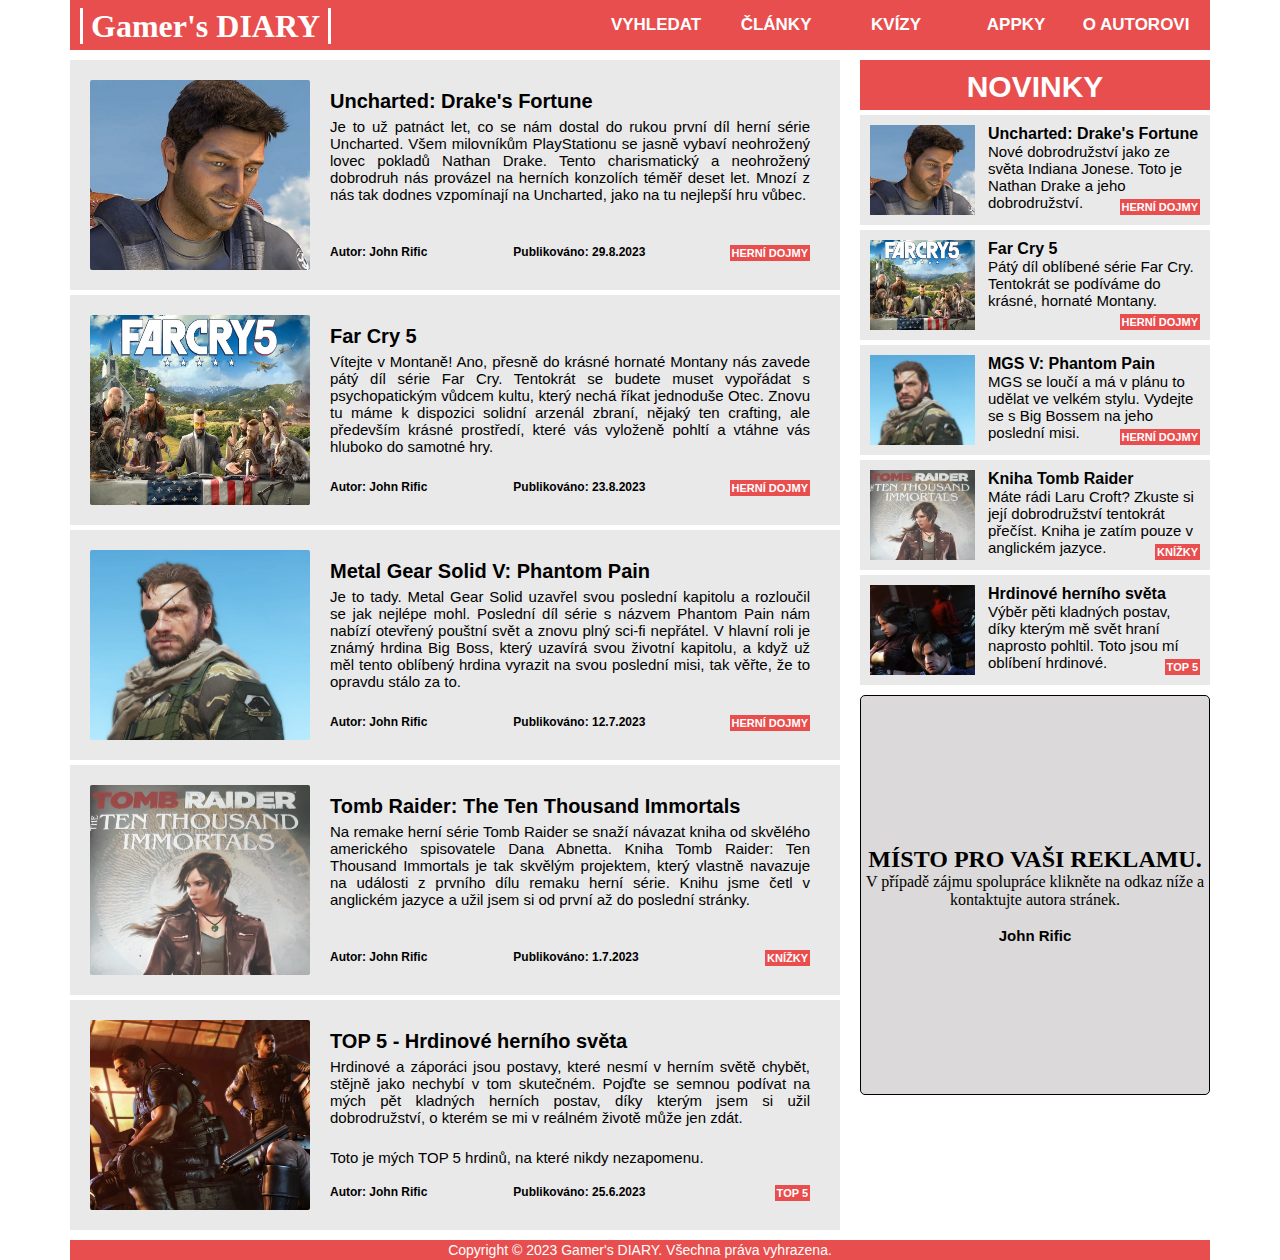
<file: My First  Project - Gamers Diary/index.html>
<!DOCTYPE html>
<html lang="cs">
<head>
    <meta charset="UTF-8">
    <meta name="viewport" content="width=device-width, initial-scale=1.0">
    <link rel="icon" type="image/png" href="images/favicon_gd.png">
    <link rel="stylesheet" href="css/styly-index.css">
    <link rel="stylesheet" href="css/queries/queries-index.css">
    <!--jQuery-->
    <script
    src="https://code.jquery.com/jquery-3.7.1.min.js"
    integrity="sha256-/JqT3SQfawRcv/BIHPThkBvs0OEvtFFmqPF/lYI/Cxo="
    crossorigin="anonymous"></script>
    <!--jQuery script-->
    <script src="js/jQuery-responsive-menu.js"></script>
    <title>Gamer's DIARY</title>
</head>

<body>

    <header class="row">
        <nav class="row">
            <h1><a href="index.html" class="test">Gamer's DIARY</a></h1>
            <ul>
                <li><a href="search-tool.html">Vyhledat</a></li>
                <li><a href="#">Články</a></li>
                <li><a href="kvizy.html">Kvízy</a></li>          
                <li><a href="#">Appky</a></li>       
                <li><a href="oAutorovi.html" target="_blank">O autorovi</a></li>   
            </ul>  

            <!--Mobilní navigace-->
            <div class="mobile-nav-back"></div>
            <a class="mobile-nav-icon jq--nav-icon">
            <img class="jq--image-hamburger" src="images/hamburgerMenu.png" alt=""></a>

        </nav>
    
        <!--Vypnutí FLOAT-->
        <div class="clearfix"></div>    
    </header>

    <main class="row">
<!---------------------Levá část stránky---------------->
    <div class="left-page">
        <section>
            <!--Foto a úvodní popis článku-->
            <!--Uncharted: Drake's Fortune--> 
            <article class="article-box">
                <img src="img-unchartedOne/uncharted_1.jpg" alt="" class="main-picture">
                    <div class="description-of-article">
                        <div class="article-box-content">
                            <h2><a href="unchartedOneArticle.html">Uncharted: Drake's Fortune</a></h2>
                            <p>
                                Je to už patnáct let, co se nám dostal do rukou první díl herní série Uncharted. Všem milovníkům PlayStationu se jasně vybaví neohrožený lovec pokladů Nathan Drake. Tento charismatický a neohrožený dobrodruh nás provázel na herních konzolích téměř deset let. Mnozí z nás tak dodnes vzpomínají na Uncharted, jako na tu nejlepší hru vůbec.
                            </p>
                        </div>
                    </div>
                    <!--Doplňující info-->
                    <div class="info-content">
                        <p class="author-link"><a href="oAutorovi.html" target="_blank">Autor: John Rific</a></p>
                        <p class="published">Publikováno: 29.8.2023</p>
                    </div>
                    <p class="label">Herní dojmy</p>
            </article>

            <!--Foto a úvodní popis článku-->             
            <!--Far Cry 5--> 
            <article class="article-box">
                <img src="img-farCryFive/farCryFive_2.jpg" alt="" class="main-picture">
                    <div class="description-of-article">
                        <div class="article-box-content">
                            <h2><a href="farCryFiveArticle.html">Far Cry 5</a></h2>
                            <p>
                                Vítejte v Montaně! Ano, přesně do krásné hornaté Montany nás zavede pátý díl série Far Cry. Tentokrát se budete muset vypořádat s psychopatickým vůdcem kultu, který nechá říkat jednoduše Otec. Znovu tu máme k dispozici solidní arzenál zbraní, nějaký ten crafting, ale především krásné prostředí, které vás vyloženě pohltí a vtáhne vás hluboko do samotné hry.
                            </p>
                        </div>
                    </div>
                    <!--Doplňující info-->
                    <div class="info-content">
                        <p class="author-link"><a href="oAutorovi.html" target="_blank">Autor: John Rific</a></p>
                        <p class="published">Publikováno: 23.8.2023</p>
                    </div>
                    <p class="label">Herní dojmy</p>
            </article>

            <!--Foto a úvodní popis článku-->
            <!--Metal Gear Solid V: Phantom Pain-->
            <article class="article-box">
                <img src="img-metalGearSolidFive/mgsV_1.jpg" alt="" class="main-picture">
                    <div class="description-of-article">
                        <div class="article-box-content">
                        <h2><a href="metalGearSolidFiveArticle.html">Metal Gear Solid V: Phantom Pain</a></h2>
                            <p>
                                Je to tady. Metal Gear Solid uzavřel svou poslední kapitolu a rozloučil se jak nejlépe mohl. Poslední díl série s názvem Phantom Pain nám nabízí otevřený pouštní svět a znovu plný sci-fi nepřátel. V hlavní roli je známý hrdina Big Boss, který uzavírá svou životní kapitolu, a když už měl tento oblíbený hrdina vyrazit na svou poslední misi, tak věřte, že to opravdu stálo za to. 
                            </p>
                        </div>
                    </div>
                    <!--Doplňující info-->
                    <div class="info-content">
                        <p class="author-link"><a href="oAutorovi.html" target="_blank">Autor: John Rific</a></p>
                        <p class="published">Publikováno: 12.7.2023</p>   
                    </div>
                    <p class="label">Herní dojmy</p>
            </article>

            <!--Foto a úvodní popis článku-->
            <!--Tomb Raider: The Ten Thousand Immortals-->
            <article class="article-box">
                <img src="img-TombRaiderBook/TR_1.jpg" alt="" class="main-picture">
                    <div class="description-of-article">
                        <div class="article-box-content">
                        <h2><a href="bookTomRaiderTenThousandImmortalsArticle.html">Tomb Raider: The Ten Thousand Immortals</a></h2>
                            <p> 
                                Na remake herní série Tomb Raider se snaží návazat kniha od skvělého amerického spisovatele Dana Abnetta. Kniha Tomb Raider: Ten Thousand Immortals je tak skvělým projektem, který vlastně navazuje na události z prvního dílu remaku herní série. Knihu jsme četl v anglickém jazyce a užil jsem si od první až do poslední stránky.
                            </p>
                        </div>
                    </div>
                    <!--Doplňující info-->
                    <div class="info-content">
                        <p class="author-link"><a href="oAutorovi.html" target="_blank">Autor: John Rific</a></p>
                        <p class="published">Publikováno: 1.7.2023</p>
                    </div>
                    <p class="label">Knížky</p>
            </article>

            <!--Foto a úvodní popis článku-->
            <!--TOP 5 - Hrdinové herního světa-->
            <article class="article-box">
                <img src="images/top5Hrdinove.jpg" alt="" class="main-picture">
                    <div class="description-of-article">
                        <div class="article-box-content">
                        <h2><a href="top5KladnePostavy.html">TOP 5 - Hrdinové herního světa</a></h2>
                            <p>
                                Hrdinové a záporáci jsou postavy, které nesmí v herním světě chybět, stějně jako nechybí v tom skutečném. Pojďte se semnou podívat na mých pět kladných herních postav, díky kterým jsem si užil dobrodružství, o kterém se mi v reálném životě může jen zdát.
                            </p>
                            <br>
                            <p>Toto je mých TOP 5 hrdinů, na které nikdy nezapomenu.</p>
                        </div>
                    </div>
                    <!--Doplňující info-->
                    <div class="info-content">
                        <p class="author-link"><a href="oAutorovi.html" target="_blank">Autor: John Rific</a></p>
                        <p class="published">Publikováno: 25.6.2023</p>  
                    </div>
                    <p class="label">TOP 5</p>
            </article>
        </section>
    </div>

<!---------------------Pravá část stránky---------------->
        <div class="right-page"> 
            <!--Sekce NOVINKY-->
            <aside>
                <div class="news">
                    <h1>Novinky</h1>
                    <div class="news-info">
                        <a href="unchartedOneArticle.html"><img src="img-unchartedOne/uncharted_1.jpg" alt=""></a>
                        <h4>Uncharted: Drake's Fortune</h4>
                        <p class="news-info-p-height">Nové dobrodružství jako ze světa Indiana Jonese. Toto je Nathan Drake a jeho dobrodružství.</p>
                        <p class="label-rp">Herní dojmy</p>
                    </div>
                    <div class="news-info">
                        <a href="farCryFiveArticle.html"><img src="img-farCryFive/farCryFive_2.jpg" alt=""></a>
                        <h4>Far Cry 5</h4>
                        <p class="news-info-p-height">Pátý díl oblíbené série Far Cry. Tentokrát se podíváme do krásné, hornaté Montany.</p>
                        <p class="label-rp">Herní dojmy</p>
                    </div>
                    <div class="news-info">
                        <a href="metalGearSolidFiveArticle.html"><img src="img-metalGearSolidFive/mgsV_1.jpg" alt=""></a>
                        <h4>MGS V: Phantom Pain</h4>
                        <p class="news-info-p-height">MGS se loučí a má v plánu to udělat ve velkém stylu. Vydejte se s Big Bossem na jeho poslední misi.</p>
                        <p class="label-rp">Herní dojmy</p>
                    </div>
                    <div class="news-info">
                        <a href="bookTomRaiderTenThousandImmortalsArticle.html"><img src="img-TombRaiderBook/TR_1.jpg" alt=""></a>
                        <h4>Kniha Tomb Raider</h4>
                        <p class="news-info-p-height">Máte rádi Laru Croft? Zkuste si její dobrodružství tentokrát přečíst. Kniha je zatím pouze v anglickém jazyce.</p>
                        <p class="label-rp">Knížky</p>
                    </div>
                    <div class="news-info">
                        <a href="top5KladnePostavy.html"><img src="img-top5KladnePostavy/top_five_heros.jpg" alt=""></a>
                        <h4>Hrdinové herního světa</h4>
                        <p class="news-info-p-height">Výběr pěti kladných postav, díky kterým mě svět hraní naprosto pohltil. Toto jsou mí oblíbení hrdinové.</p>
                        <p class="label-rp">TOP 5</p>
                    </div>
                </div>
                 <!--Vypnutí FLOAT-->
                <div class="clearfix"></div> 
            </aside>
            
            <!--Místo pro reklamu-->
            <aside>
                <div class="advertistment">
                    <h2>Místo pro vaši reklamu.</h2>
                    <p>V případě zájmu spolupráce klikněte na odkaz níže a kontaktujte autora stránek.</p><br>
                    <p><a href="oAutorovi.html" target="_blank">John Rific</a></p>
                </div>
            </aside>
    </main>

    <!--Vypnutí FLOAT-->
    <div class="clearfix"></div>

    <footer class="row">
        <p>Copyright &copy 2023 Gamer's DIARY. Všechna práva vyhrazena.</p>    
    </footer>
    
</body>
</html>
</file>
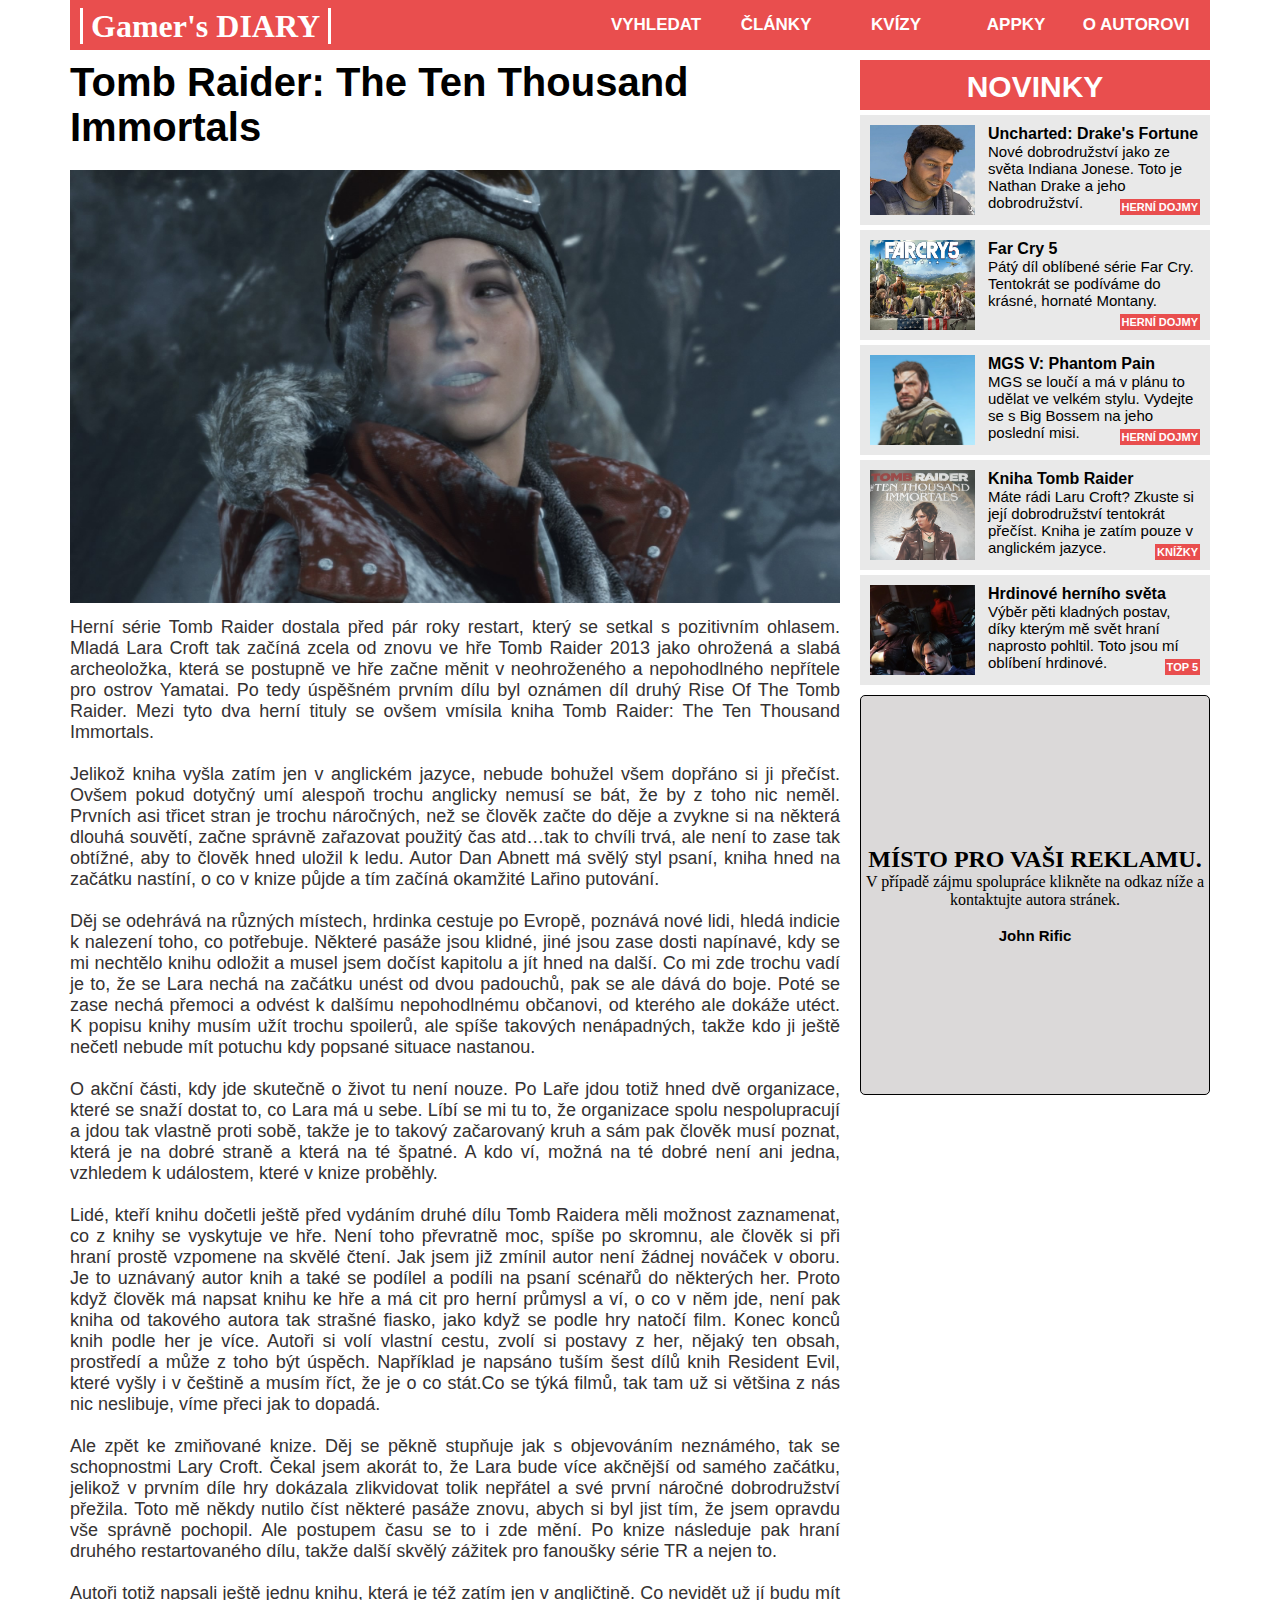
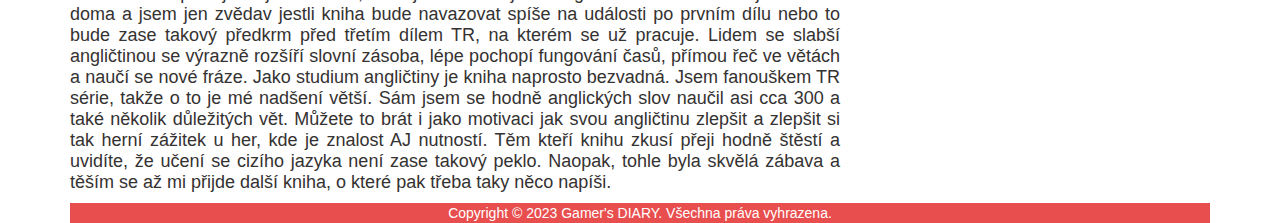
<file: My First  Project - Gamers Diary/bookTomRaiderTenThousandImmortalsArticle.html>
<!DOCTYPE html>
<html lang="cs">
<head>
    <meta charset="UTF-8">
    <meta name="viewport" content="width=device-width, initial-scale=1.0">
    <link rel="icon" type="image/png" href="images/favicon_gd.png">
    <link rel="stylesheet" href="css/styly-articles.css">
    <link rel="stylesheet" href="css/queries/queries-articles.css">
    <!--jQuery-->
    <script
    src="https://code.jquery.com/jquery-3.7.1.min.js"
    integrity="sha256-/JqT3SQfawRcv/BIHPThkBvs0OEvtFFmqPF/lYI/Cxo="
    crossorigin="anonymous"></script>
    <!--jQuery script-->
    <script src="js/jQuery-responsive-menu.js"></script>
    <title>TR: The Ten Thousand Immortals - KNÍŽKY</title>
</head>
<body>

    <header class="row">
        <nav class="row">
            <h1><a href="index.html">Gamer's DIARY</a></h1>
            <ul>
                <li><a href="search-tool.html">Vyhledat</a></li>
                <li><a href="#">Články</a></li>
                <li><a href="kvizy.html">Kvízy</a></li>          
                <li><a href="#">Appky</a></li>       
                <li><a href="oAutorovi.html" target="_blank">O autorovi</a></li>   
            </ul>  

            <!--Mobilní navigace-->
            <div class="mobile-nav-back"></div>
            <a class="mobile-nav-icon jq--nav-icon"><img class="jq--image-hamburger" src="images/hamburgerMenu.png" alt=""></a>

        </nav>
        <!--Vypnutí FLOAT-->
        <div class="clearfix"></div>    
    </header>

    <main class="row">
<!---------------------Levá část stránky---------------->
    <div class="left-page">
        <div class="article-completed">
            <h1>Tomb Raider: The Ten Thousand Immortals</h1>
            <img src="img-TombRaiderBook/lara_croft_2.jpg" alt="" class="big-photo">
            <p>
                Herní série Tomb Raider dostala před pár roky restart, který se setkal s pozitivním ohlasem. Mladá Lara Croft tak začíná zcela od znovu ve hře Tomb Raider 2013 jako ohrožená a slabá archeoložka, která se postupně ve hře začne měnit v neohroženého a nepohodlného nepřítele pro ostrov Yamatai. Po tedy úspěšném prvním dílu byl oznámen díl druhý Rise Of The Tomb Raider. Mezi tyto dva herní tituly se ovšem vmísila kniha Tomb Raider: The Ten Thousand Immortals. 
                <br>
                <br>
                Jelikož kniha vyšla zatím jen v anglickém jazyce, nebude bohužel všem dopřáno si ji přečíst. Ovšem pokud dotyčný umí alespoň trochu anglicky nemusí se bát, že by z toho nic neměl. Prvních asi třicet stran je trochu náročných, než se člověk začte do děje a zvykne si na některá dlouhá souvětí, začne správně zařazovat použitý čas atd…tak to chvíli trvá, ale není to zase tak obtížné, aby to člověk hned uložil k ledu. Autor Dan Abnett má svělý styl psaní, kniha hned na začátku nastíní, o co v knize půjde a tím začíná okamžité Lařino putování. 
                <br>
                <br>
                Děj se odehrává na různých místech, hrdinka cestuje po Evropě, poznává nové lidi, hledá indicie k nalezení toho, co potřebuje. Některé pasáže jsou klidné, jiné jsou zase dosti napínavé, kdy se mi nechtělo knihu odložit a musel jsem dočíst kapitolu a jít hned na další. Co mi zde trochu vadí je to, že se Lara nechá na začátku unést od dvou padouchů, pak se ale dává do boje. Poté se zase nechá přemoci a odvést k dalšímu nepohodlnému občanovi, od kterého ale dokáže utéct. K popisu knihy musím užít trochu spoilerů, ale spíše takových nenápadných, takže   kdo ji ještě nečetl nebude mít potuchu kdy popsané situace nastanou. 
                <br>
                <br>
                O akční části, kdy jde skutečně o život tu není nouze. Po Laře jdou totiž hned dvě organizace, které se snaží dostat to, co Lara má u sebe. Líbí se mi tu to, že organizace spolu nespolupracují a jdou tak vlastně proti sobě, takže je to takový začarovaný kruh a sám pak člověk musí poznat, která je na dobré straně a která na té špatné. A kdo ví, možná na té dobré není ani jedna, vzhledem k událostem, které v knize proběhly. 
                <br>
                <br>
                Lidé, kteří knihu dočetli ještě před vydáním druhé dílu Tomb Raidera měli možnost zaznamenat, co z knihy se vyskytuje ve hře. Není toho převratně moc, spíše po skromnu, ale člověk si při hraní prostě vzpomene na skvělé čtení. Jak jsem již zmínil autor není žádnej nováček v oboru. Je to uznávaný autor knih a také se podílel a podíli na psaní scénařů do některých her. Proto když člověk má napsat knihu ke hře a má cit pro herní průmysl a ví, o co v něm jde, není pak kniha od takového autora tak strašné fiasko, jako když se podle hry natočí film. Konec konců knih podle her je více. Autoři si volí vlastní cestu, zvolí si postavy z her, nějaký ten obsah, prostředí a může z toho být úspěch. Například je napsáno tuším šest dílů knih Resident Evil, které vyšly i v češtině a musím říct, že je o co stát.Co se týká filmů, tak tam už si většina z nás nic neslibuje, víme přeci jak to dopadá. 
                <br>
                <br>
                 Ale zpět ke zmiňované knize. Děj se pěkně stupňuje jak s objevováním neznámého, tak se schopnostmi Lary Croft. Čekal jsem akorát to, že Lara bude více akčnější od samého začátku, jelikož v prvním díle hry dokázala zlikvidovat tolik nepřátel a své první náročné dobrodružství přežila. Toto mě někdy nutilo číst některé pasáže znovu, abych si byl jist tím, že jsem opravdu vše správně pochopil. Ale postupem času se to i zde mění. Po knize následuje pak hraní druhého restartovaného dílu, takže další skvělý zážitek pro fanoušky série TR a nejen to. 
                 <br>
                 <br>
                 Autoři totiž napsali ještě jednu knihu, která je též zatím jen v angličtině. Co nevidět už jí budu mít doma a jsem jen zvědav jestli kniha bude navazovat spíše na události po prvním dílu nebo to bude zase takový předkrm před třetím dílem TR, na kterém se už pracuje. Lidem se slabší angličtinou se výrazně rozšíří slovní zásoba, lépe pochopí fungování časů, přímou řeč ve větách a naučí se nové fráze. Jako studium angličtiny je kniha naprosto bezvadná. Jsem fanouškem TR série, takže o to je mé nadšení větší. Sám jsem se hodně anglických slov naučil asi cca 300 a také několik důležitých vět. Můžete to brát i jako motivaci jak svou angličtinu zlepšit a zlepšit si tak herní zážitek u her, kde je znalost AJ nutností. Těm kteří knihu zkusí přeji hodně štěstí a uvidíte, že učení se cizího jazyka není zase takový peklo. Naopak, tohle byla skvělá zábava a těším se až mi přijde další kniha, o které pak třeba taky něco napíši.
            </p>
            
                <!--Skupina dvou fotek - PRO PŘÍPADNÉ DOPLNĚNÍ FOTEK
                <div class="two-pictures"> 
                    <img src="" alt=""> 
                    <img src="" alt="" class="two-pictures-second">
                </div> 
                Konec komentáře-->
            
        </div>
    </div>

<!---------------------Pravá část stránky---------------->
        <div class="right-page"> 
            <!--Sekce NOVINKY-->
            <aside>
                <div class="news">
                    <h1>Novinky</h1>
                    <div class="news-info">
                        <a href="unchartedOneArticle.html"><img src="img-unchartedOne/uncharted_1.jpg" alt=""></a>
                        <h4>Uncharted: Drake's Fortune</h4>
                        <p class="news-info-p-height">Nové dobrodružství jako ze světa Indiana Jonese. Toto je Nathan Drake a jeho dobrodružství.</p>
                        <p class="label-rp">Herní dojmy</p>
                    </div>
                    <div class="news-info">
                        <a href="farCryFiveArticle.html"><img src="img-farCryFive/farCryFive_2.jpg" alt=""></a>
                        <h4>Far Cry 5</h4>
                        <p class="news-info-p-height">Pátý díl oblíbené série Far Cry. Tentokrát se podíváme do krásné, hornaté Montany.</p>
                        <p class="label-rp">Herní dojmy</p>
                    </div>
                    <div class="news-info">
                        <a href="metalGearSolidFiveArticle.html"><img src="img-metalGearSolidFive/mgsV_1.jpg" alt=""></a>
                        <h4>MGS V: Phantom Pain</h4>
                        <p class="news-info-p-height">MGS se loučí a má v plánu to udělat ve velkém stylu. Vydejte se s Big Bossem na jeho poslední misi.</p>
                        <p class="label-rp">Herní dojmy</p>
                    </div>
                    <div class="news-info">
                        <a href="bookTomRaiderTenThousandImmortalsArticle.html"><img src="img-TombRaiderBook/TR_1.jpg" alt=""></a>
                        <h4>Kniha Tomb Raider</h4>
                        <p class="news-info-p-height">Máte rádi Laru Croft? Zkuste si její dobrodružství tentokrát přečíst. Kniha je zatím pouze v anglickém jazyce.</p>
                        <p class="label-rp">Knížky</p>
                    </div>
                    <div class="news-info">
                        <a href="top5KladnePostavy.html"><img src="img-top5KladnePostavy/top_five_heros.jpg" alt=""></a>
                        <h4>Hrdinové herního světa</h4>
                        <p class="news-info-p-height">Výběr pěti kladných postav, díky kterým mě svět hraní naprosto pohltil. Toto jsou mí oblíbení hrdinové.</p>
                        <p class="label-rp">TOP 5</p>
                    </div>
                </div>
                 <!--Vypnutí FLOAT-->
                <div class="clearfix"></div> 
            </aside>
            
            <!--Místo pro reklamu-->
            <aside>
                <div class="advertistment">
                    <h2>Místo pro vaši reklamu.</h2>
                    <p>V případě zájmu spolupráce klikněte na odkaz níže a kontaktujte autora stránek.</p><br>
                    <p><a href="oAutorovi.html" target="_blank">John Rific</a></p>
                </div>
            </aside>
    </main>

    <!--Vypnutí FLOAT-->
    <div class="clearfix"></div> 
    
    <footer class="row">
        <p>Copyright &copy 2023 Gamer's DIARY. Všechna práva vyhrazena.</p>    
    </footer>
    
</body>
</html>
</file>
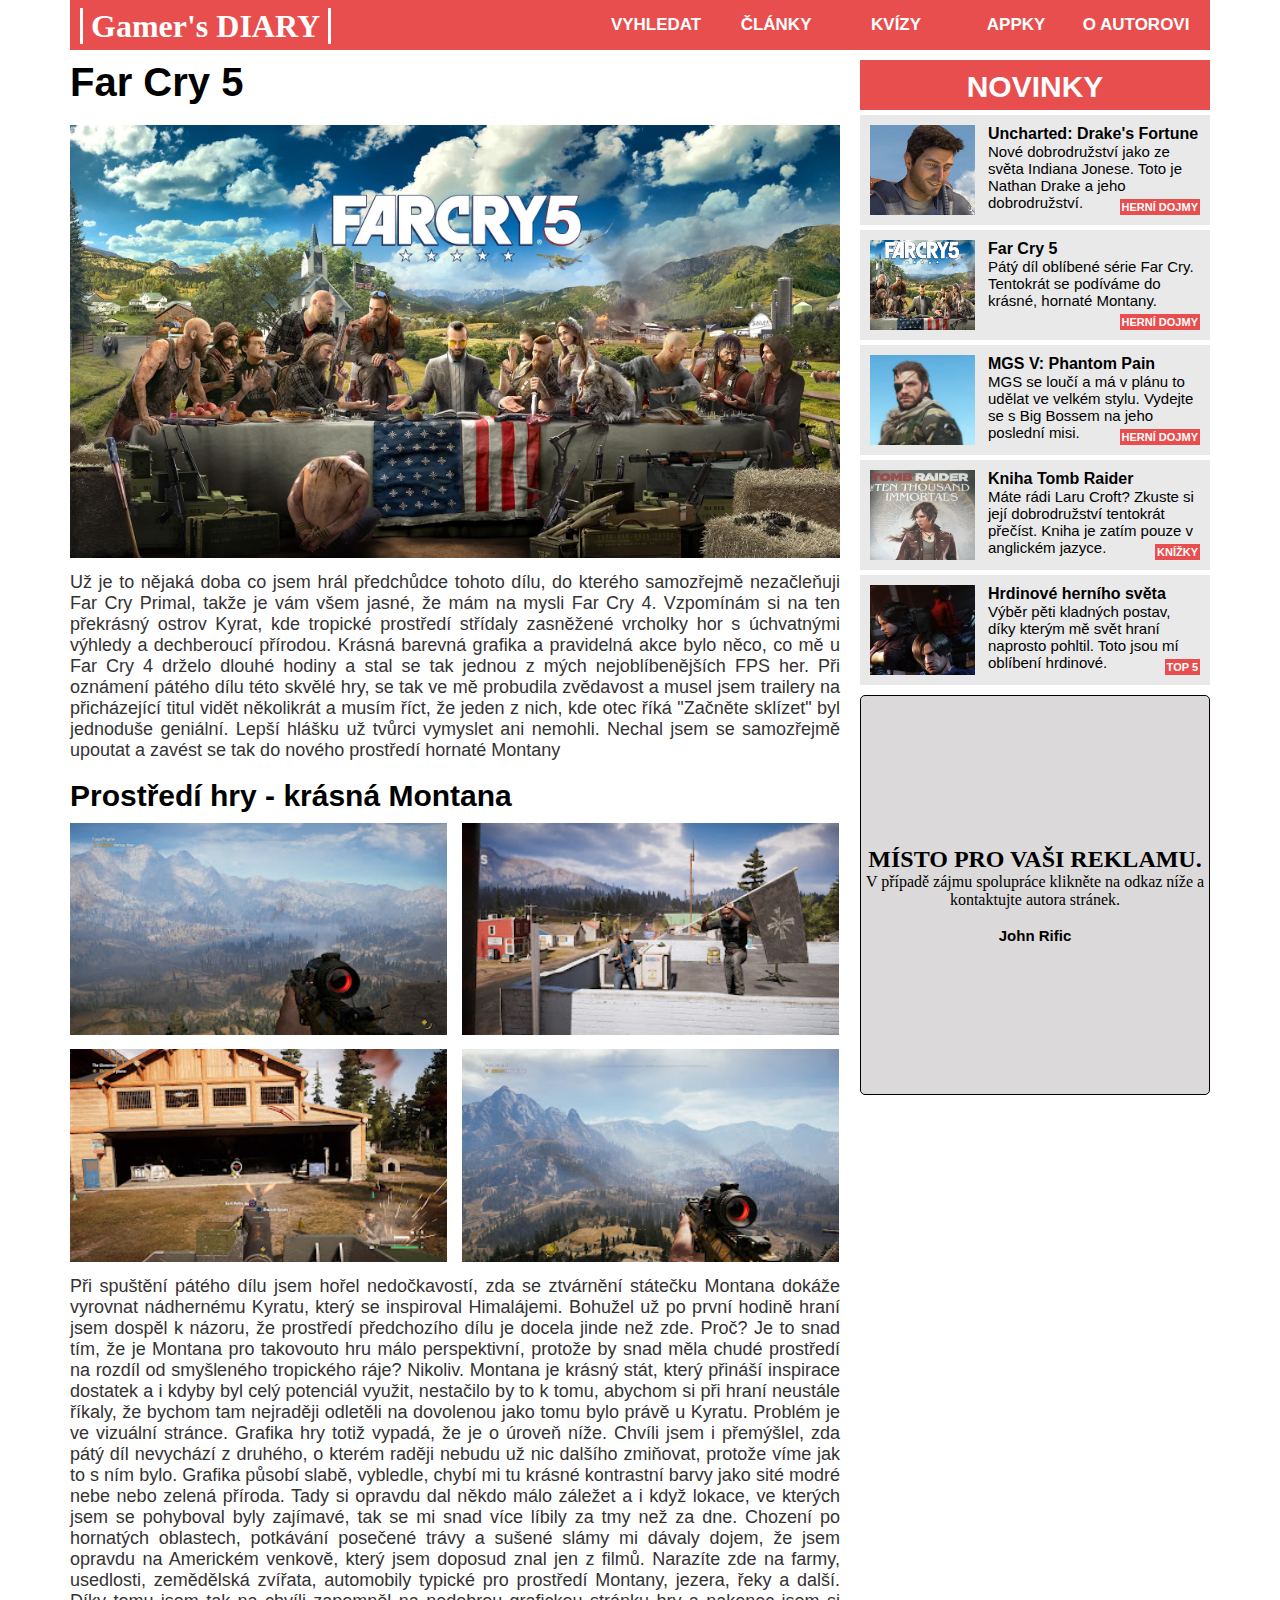
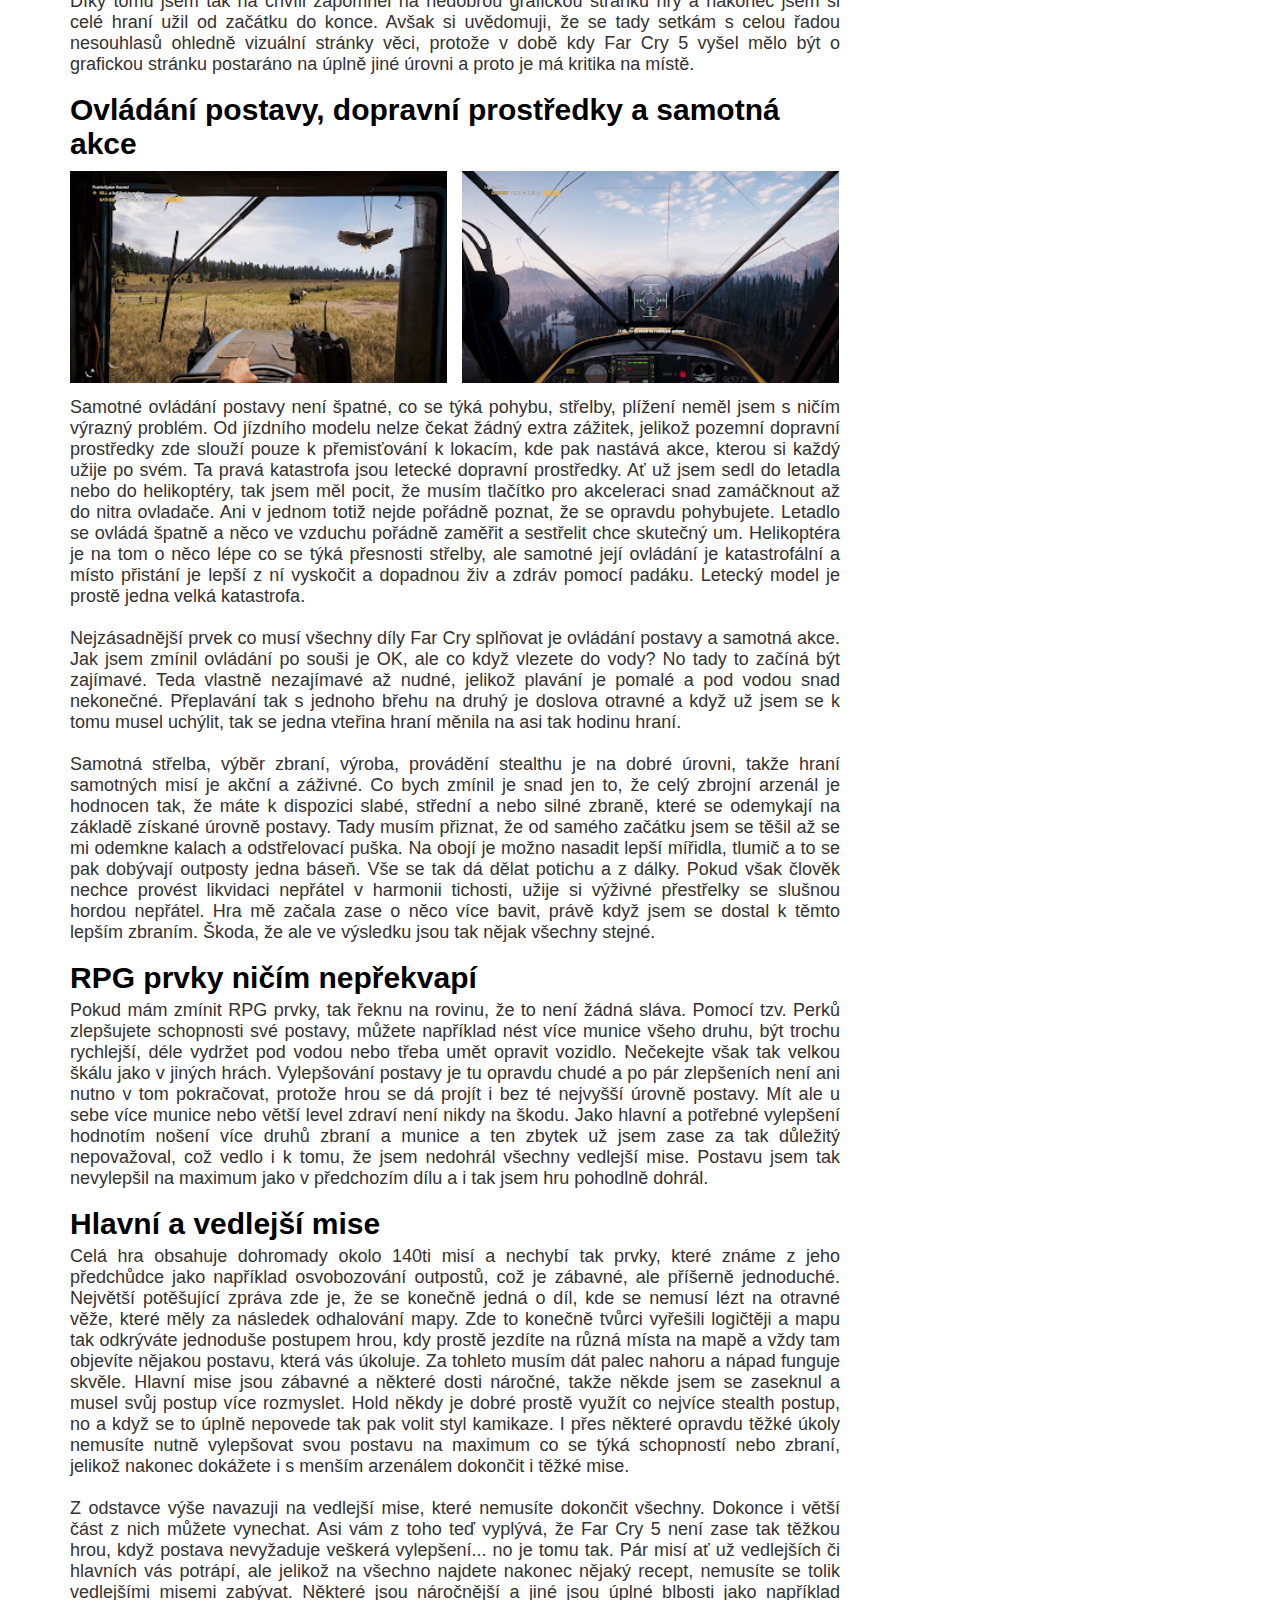
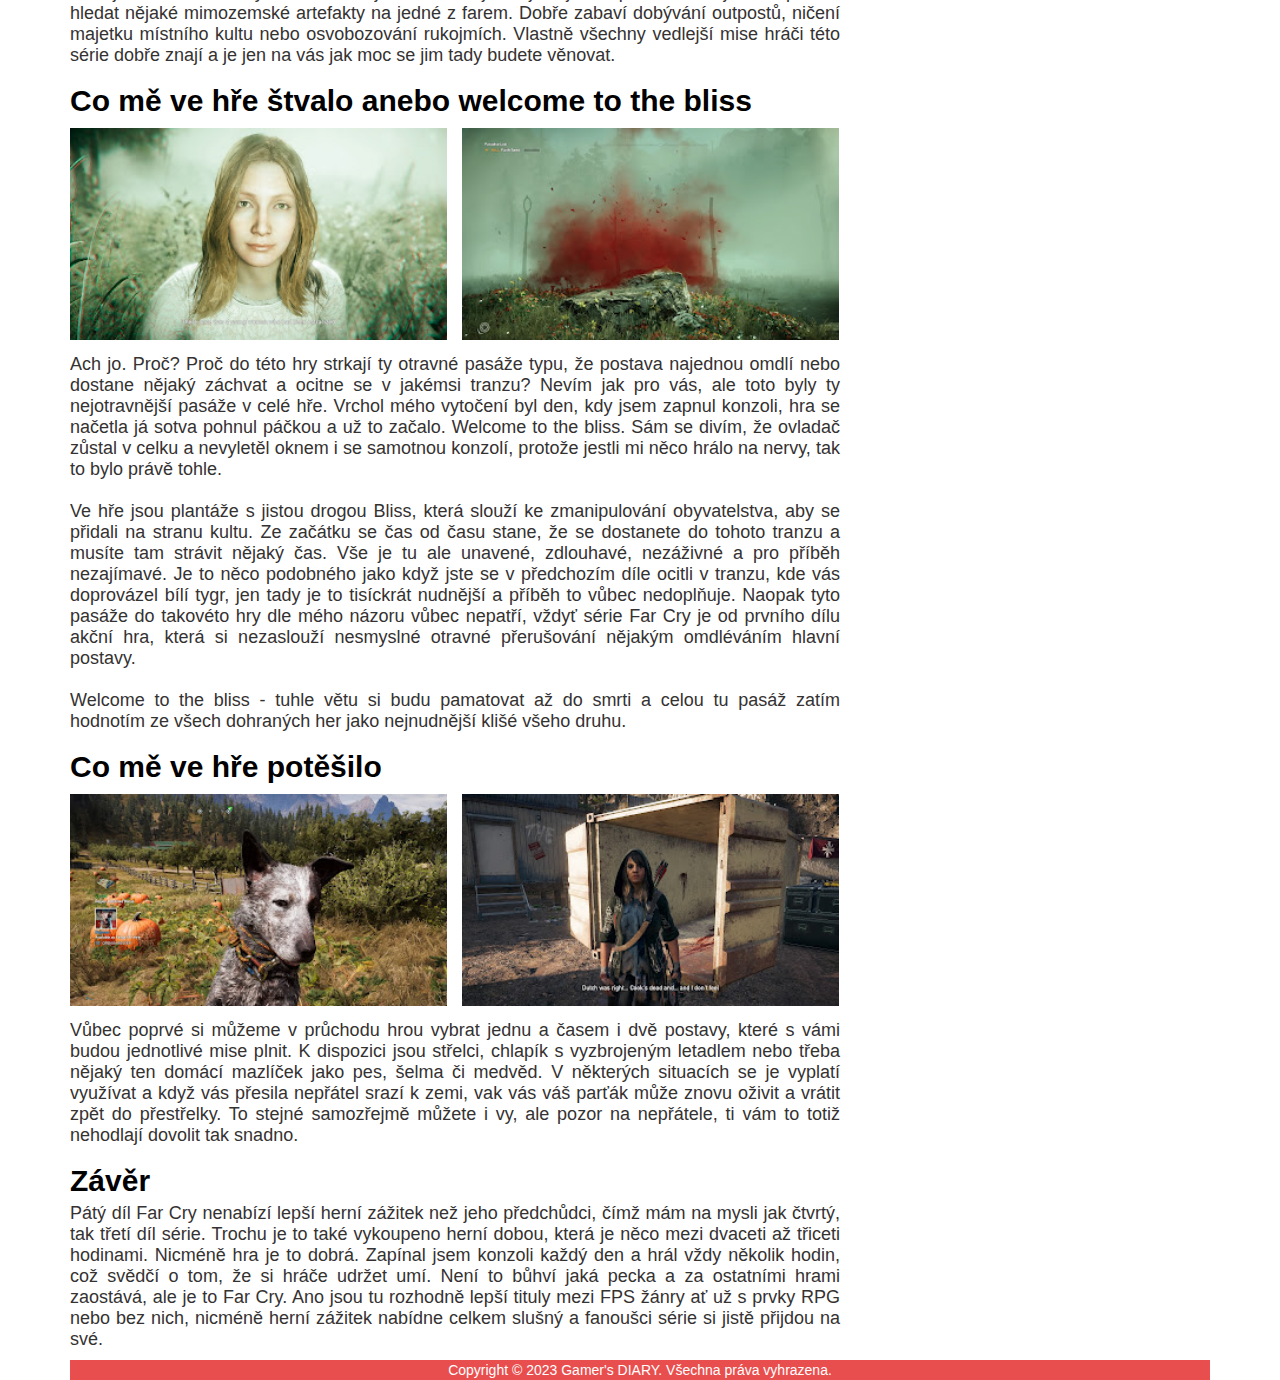
<file: My First  Project - Gamers Diary/farCryFiveArticle.html>
<!DOCTYPE html>
<html lang="cs">
<head>
    <meta charset="UTF-8">
    <meta name="viewport" content="width=device-width, initial-scale=1.0">
    <link rel="icon" type="image/png" href="images/favicon_gd.png">
    <link rel="stylesheet" href="css/styly-articles.css">
    <link rel="stylesheet" href="css/queries/queries-articles.css">
     <!--jQuery-->
     <script
     src="https://code.jquery.com/jquery-3.7.1.min.js"
     integrity="sha256-/JqT3SQfawRcv/BIHPThkBvs0OEvtFFmqPF/lYI/Cxo="
     crossorigin="anonymous"></script>
     <!--jQuery script-->
     <script src="js/jQuery-responsive-menu.js"></script>
    <title>Far Cry 5 - HERNÍ DOJMY</title>
</head>
<body>

    <header class="row">
        <nav class="row">
            <h1><a href="index.html">Gamer's DIARY</a></h1>
            <ul>
                <li><a href="search-tool.html">Vyhledat</a></li>
                <li><a href="#">Články</a></li>
                <li><a href="kvizy.html">Kvízy</a></li>          
                <li><a href="#">Appky</a></li>       
                <li><a href="oAutorovi.html" target="_blank">O autorovi</a></li>   
            </ul>  

            <!--Mobilní navigace-->
            <div class="mobile-nav-back"></div>
            <a class="mobile-nav-icon jq--nav-icon"><img class="jq--image-hamburger" src="images/hamburgerMenu.png" alt=""></a>

        </nav>
        <!--Vypnutí FLOAT-->
        <div class="clearfix"></div>    
    </header>

    <main class="row">
<!---------------------Levá část stránky---------------->
    <div class="left-page">
        <div class="article-completed">
            <h1>Far Cry 5</h1>
            <img src="img-farCryFive/farCryFive_13.jpg" alt="" class="big-photo">
            <p>
                Už je to nějaká doba co jsem hrál předchůdce tohoto dílu, do kterého samozřejmě nezačleňuji Far Cry Primal, takže je vám všem jasné, že mám na mysli Far Cry 4. Vzpomínám si na ten překrásný ostrov Kyrat, kde tropické prostředí střídaly zasněžené vrcholky hor s úchvatnými výhledy a dechberoucí přírodou. Krásná barevná grafika a pravidelná akce bylo něco, co mě u Far Cry 4 drželo dlouhé hodiny a stal se tak jednou z mých nejoblíbenějších FPS her. Při oznámení pátého dílu této skvělé hry, se tak ve mě probudila zvědavost a musel jsem trailery na přicházející titul vidět několikrát a musím říct, že jeden z nich, kde otec říká "Začněte sklízet" byl jednoduše geniální. Lepší hlášku už tvůrci vymyslet ani nemohli. Nechal jsem se samozřejmě upoutat a zavést se tak do nového prostředí hornaté Montany
            </p>
            <br>

            <h3>Prostředí hry - krásná Montana</h3>
            <!--Skupina čtyř fotek-->
            <div class="four-pictures"> 
                <img src="img-farCryFive/farCryFive_3.jpg" alt=""> 
                <img src="img-farCryFive/farCryFive_4.jpg" alt="" class="four-pictures-second four-pictures-topspace">
                <img src="img-farCryFive/farCryFive_5.jpg" alt="" class="margintop"> 
                <img src="img-farCryFive/farCryFive_6.jpg" alt="" class="four-pictures-topspace margintop">
            </div>  
            <p>
                Při spuštění pátého dílu jsem hořel nedočkavostí, zda se ztvárnění státečku Montana dokáže vyrovnat nádhernému Kyratu, který se inspiroval Himalájemi. Bohužel už po první hodině hraní jsem dospěl k názoru, že prostředí předchozího dílu je docela jinde než zde. Proč? Je to snad tím, že je Montana pro takovouto hru málo perspektivní, protože by snad měla chudé prostředí na rozdíl od smyšleného tropického ráje? Nikoliv. Montana je krásný stát, který přináší inspirace dostatek a i kdyby byl celý potenciál využit, nestačilo by to k tomu, abychom si při hraní neustále říkaly, že bychom tam nejraději odletěli na dovolenou jako tomu bylo právě u Kyratu. Problém je ve vizuální stránce. Grafika hry totiž vypadá, že je o úroveň níže. Chvíli jsem i přemýšlel, zda pátý díl nevychází z druhého, o kterém raději nebudu už nic dalšího zmiňovat, protože víme jak to s ním bylo. Grafika působí slabě, vybledle, chybí mi tu krásné kontrastní barvy jako sité modré nebe nebo zelená příroda. Tady si opravdu dal někdo málo záležet a i když lokace, ve kterých jsem se pohyboval byly zajímavé, tak se mi snad více líbily za tmy než za dne. Chození po hornatých oblastech, potkávání posečené trávy a sušené slámy mi dávaly dojem, že jsem opravdu na Americkém venkově, který jsem doposud znal jen z filmů. Narazíte zde na farmy, usedlosti, zemědělská zvířata, automobily typické pro prostředí Montany, jezera, řeky a další. Díky tomu jsem tak na chvíli zapomněl na nedobrou grafickou stránku hry a nakonec jsem si celé hraní užil od začátku do konce. Avšak si uvědomuji, že se tady setkám s celou řadou nesouhlasů ohledně vizuální stránky věci, protože v době kdy Far Cry 5 vyšel mělo být o grafickou stránku postaráno na úplně jiné úrovni a proto je má kritika na místě.
            </p>
                <br>

                <h3>Ovládání postavy, dopravní prostředky a samotná akce</h3>
                <!--Skupina dvou fotek-->
                <div class="two-pictures"> 
                    <img src="img-farCryFive/farCryFive_7.jpg" alt=""> 
                    <img src="img-farCryFive/farCryFive_8.jpg" alt="" class="two-pictures-second">
                </div>
                <p>
                    Samotné ovládání postavy není špatné, co se týká pohybu, střelby, plížení neměl jsem s ničím výrazný problém. Od jízdního modelu nelze čekat žádný extra zážitek, jelikož pozemní dopravní prostředky zde slouží pouze k přemisťování k lokacím, kde pak nastává akce, kterou si každý užije po svém. Ta pravá katastrofa jsou letecké dopravní prostředky. Ať už jsem sedl do letadla nebo do helikoptéry, tak jsem měl pocit, že musím tlačítko pro akceleraci snad zamáčknout až do nitra ovladače. Ani v jednom totiž nejde pořádně poznat, že se opravdu pohybujete. Letadlo se ovládá špatně a něco ve vzduchu pořádně zaměřit a sestřelit chce skutečný um. Helikoptéra je na tom o něco lépe co se týká přesnosti střelby, ale samotné její ovládání je katastrofální a místo přistání je lepší z ní vyskočit a dopadnou živ a zdráv pomocí padáku. Letecký model je prostě jedna velká katastrofa. 
                    <br>
                    <br>
                    Nejzásadnější prvek co musí všechny díly Far Cry splňovat je ovládání postavy a samotná akce. Jak jsem zmínil ovládání po souši je OK, ale co když vlezete do vody? No tady to začíná být zajímavé. Teda vlastně nezajímavé až nudné, jelikož plavání je pomalé a pod vodou snad nekonečné. Přeplavání tak s jednoho břehu na druhý je doslova otravné a když už jsem se k tomu musel uchýlit, tak se jedna vteřina hraní měnila na asi tak hodinu hraní. 
                    <br>
                    <br>
                    Samotná střelba, výběr zbraní, výroba, provádění stealthu je na dobré úrovni, takže hraní samotných misí je akční a záživné. Co bych zmínil je snad jen to, že celý zbrojní arzenál je hodnocen tak, že máte k dispozici slabé, střední a nebo silné zbraně, které se odemykají na základě získané úrovně postavy. Tady musím přiznat, že od samého začátku jsem se těšil až se mi odemkne kalach a odstřelovací puška. Na obojí je možno nasadit lepší mířidla, tlumič a to se pak dobývají outposty jedna báseň. Vše se tak dá dělat potichu a z dálky. Pokud však člověk nechce provést likvidaci nepřátel v harmonii tichosti, užije si výživné přestřelky se slušnou hordou nepřátel. Hra mě začala zase o něco více bavit, právě když jsem se dostal k těmto lepším zbraním. Škoda, že ale ve výsledku jsou tak nějak všechny stejné.
                </p> 
                <br>

                <h3>RPG prvky ničím nepřekvapí</h3>
                <p>
                    Pokud mám zmínit RPG prvky, tak řeknu na rovinu, že to není žádná sláva. Pomocí tzv. Perků zlepšujete schopnosti své postavy, můžete například nést více munice všeho druhu, být trochu rychlejší, déle vydržet pod vodou nebo třeba umět opravit vozidlo. Nečekejte však tak velkou škálu jako v jiných hrách. Vylepšování postavy je tu opravdu chudé a po pár zlepšeních není ani nutno v tom pokračovat, protože hrou se dá projít i bez té nejvyšší úrovně postavy. Mít ale u sebe více munice nebo větší level zdraví není nikdy na škodu. Jako hlavní a potřebné vylepšení hodnotím nošení více druhů zbraní a munice a ten zbytek už jsem zase za tak důležitý nepovažoval, což vedlo i k tomu, že jsem nedohrál všechny vedlejší mise. Postavu jsem tak nevylepšil na maximum jako v předchozím dílu a i tak jsem hru pohodlně dohrál.   
                </p>
                <br>

                <h3>Hlavní a vedlejší mise</h3>
                <p>
                    Celá hra obsahuje dohromady okolo 140ti misí a nechybí tak prvky, které známe z jeho předchůdce jako například osvobozování outpostů, což je zábavné, ale příšerně jednoduché. Největší potěšující zpráva zde je, že se konečně jedná o díl, kde se nemusí lézt na otravné věže, které měly za následek odhalování mapy. Zde to konečně tvůrci vyřešili logičtěji a mapu tak odkrýváte jednoduše postupem hrou, kdy prostě jezdíte na různá místa na mapě a vždy tam objevíte nějakou postavu, která vás úkoluje. Za tohleto musím dát palec nahoru a nápad funguje skvěle. Hlavní mise jsou zábavné a některé dosti náročné, takže někde jsem se zaseknul a musel svůj postup více rozmyslet. Hold někdy je dobré prostě využít co nejvíce stealth postup, no a když se to úplně nepovede tak pak volit styl kamikaze. I přes některé opravdu těžké úkoly nemusíte nutně vylepšovat svou postavu na maximum co se týká schopností nebo zbraní, jelikož nakonec dokážete i s menším arzenálem dokončit i těžké mise. 
                    <br>
                    <br>
                    Z odstavce výše navazuji na vedlejší mise, které nemusíte dokončit všechny. Dokonce i větší část z nich můžete vynechat. Asi vám z toho teď vyplývá, že Far Cry 5 není zase tak těžkou hrou, když postava nevyžaduje veškerá vylepšení... no je tomu tak. Pár misí ať už vedlejších či hlavních vás potrápí, ale jelikož na všechno najdete nakonec nějaký recept, nemusíte se tolik vedlejšími misemi zabývat. Některé jsou náročnější a jiné jsou úplné blbosti jako například hledat nějaké mimozemské artefakty na jedné z farem. Dobře zabaví dobývání outpostů, ničení majetku místního kultu nebo osvobozování rukojmích. Vlastně všechny vedlejší mise hráči této série dobře znají a je jen na vás jak moc se jim tady budete věnovat. 
                </p>
                <br>
                
                <h3>Co mě ve hře štvalo anebo welcome to the bliss</h3>
                <!--Skupina dvou fotek-->
                <div class="two-pictures"> 
                    <img src="img-farCryFive/farCryFive_9.jpg" alt=""> 
                    <img src="img-farCryFive/farCryFive_10.jpg" alt="" class="two-pictures-second">
                </div>
                    <p>
                     Ach jo. Proč? Proč do této hry strkají ty otravné pasáže typu, že postava najednou omdlí nebo dostane nějaký záchvat a ocitne se v jakémsi tranzu? Nevím jak pro vás, ale toto byly ty nejotravnější pasáže v celé hře. Vrchol mého vytočení byl den, kdy jsem zapnul konzoli, hra se načetla já sotva pohnul páčkou a už to začalo. Welcome to the bliss. Sám se divím, že ovladač zůstal v celku a nevyletěl oknem i se samotnou konzolí, protože jestli mi něco hrálo na nervy, tak to bylo právě tohle. 
                    <br>
                    <br>
                     Ve hře jsou plantáže s jistou drogou Bliss, která slouží ke zmanipulování obyvatelstva, aby se přidali na stranu kultu. Ze začátku se čas od času stane, že se dostanete do tohoto tranzu a musíte tam strávit nějaký čas. Vše je tu ale unavené, zdlouhavé, nezáživné a pro příběh nezajímavé. Je to něco podobného jako když jste se v předchozím díle ocitli v tranzu, kde vás doprovázel bílí tygr, jen tady je to tisíckrát nudnější a příběh to vůbec nedoplňuje. Naopak tyto pasáže do takovéto hry dle mého názoru vůbec nepatří, vždyť série Far Cry je od prvního dílu akční hra, která si nezaslouží nesmyslné otravné přerušování nějakým omdléváním hlavní postavy. 
                    <br>
                    <br>
                     Welcome to the bliss - tuhle větu si budu pamatovat až do smrti a celou tu pasáž zatím hodnotím ze všech dohraných her jako nejnudnější klišé všeho druhu.
                    </p>
                
                <br>
                <h3>Co mě ve hře potěšilo</h3>
                <!--Skupina dvou fotek-->
                <div class="two-pictures"> 
                    <img src="img-farCryFive/farCryFive_11.jpg" alt=""> 
                    <img src="img-farCryFive/farCryFive_12.jpg" alt="" class="two-pictures-second">
                </div>
                <p>
                    Vůbec poprvé si můžeme v průchodu hrou vybrat jednu a časem i dvě postavy, které s vámi budou jednotlivé mise plnit. K dispozici jsou střelci, chlapík s vyzbrojeným letadlem nebo třeba nějaký ten domácí mazlíček jako pes, šelma či medvěd. V některých situacích se je vyplatí využívat a když vás přesila nepřátel srazí k zemi, vak vás váš parťák může znovu oživit a vrátit zpět do přestřelky. To stejné samozřejmě můžete i vy, ale pozor na nepřátele, ti vám to totiž nehodlají dovolit tak snadno. 
                </p>
                <br>

                <h3>Závěr</h3>
                <p>
                    Pátý díl Far Cry nenabízí lepší herní zážitek než jeho předchůdci, čímž mám na mysli jak čtvrtý, tak třetí díl série. Trochu je to také vykoupeno herní dobou, která je něco mezi dvaceti až třiceti hodinami. Nicméně hra je to dobrá. Zapínal jsem konzoli každý den a hrál vždy několik hodin, což svědčí o tom, že si hráče udržet umí. Není to bůhví jaká pecka a za ostatními hrami zaostává, ale je to Far Cry. Ano jsou tu rozhodně lepší tituly mezi FPS žánry ať už s prvky RPG nebo bez nich, nicméně herní zážitek nabídne celkem slušný a fanoušci série si jistě přijdou na své.
                </p>      
        </div>
    </div>

<!---------------------Pravá část stránky---------------->
        <div class="right-page"> 
            <!--Sekce NOVINKY-->
            <aside>
                <div class="news">
                    <h1>Novinky</h1>
                    <div class="news-info">
                        <a href="unchartedOneArticle.html"><img src="img-unchartedOne/uncharted_1.jpg" alt=""></a>
                        <h4>Uncharted: Drake's Fortune</h4>
                        <p class="news-info-p-height">Nové dobrodružství jako ze světa Indiana Jonese. Toto je Nathan Drake a jeho dobrodružství.</p>
                        <p class="label-rp">Herní dojmy</p>
                    </div>
                    <div class="news-info">
                        <a href="farCryFiveArticle.html"><img src="img-farCryFive/farCryFive_2.jpg" alt=""></a>
                        <h4>Far Cry 5</h4>
                        <p class="news-info-p-height">Pátý díl oblíbené série Far Cry. Tentokrát se podíváme do krásné, hornaté Montany.</p>
                        <p class="label-rp">Herní dojmy</p>
                    </div>
                    <div class="news-info">
                        <a href="metalGearSolidFiveArticle.html"><img src="img-metalGearSolidFive/mgsV_1.jpg" alt=""></a>
                        <h4>MGS V: Phantom Pain</h4>
                        <p class="news-info-p-height">MGS se loučí a má v plánu to udělat ve velkém stylu. Vydejte se s Big Bossem na jeho poslední misi.</p>
                        <p class="label-rp">Herní dojmy</p>
                    </div>
                    <div class="news-info">
                        <a href="bookTomRaiderTenThousandImmortalsArticle.html"><img src="img-TombRaiderBook/TR_1.jpg" alt=""></a>
                        <h4>Kniha Tomb Raider</h4>
                        <p class="news-info-p-height">Máte rádi Laru Croft? Zkuste si její dobrodružství tentokrát přečíst. Kniha je zatím pouze v anglickém jazyce.</p>
                        <p class="label-rp">Knížky</p>
                    </div>
                    <div class="news-info">
                        <a href="top5KladnePostavy.html"><img src="img-top5KladnePostavy/top_five_heros.jpg" alt=""></a>
                        <h4>Hrdinové herního světa</h4>
                        <p class="news-info-p-height">Výběr pěti kladných postav, díky kterým mě svět hraní naprosto pohltil. Toto jsou mí oblíbení hrdinové.</p>
                        <p class="label-rp">TOP 5</p>
                    </div>
                </div>
                 <!--Vypnutí FLOAT-->
                <div class="clearfix"></div> 
            </aside>
            
            <!--Místo pro reklamu-->
            <aside>
                <div class="advertistment">
                    <h2>Místo pro vaši reklamu.</h2>
                    <p>V případě zájmu spolupráce klikněte na odkaz níže a kontaktujte autora stránek.</p><br>
                    <p><a href="oAutorovi.html" target="_blank">John Rific</a></p>
                </div>
            </aside>
    </main>

    <!--Vypnutí FLOAT-->
    <div class="clearfix"></div> 
    
    <footer class="row">
        <p>Copyright &copy 2023 Gamer's DIARY. Všechna práva vyhrazena.</p>    
    </footer>
    
</body>
</html>
</file>
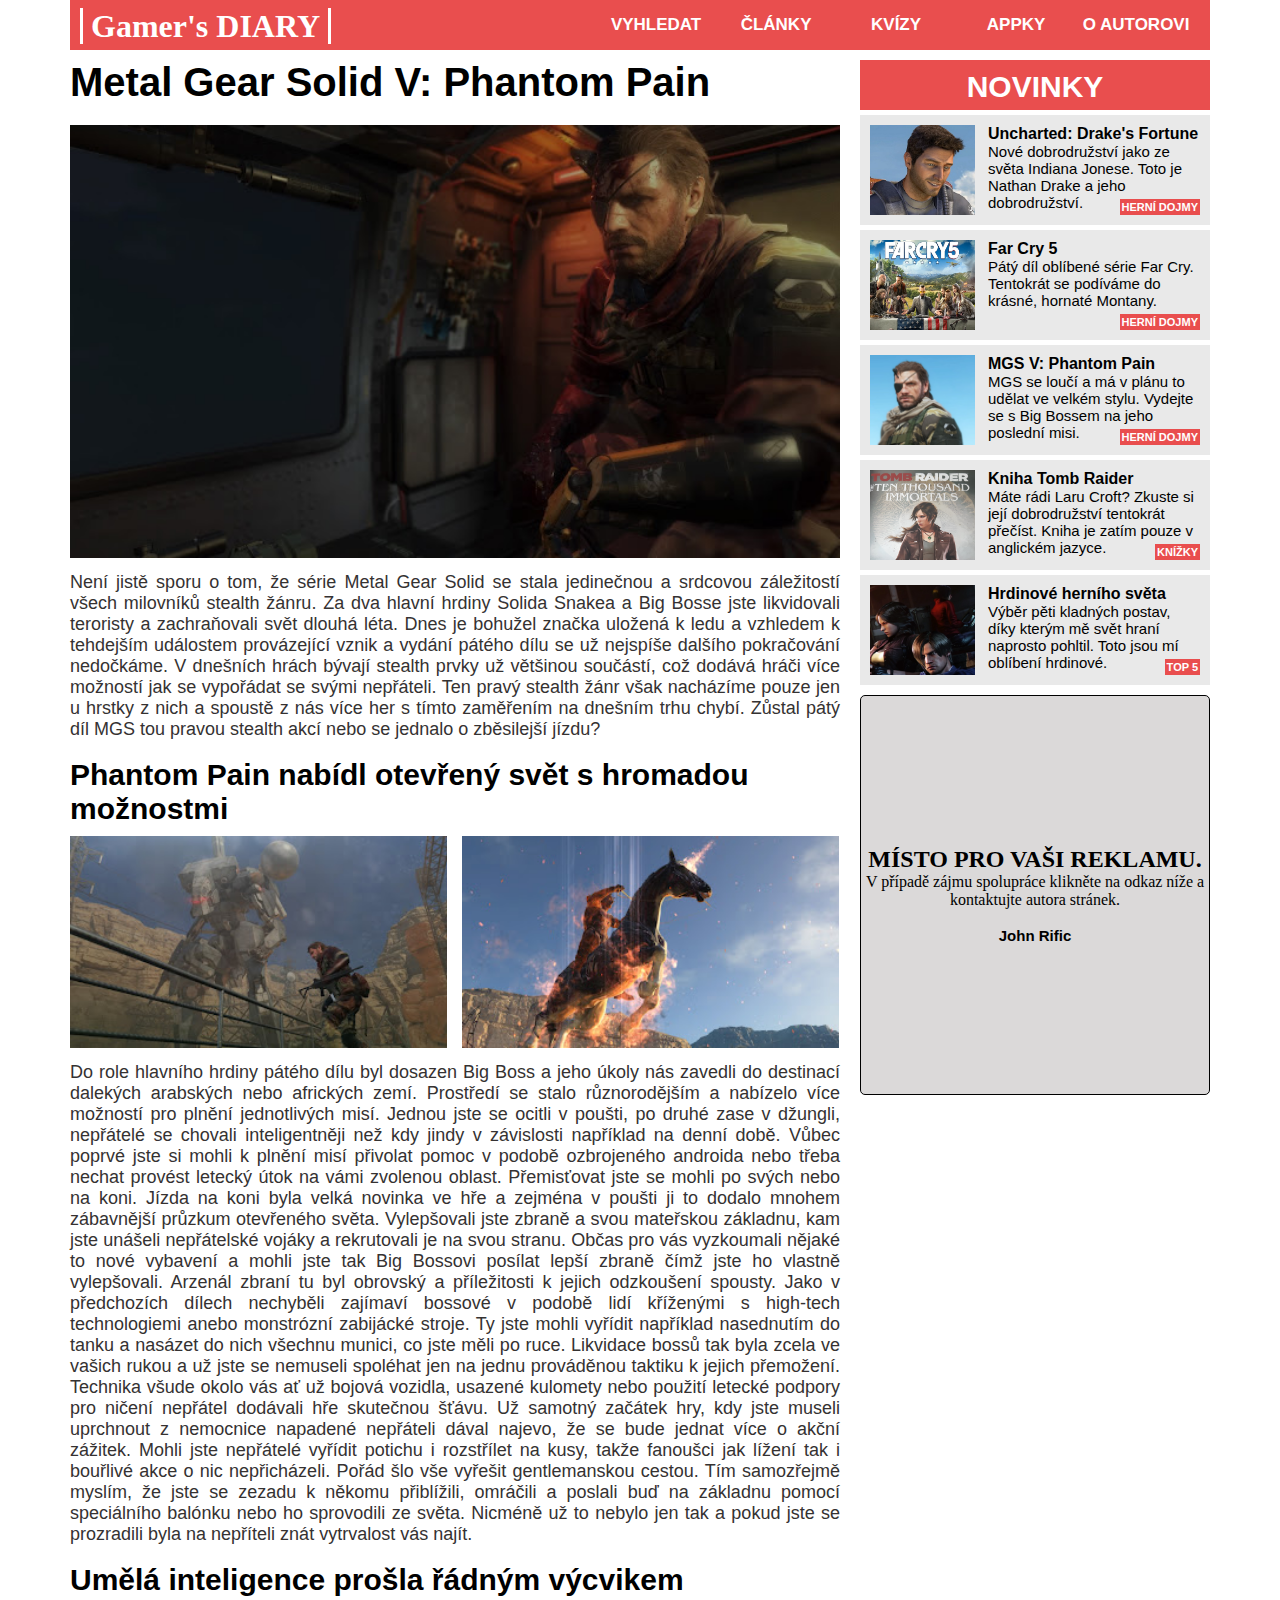
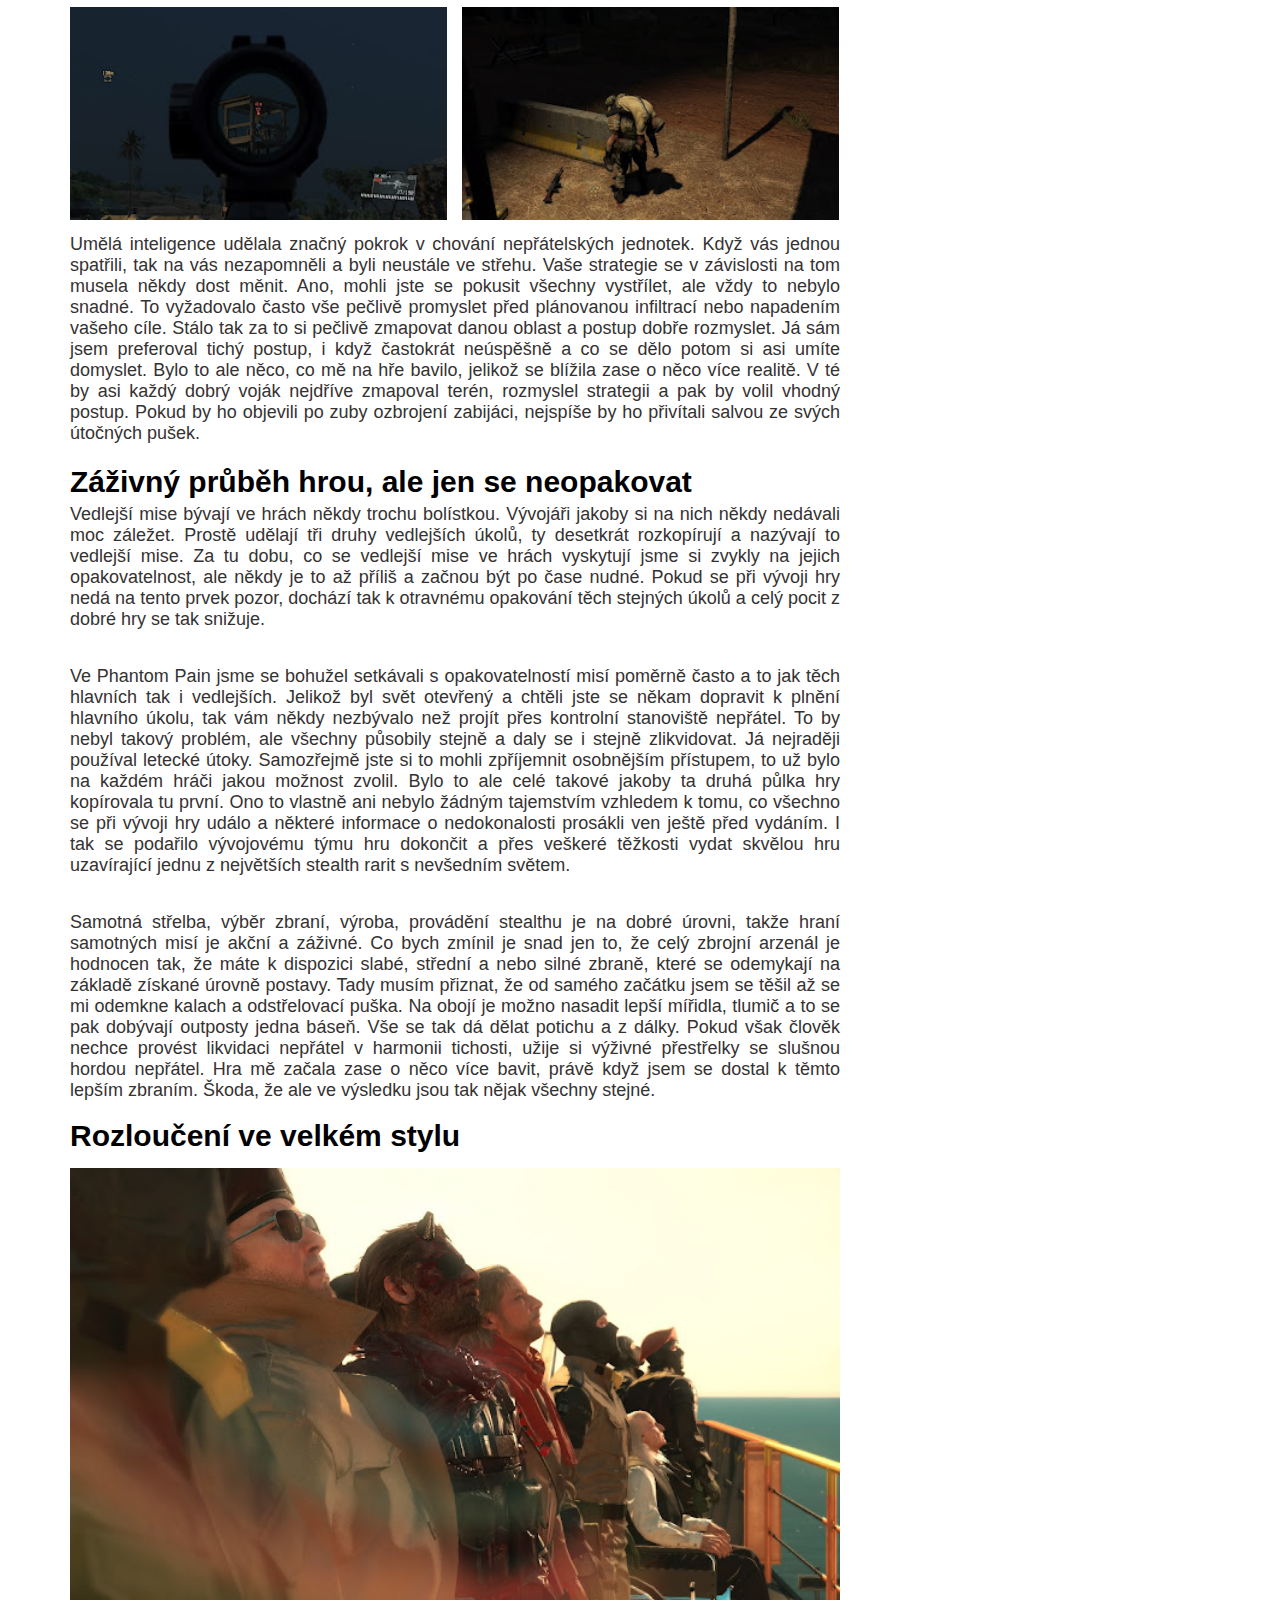
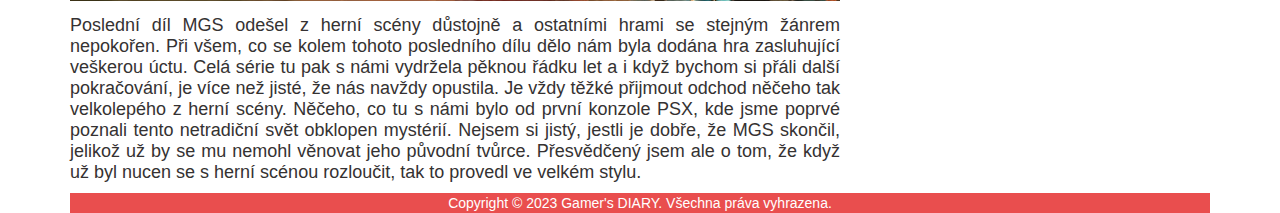
<file: My First  Project - Gamers Diary/metalGearSolidFiveArticle.html>
<!DOCTYPE html>
<html lang="cs">
<head>
    <meta charset="UTF-8">
    <meta name="viewport" content="width=device-width, initial-scale=1.0">
    <link rel="icon" type="image/png" href="images/favicon_gd.png">
    <link rel="stylesheet" href="css/styly-articles.css">
    <link rel="stylesheet" href="css/queries/queries-articles.css">
     <!--jQuery-->
     <script
     src="https://code.jquery.com/jquery-3.7.1.min.js"
     integrity="sha256-/JqT3SQfawRcv/BIHPThkBvs0OEvtFFmqPF/lYI/Cxo="
     crossorigin="anonymous"></script>
     <!--jQuery script-->
     <script src="js/jQuery-responsive-menu.js"></script>
    <title>MGS V:Phantom Pain - HERNÍ DOJMY</title>
</head>
<body>

    <header class="row">
        <nav class="row">
            <h1><a href="index.html">Gamer's DIARY</a></h1>
            <ul>
                <li><a href="search-tool.html">Vyhledat</a></li>
                <li><a href="#">Články</a></li>
                <li><a href="kvizy.html">Kvízy</a></li>          
                <li><a href="#">Appky</a></li>       
                <li><a href="oAutorovi.html" target="_blank">O autorovi</a></li>   
            </ul>  

            <!--Mobilní navigace-->
            <div class="mobile-nav-back"></div>
            <a class="mobile-nav-icon jq--nav-icon"><img class="jq--image-hamburger" src="images/hamburgerMenu.png" alt=""></a>

        </nav>
        <!--Vypnutí FLOAT-->
        <div class="clearfix"></div>    
    </header>

    <main class="row">
<!---------------------Levá část stránky---------------->
    <div class="left-page">
        <div class="article-completed">
            <h1>Metal Gear Solid V: Phantom Pain</h1>
            <img src="img-metalGearSolidFive/mgsV_2.jpg" alt="" class="big-photo">
            <p>
                Není jistě sporu o tom, že série Metal Gear Solid se stala jedinečnou a srdcovou záležitostí všech milovníků stealth žánru. Za dva hlavní hrdiny Solida Snakea a Big Bosse jste likvidovali teroristy a zachraňovali svět dlouhá léta. Dnes je bohužel značka uložená k ledu a vzhledem k tehdejším událostem provázející vznik a vydání pátého dílu se už nejspíše dalšího pokračování nedočkáme. V dnešních hrách bývají stealth prvky už většinou součástí, což dodává hráči více možností jak se vypořádat se svými nepřáteli. Ten pravý stealth žánr však nacházíme pouze jen u hrstky z nich a spoustě z nás více her s tímto zaměřením na dnešním trhu chybí. Zůstal pátý díl MGS tou pravou stealth akcí nebo se jednalo o zběsilejší jízdu?
            </p>
            <br>

            <h3>Phantom Pain nabídl otevřený svět s hromadou možnostmi</h3>
            <!--Skupina dvou fotek-->
            <div class="two-pictures"> 
                <img src="img-metalGearSolidFive/mgsV_3.jpg" alt=""> 
                <img src="img-metalGearSolidFive/mgsV_4.jpg" alt="" class="two-pictures-second">
            </div>
            <p>
                Do role hlavního hrdiny pátého dílu byl dosazen Big Boss a jeho úkoly nás zavedli do destinací dalekých arabských nebo afrických zemí. Prostředí se stalo různorodějším a nabízelo více možností pro plnění jednotlivých misí. Jednou jste se ocitli v poušti, po druhé zase v džungli, nepřátelé se chovali inteligentněji než kdy jindy v závislosti například na denní době. Vůbec poprvé jste si mohli k plnění misí přivolat pomoc v podobě ozbrojeného androida nebo třeba nechat provést letecký útok na vámi zvolenou oblast. Přemisťovat jste se mohli po svých nebo na koni. Jízda na koni byla velká novinka ve hře a zejména v poušti ji to dodalo mnohem zábavnější průzkum otevřeného světa. Vylepšovali jste zbraně a svou mateřskou základnu, kam jste unášeli nepřátelské vojáky a rekrutovali je na svou stranu. Občas pro vás vyzkoumali nějaké to nové vybavení a mohli jste tak Big Bossovi posílat lepší zbraně čímž jste ho vlastně vylepšovali. Arzenál zbraní tu byl obrovský a příležitosti k jejich odzkoušení spousty. Jako v předchozích dílech nechyběli zajímaví bossové v podobě lidí kříženými s high-tech technologiemi anebo monstrózní zabijácké stroje. Ty jste mohli vyřídit například nasednutím do tanku a nasázet do nich všechnu munici, co jste měli po ruce. Likvidace bossů tak byla zcela ve vašich rukou a už jste se nemuseli spoléhat jen na jednu prováděnou taktiku k jejich přemožení. Technika všude okolo vás ať už bojová vozidla, usazené kulomety nebo použití letecké podpory pro ničení nepřátel dodávali hře skutečnou šťávu. Už samotný začátek hry, kdy jste museli uprchnout z nemocnice napadené nepřáteli dával najevo, že se bude jednat více o akční zážitek. Mohli jste nepřátelé vyřídit potichu i rozstřílet na kusy, takže fanoušci jak lížení tak i bouřlivé akce o nic nepřicházeli. Pořád šlo vše vyřešit gentlemanskou cestou. Tím samozřejmě myslím, že jste se zezadu k někomu přiblížili, omráčili a poslali buď na základnu pomocí speciálního balónku nebo ho sprovodili ze světa. Nicméně už to nebylo jen tak a pokud jste se prozradili byla na nepříteli znát vytrvalost vás najít.
            </p>
                <br>

                <h3>Umělá inteligence prošla řádným výcvikem</h3>
                <!--Skupina dvou fotek-->
                <div class="two-pictures"> 
                    <img src="img-metalGearSolidFive/mgsV_5.jpg" alt=""> 
                    <img src="img-metalGearSolidFive/mgsV_6.jpg" alt="" class="two-pictures-second">
                </div>
                <p>
                    Umělá inteligence udělala značný pokrok v chování nepřátelských jednotek. Když vás jednou spatřili, tak na vás nezapomněli a byli neustále ve střehu. Vaše strategie se v závislosti na tom musela někdy dost měnit. Ano, mohli jste se pokusit všechny vystřílet, ale vždy to nebylo snadné. To vyžadovalo často vše pečlivě promyslet před plánovanou infiltrací nebo napadením vašeho cíle. Stálo tak za to si pečlivě zmapovat danou oblast a postup dobře rozmyslet. Já sám jsem preferoval tichý postup, i když častokrát neúspěšně a co se dělo potom si asi umíte domyslet. Bylo to ale něco, co mě na hře bavilo, jelikož se blížila zase o něco více realitě. V té by asi každý dobrý voják nejdříve zmapoval terén, rozmyslel strategii a pak by volil vhodný postup. Pokud by ho objevili po zuby ozbrojení zabijáci, nejspíše by ho přivítali salvou ze svých útočných pušek.
                    <br>
                    <br>

                    <h3>Záživný průběh hrou, ale jen se neopakovat</h3>
                    <p>
                        Vedlejší mise bývají ve hrách někdy trochu bolístkou. Vývojáři jakoby si na nich někdy nedávali moc záležet. Prostě udělají tři druhy vedlejších úkolů, ty desetkrát rozkopírují a nazývají to vedlejší mise. Za tu dobu, co se vedlejší mise ve hrách vyskytují jsme si zvykly na jejich opakovatelnost, ale někdy je to až příliš a začnou být po čase nudné. Pokud se při vývoji hry nedá na tento prvek pozor, dochází tak k otravnému opakování těch stejných úkolů a celý pocit z dobré hry se tak snižuje. 
                    </p>
                    <br>
                    <br>
                    <p>
                        Ve Phantom Pain jsme se bohužel setkávali s opakovatelností misí poměrně často a to jak těch hlavních tak i vedlejších. Jelikož byl svět otevřený a chtěli jste se někam dopravit k plnění hlavního úkolu, tak vám někdy nezbývalo než projít přes kontrolní stanoviště nepřátel. To by nebyl takový problém, ale všechny působily stejně a daly se i stejně zlikvidovat. Já nejraději používal letecké útoky. Samozřejmě jste si to mohli zpříjemnit osobnějším přístupem, to už bylo na každém hráči jakou možnost zvolil. Bylo to ale celé takové jakoby ta druhá půlka hry kopírovala tu první. Ono to vlastně ani nebylo žádným tajemstvím vzhledem k tomu, co všechno se při vývoji hry událo a některé informace o nedokonalosti prosákli ven ještě před vydáním. I tak se podařilo vývojovému týmu hru dokončit a přes veškeré těžkosti vydat skvělou hru uzavírající jednu z   největších stealth rarit s nevšedním světem.
                    </p> 
                    <br>
                    <br>
                    <p>
                        Samotná střelba, výběr zbraní, výroba, provádění stealthu je na dobré úrovni, takže hraní samotných misí je akční a záživné. Co bych zmínil je snad jen to, že celý zbrojní arzenál je hodnocen tak, že máte k dispozici slabé, střední a nebo silné zbraně, které se odemykají na základě získané úrovně postavy. Tady musím přiznat, že od samého začátku jsem se těšil až se mi odemkne kalach a odstřelovací puška. Na obojí je možno nasadit lepší mířidla, tlumič a to se pak dobývají outposty jedna báseň. Vše se tak dá dělat potichu a z dálky. Pokud však člověk nechce provést likvidaci nepřátel v harmonii tichosti, užije si výživné přestřelky se slušnou hordou nepřátel. Hra mě začala zase o něco více bavit, právě když jsem se dostal k těmto lepším zbraním. Škoda, že ale ve výsledku jsou tak nějak všechny stejné.
                    </p>
                </p> 
                <br>

                <h3>Rozloučení ve velkém stylu</h3>
                <img src="img-metalGearSolidFive/mgsV_7.jpg" alt="" class="big-photo">
                <p>
                    Poslední díl MGS odešel z herní scény důstojně a ostatními hrami se stejným žánrem nepokořen. Při všem, co se kolem tohoto posledního dílu dělo nám byla dodána hra zasluhující veškerou úctu. Celá série tu pak s námi vydržela pěknou řádku let a i když bychom si přáli další pokračování, je více než jisté, že nás navždy opustila. Je vždy těžké přijmout odchod něčeho tak velkolepého z herní scény. Něčeho, co tu s námi bylo od první konzole PSX, kde jsme poprvé poznali tento netradiční svět obklopen mystérií. Nejsem si jistý, jestli je dobře, že MGS skončil, jelikož už by se mu nemohl věnovat jeho původní tvůrce. Přesvědčený jsem ale o tom, že když už byl nucen se s herní scénou rozloučit, tak to provedl ve velkém stylu.  
                </p>
        </div>
    </div>

<!---------------------Pravá část stránky---------------->
        <div class="right-page"> 
            <!--Sekce NOVINKY-->
            <aside>
                <div class="news">
                    <h1>Novinky</h1>
                    <div class="news-info">
                        <a href="unchartedOneArticle.html"><img src="img-unchartedOne/uncharted_1.jpg" alt=""></a>
                        <h4>Uncharted: Drake's Fortune</h4>
                        <p class="news-info-p-height">Nové dobrodružství jako ze světa Indiana Jonese. Toto je Nathan Drake a jeho dobrodružství.</p>
                        <p class="label-rp">Herní dojmy</p>
                    </div>
                    <div class="news-info">
                        <a href="farCryFiveArticle.html"><img src="img-farCryFive/farCryFive_2.jpg" alt=""></a>
                        <h4>Far Cry 5</h4>
                        <p class="news-info-p-height">Pátý díl oblíbené série Far Cry. Tentokrát se podíváme do krásné, hornaté Montany.</p>
                        <p class="label-rp">Herní dojmy</p>
                    </div>
                    <div class="news-info">
                        <a href="metalGearSolidFiveArticle.html"><img src="img-metalGearSolidFive/mgsV_1.jpg" alt=""></a>
                        <h4>MGS V: Phantom Pain</h4>
                        <p class="news-info-p-height">MGS se loučí a má v plánu to udělat ve velkém stylu. Vydejte se s Big Bossem na jeho poslední misi.</p>
                        <p class="label-rp">Herní dojmy</p>
                    </div>
                    <div class="news-info">
                        <a href="bookTomRaiderTenThousandImmortalsArticle.html"><img src="img-TombRaiderBook/TR_1.jpg" alt=""></a>
                        <h4>Kniha Tomb Raider</h4>
                        <p class="news-info-p-height">Máte rádi Laru Croft? Zkuste si její dobrodružství tentokrát přečíst. Kniha je zatím pouze v anglickém jazyce.</p>
                        <p class="label-rp">Knížky</p>
                    </div>
                    <div class="news-info">
                        <a href="top5KladnePostavy.html"><img src="img-top5KladnePostavy/top_five_heros.jpg" alt=""></a>
                        <h4>Hrdinové herního světa</h4>
                        <p class="news-info-p-height">Výběr pěti kladných postav, díky kterým mě svět hraní naprosto pohltil. Toto jsou mí oblíbení hrdinové.</p>
                        <p class="label-rp">TOP 5</p>
                    </div>
                </div>
                 <!--Vypnutí FLOAT-->
                <div class="clearfix"></div> 
            </aside>
            
            <!--Místo pro reklamu-->
            <aside>
                <div class="advertistment">
                    <h2>Místo pro vaši reklamu.</h2>
                    <p>V případě zájmu spolupráce klikněte na odkaz níže a kontaktujte autora stránek.</p><br>
                    <p><a href="oAutorovi.html" target="_blank">John Rific</a></p>
                </div>
            </aside>
    </main>

    <!--Vypnutí FLOAT-->
    <div class="clearfix"></div> 

    <footer class="row">
        <p>Copyright &copy 2023 Gamer's DIARY. Všechna práva vyhrazena.</p>    
    </footer>
    
</body>
</html>
</file>
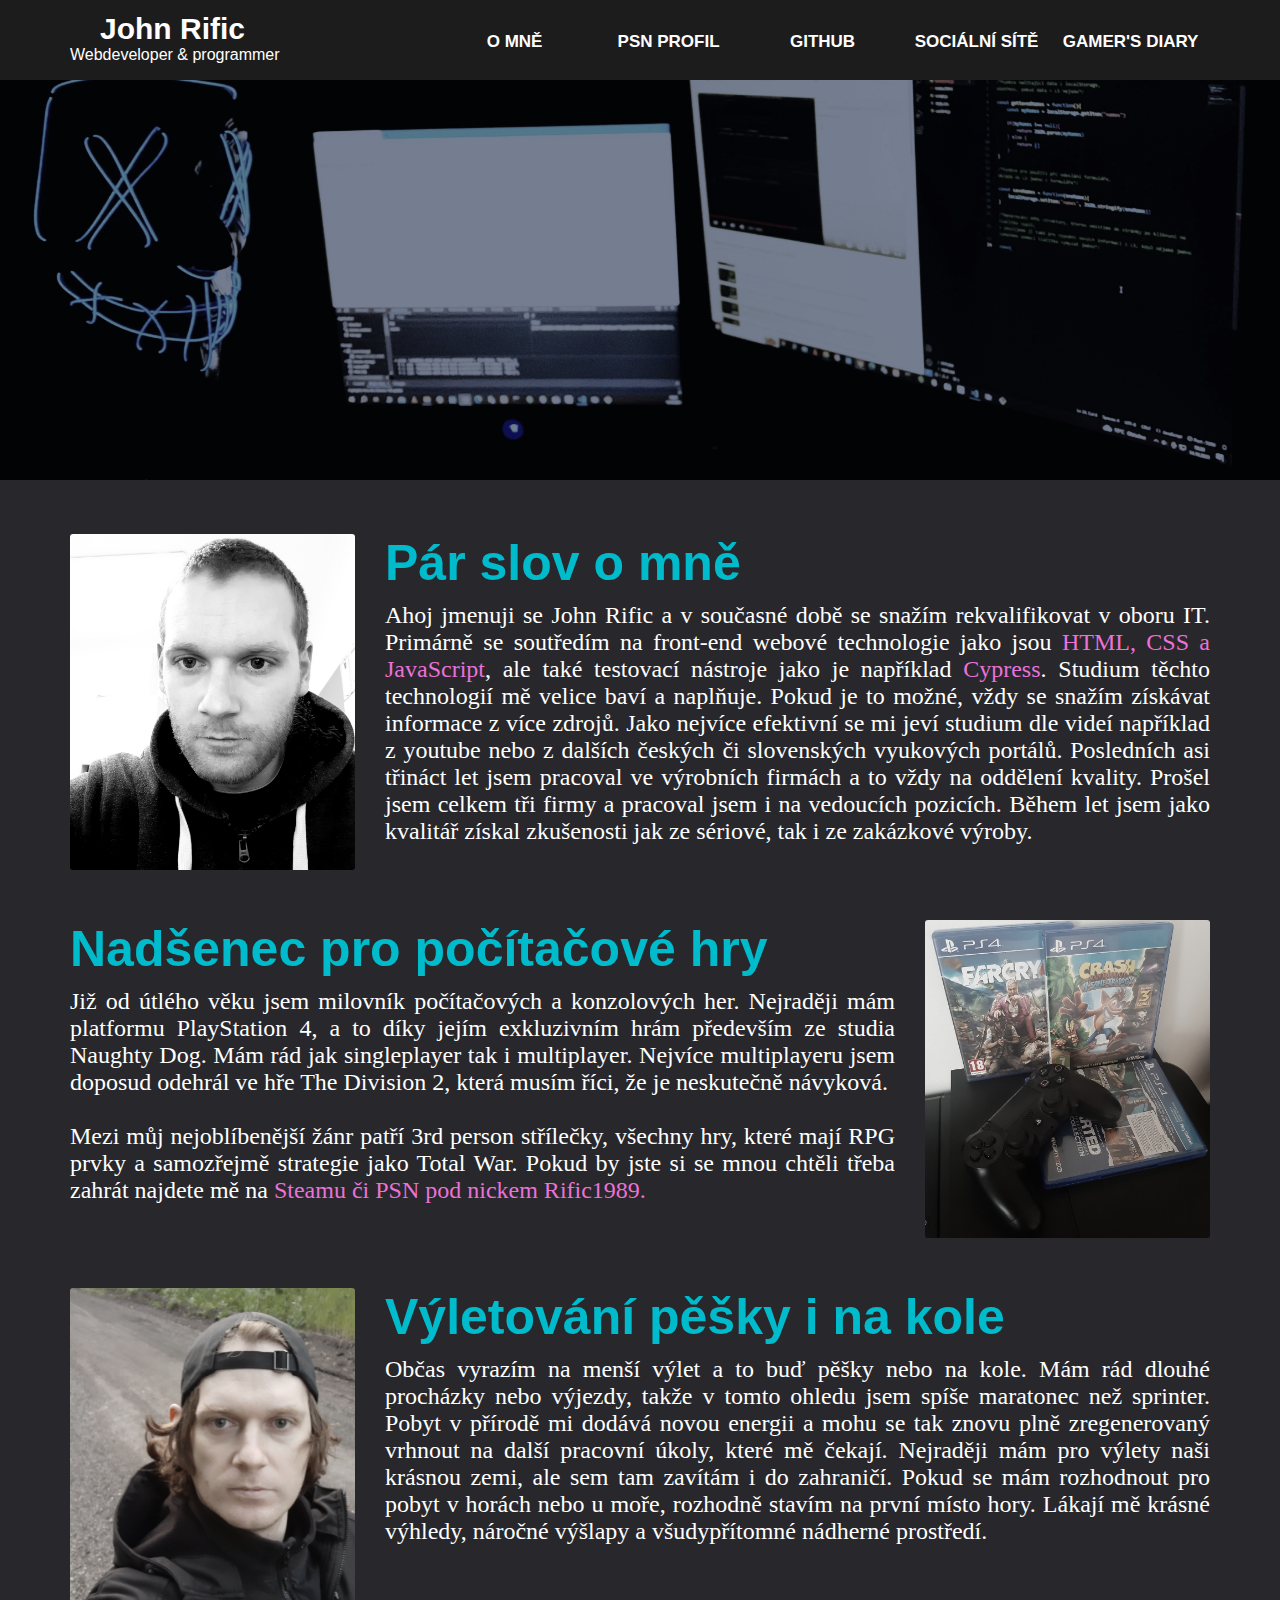
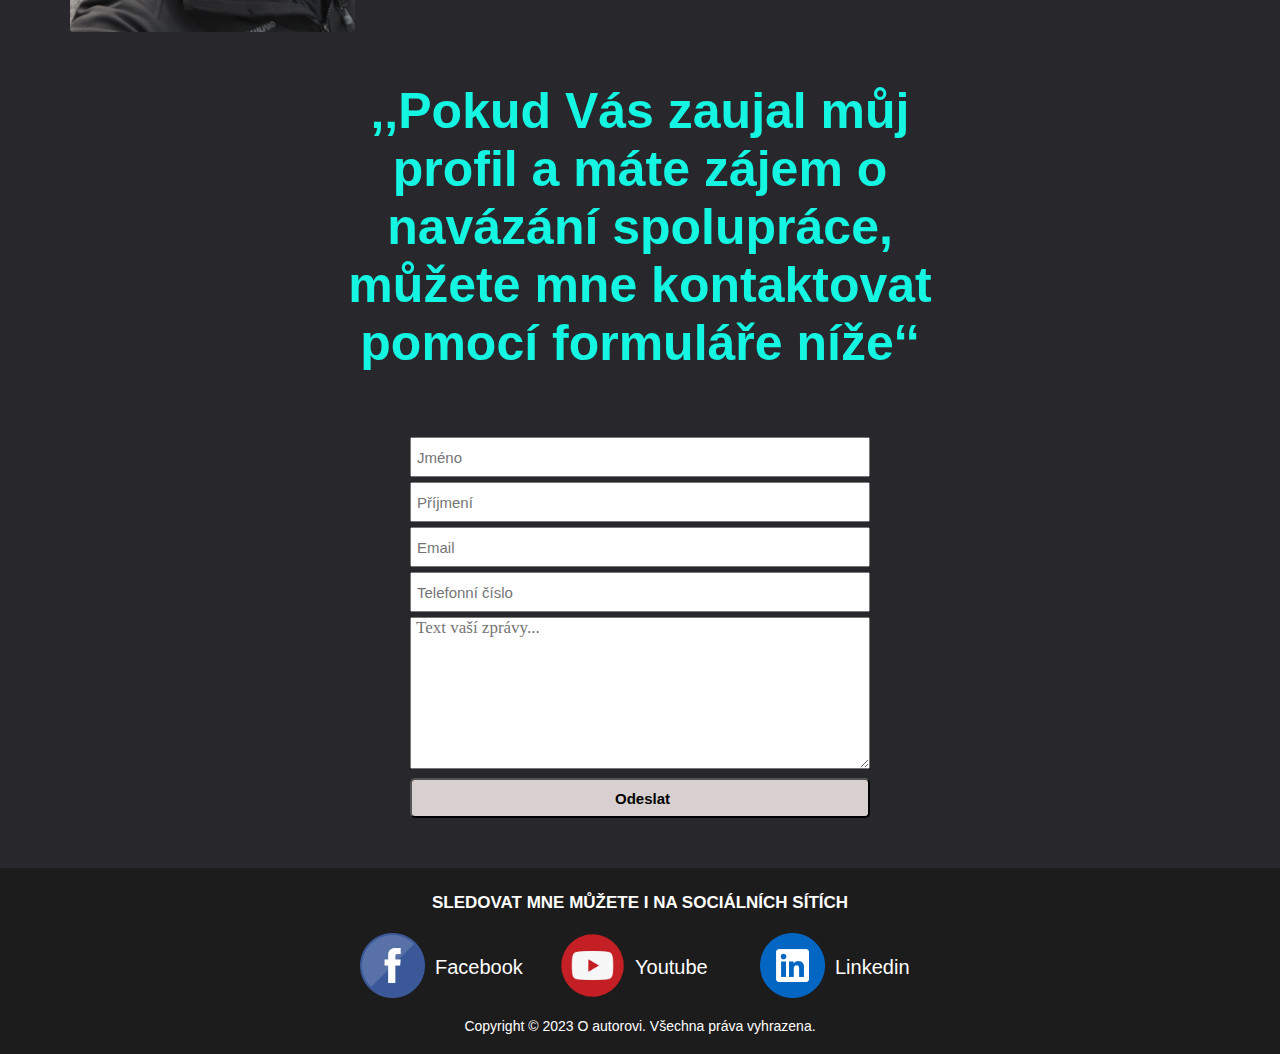
<file: My First  Project - Gamers Diary/oAutorovi.html>
<!DOCTYPE html>
<html lang="cs">
<head>
    <meta charset="UTF-8">
    <meta name="viewport" content="width=device-width, initial-scale=1.0">
    <link rel="icon" type="image/png" href="images/favicon_author.jpg">
    <link rel="stylesheet" href="css/styly-oAutorovi-header.css">
    <link rel="stylesheet" href="css/styly-oAutorovi-main.css">
    <link rel="stylesheet" href="css/styly-oAutorovi-footer.css">
    <link rel="stylesheet" href="css/queries/queries-oAutorovi.css">
    <!--jQuery-->
    <script
    src="https://code.jquery.com/jquery-3.7.1.min.js"
    integrity="sha256-/JqT3SQfawRcv/BIHPThkBvs0OEvtFFmqPF/lYI/Cxo="
    crossorigin="anonymous"></script>
    <!--jQuery script-->
    <script src="js/jQuery-oAutorovi.js"></script>
    <title>O autorovi</title>
</head>
<body>

    <header>
        <nav class="row">
            <div class="author-info">
                <h1>John Rific</h1>
                <p>Webdeveloper & programmer</p>
            </div>
            <ul>
                <li><a class="jq--scroll-about-me" href="#">O mně</a></li>
                <li><a href="https://psnprofiles.com/Rific1989" target="_blank">PSN Profil</a></li>
                <li><a href="https://github.com/Rific1989" target="_blank">GitHub</a></li>
                <li><a class="jq--scroll-social-nets" href="#">Sociální sítě</a></li>
                <li><a href="index.html" target="_blank">Gamer's Diary</a></li>
            </ul>

            <!------------Mobilní navigace-------------------->
            <div class="mobile-nav-back"></div>
            <a class="mobile-nav-icon jq--nav-icon"><img class="jq--image-hamburger" src="images/hamburgerMenu.png" alt=""></a>

        </nav>
    </header>

    <main>
        <img src="images/author_4.jpg" alt="" class="author-full-screen">
        <section class="row text-right">
            <img src="images/author_3.jpg" alt="">
            <h2>Pár slov o mně</h2>
            <p>
                Ahoj jmenuji se John Rific a v současné době se snažím rekvalifikovat v oboru IT. Primárně se soutředím na front-end webové technologie jako jsou <span class="text-imp">HTML, CSS a JavaScript</span>, ale také testovací nástroje jako je například <span class="text-imp">Cypress</span>. Studium těchto technologií mě velice baví a naplňuje. Pokud je to možné, vždy se snažím získávat informace z více zdrojů. Jako nejvíce efektivní se mi jeví studium dle videí například z youtube nebo z dalších českých či slovenských vyukových portálů. Posledních asi třináct let jsem pracoval ve výrobních firmách a to vždy na oddělení kvality. Prošel jsem celkem tři firmy a pracoval jsem i na vedoucích pozicích. Během let jsem jako kvalitář získal zkušenosti jak ze sériové, tak i ze zakázkové výroby.
            </p>
            <!--Vypnutí FLOATOVÁNÍ-->
            <div class="clearfix"></div>
        </section>
        
        <section class="row text-left">
            <img src="images/game_1.jpg" alt="">
            <h2>Nadšenec pro počítačové hry</h2>
            <p>
                Již od útlého věku jsem milovník počítačových a konzolových her. Nejraději mám platformu PlayStation 4, a to díky jejím exkluzivním hrám především ze studia Naughty Dog. Mám rád jak singleplayer tak i multiplayer. Nejvíce multiplayeru jsem doposud odehrál ve hře The Division 2, která musím říci, že je neskutečně návyková.
                <br><br>
                Mezi můj nejoblíbenější žánr patří 3rd person střílečky, všechny hry, které mají RPG prvky a samozřejmě strategie jako Total War. Pokud by jste si se mnou chtěli třeba zahrát najdete mě na <span class="text-imp">Steamu či PSN pod nickem Rific1989.</span>
            </p>
            <!--Vypnutí FLOATOVÁNÍ-->
            <div class="clearfix"></div>
        </section>

        <section class="row text-right">
            <img src="images/author_1.jpg" alt="">
            <h2>Výletování pěšky i na kole</h2>
            <p>
                Občas vyrazím na menší výlet a to buď pěšky nebo na kole. Mám rád dlouhé procházky nebo výjezdy, takže v tomto ohledu jsem spíše maratonec než sprinter. Pobyt v přírodě mi dodává novou energii a mohu se tak znovu plně zregenerovaný vrhnout na další pracovní úkoly, které mě čekají. Nejraději mám pro výlety naši krásnou zemi, ale sem tam zavítám i do zahraničí. Pokud se mám rozhodnout pro pobyt v horách nebo u moře, rozhodně stavím na první místo hory. Lákají mě krásné výhledy, náročné výšlapy a všudypřítomné nádherné prostředí.
            </p>
            <!--Vypnutí FLOATOVÁNÍ-->
            <div class="clearfix"></div>
        </section>

        <h1 class="row2 invitation">‚‚Pokud Vás zaujal můj profil a máte zájem o navázání spolupráce, můžete mne kontaktovat pomocí formuláře níže‘‘</h1>
        <section class="row">
            <form id="contact-form" class="row">
                <input type="text" placeholder="Jméno"><br>
                <input type="text" placeholder="Příjmení"><br>
                <input type="email" placeholder="Email"><br>
                <input type="text" placeholder="Telefonní číslo"><br>
                <textarea cols="30" rows="10" placeholder="Text vaší zprávy..."></textarea><br>
                <input type="submit" value="Odeslat">
            </form>
    
            <!--Vypnutí FLOATOVÁNÍ-->
            <div class="clearfix"></div>
        </section>
    </main>

    <footer>
        <p class="follow-social-nets">Sledovat mne můžete i na sociálních sítích</p>   
            <div class="group">
                <div class="social-nets">
                    <img src="images/facebookLogo.webp" alt="">
                    <p><a href="https://www.facebook.com/" target="_blank">Facebook</a></p>
                </div>
                <div class="social-nets">
                    <img src="images/youtubeLogo.png" alt="">
                    <p><a href="https://www.youtube.com/" target="_blank">Youtube</a></p>
                </div>
                <div class="social-nets">
                    <img src="images/linkedin_new.png" alt="">
                    <p><a href="https://www.linkedin.com/" target="_blank">Linkedin</a></p>
                </div>
                <!--Vypnutí FLOATOVÁNÍ-->
                <div class="clearfix"></div>
            </div>

            <div class="footer-copyright">
                <p>Copyright © 2023 O autorovi. Všechna práva vyhrazena.</p>
            </div>
    </footer>
    
</body>
</html>
</file>
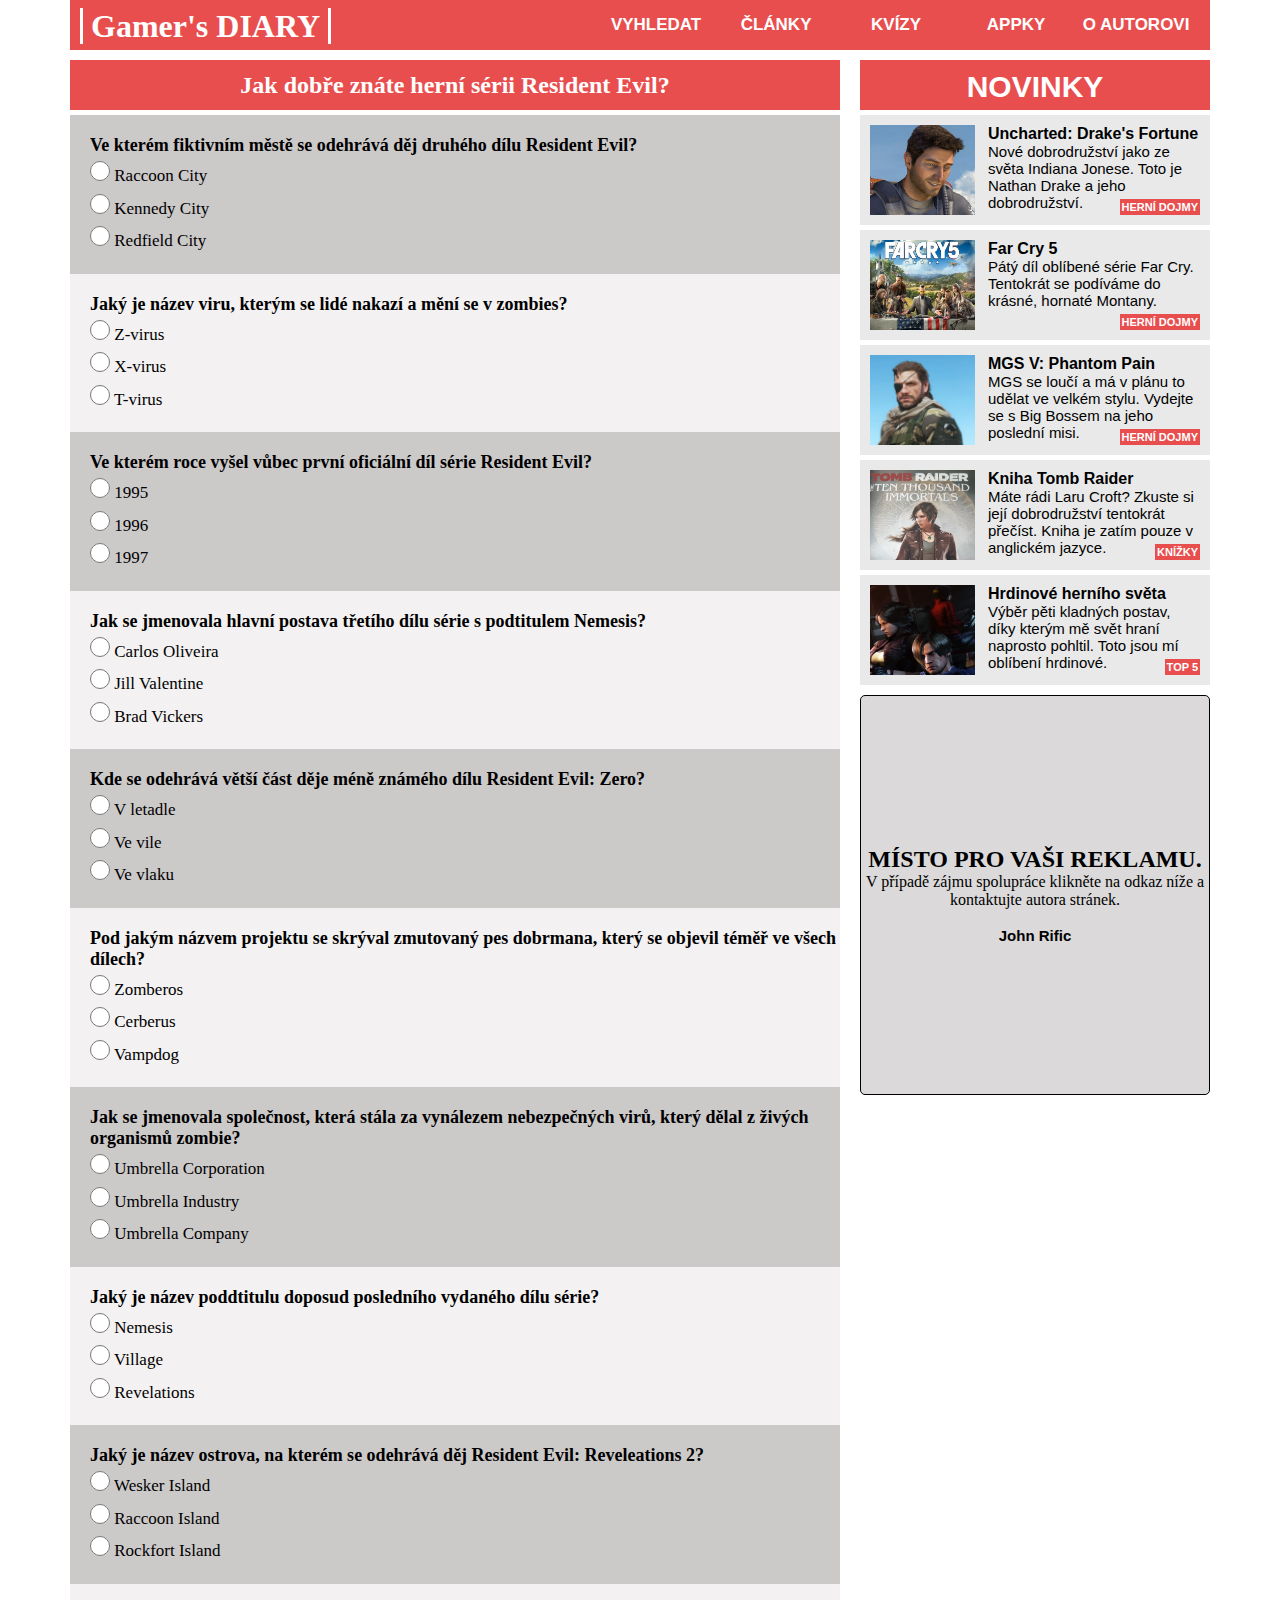
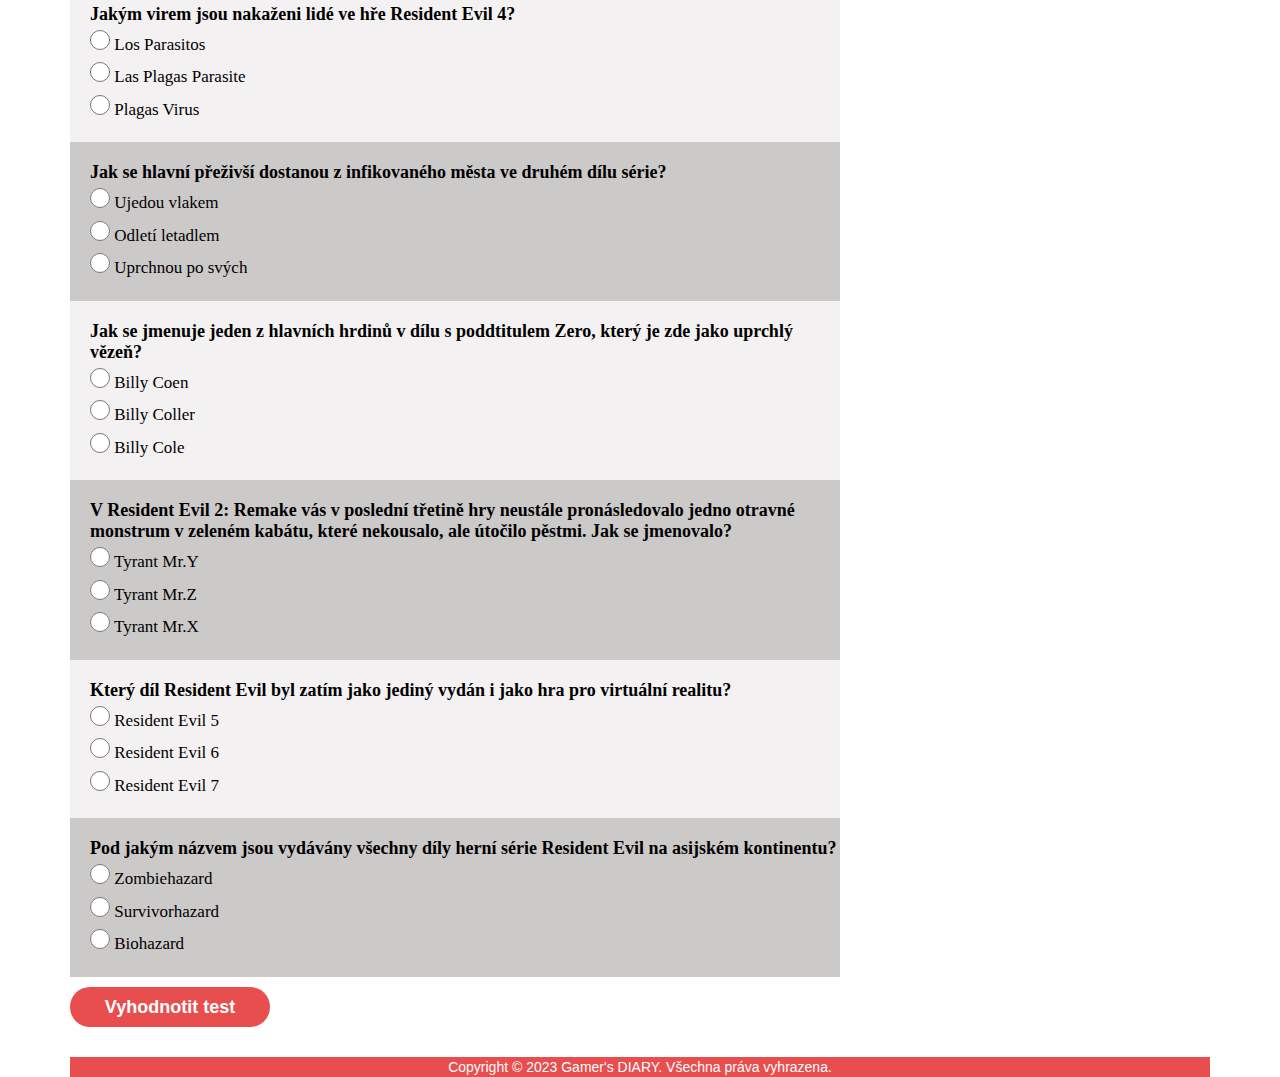
<file: My First  Project - Gamers Diary/quiz-resident-evil.html>
<!DOCTYPE html>
<html lang="cs">
<head>
    <meta charset="UTF-8">
    <meta name="viewport" content="width=device-width, initial-scale=1.0">
    <link rel="icon" type="image/png" href="images/favicon_gd.png">
    <link rel="stylesheet" href="css/stylyquiz.css">
    <link rel="stylesheet" href="css/queries/queries-quiz-resident-evil.css">
    <!--jQuery-->
    <script
    src="https://code.jquery.com/jquery-3.7.1.min.js"
    integrity="sha256-/JqT3SQfawRcv/BIHPThkBvs0OEvtFFmqPF/lYI/Cxo="
    crossorigin="anonymous"></script>
    <!--jQuery script-->
    <script src="js/jQuery-responsive-menu.js"></script>
    <title>Quiz - Jak dobře znáte Resident Evil?</title>
</head>
<body>

    <header class="row">
        <nav class="row">
            <h1><a href="index.html">Gamer's DIARY</a></h1>
            <ul>
                <li><a href="search-tool.html">Vyhledat</a></li>
                <li><a href="#">Články</a></li>
                <li><a href="kvizy.html">Kvízy</a></li>          
                <li><a href="#">Appky</a></li>       
                <li><a href="oAutorovi.html" target="_blank">O autorovi</a></li>   
            </ul>  

            <!--Mobilní navigace-->
            <div class="mobile-nav-back"></div>
            <a class="mobile-nav-icon jq--nav-icon"><img class="jq--image-hamburger" src="images/hamburgerMenu.png" alt=""></a>

        </nav>
        <!--Vypnutí FLOAT-->
        <div class="clearfix"></div>    
    </header>

    <main class="row">
<!---------------------Levá část stránky---------------->
    <div class="left-page">
        <div class="quiz-section">
            <form id="kviz">
                <h2 class="quiz-name">Jak dobře znáte herní sérii Resident Evil?</h2>
                <div class="first-section">
                    <p class="question">Ve kterém fiktivním městě se odehrává děj druhého dílu Resident Evil?</p>
                    <label class="radio"><p class="inputs"><input type="radio" name="answer1" value="1"> Raccoon City<br></p></label>
                    <label class="radio"><p class="inputs"><input type="radio" name="answer1" value="0"> Kennedy City<br></p></label>
                    <label class="radio"><p class="inputs"><input type="radio" name="answer1" value="0"> Redfield City<br></p></label>
                </div>

                <div class="second-section">
                    <p class="question">Jaký je název viru, kterým se lidé nakazí a mění se v zombies?</p>
                    <label class="radio"><p class="inputs"><input type="radio" name="answer2" value="0"> Z-virus<br></p></label>
                    <label class="radio"><p class="inputs"><input type="radio" name="answer2" value="0"> X-virus<br></p></label>
                    <label class="radio"><p class="inputs"><input type="radio" name="answer2" value="1"> T-virus<br></p></label>
                </div>

                <div class="first-section">
                    <p class="question">Ve kterém roce vyšel vůbec první oficiální díl série Resident Evil?</p>
                    <label class="radio"><p class="inputs"><input type="radio" name="answer3" value="0"> 1995<br></p></label>
                    <label class="radio"><p class="inputs"><input type="radio" name="answer3" value="1"> 1996<br></p></label>
                    <label class="radio"><p class="inputs"><input type="radio" name="answer3" value="0"> 1997<br></p></label>
                </div>

                <div class="second-section">
                    <p class="question">Jak se jmenovala hlavní postava třetího dílu série s podtitulem Nemesis?</p>
                    <label class="radio"><p class="inputs"><input type="radio" name="answer4" value="0"> Carlos Oliveira<br></p></label>
                    <label class="radio"><p class="inputs"><input type="radio" name="answer4" value="1"> Jill Valentine<br></p></label>
                    <label class="radio"><p class="inputs"><input type="radio" name="answer4" value="0"> Brad Vickers<br></p></label>
                </div>
                
                <div class="first-section">
                    <p class="question">Kde se odehrává větší část děje méně známého dílu Resident Evil: Zero?</p>
                    <label class="radio"><p class="inputs"><input type="radio" name="answer5" value="0"> V letadle<br></p></label>
                    <label class="radio"><p class="inputs"><input type="radio" name="answer5" value="0"> Ve vile<br></p></label>
                    <label class="radio"><p class="inputs"><input type="radio" name="answer5" value="1"> Ve vlaku<br></p></label>
                </div>
                <div class="second-section">
                    <p class="question">Pod jakým názvem projektu se skrýval zmutovaný pes dobrmana, který se objevil téměř ve všech dílech?</p>
                    <label class="radio"><p class="inputs"><input type="radio" name="answer6" value="0"> Zomberos<br></p></label>
                    <label class="radio"><p class="inputs"><input type="radio" name="answer6" value="2"> Cerberus<br></p></label>
                    <label class="radio"><p class="inputs"><input type="radio" name="answer6" value="0"> Vampdog<br></p></label>
                </div>
            
                <div class="first-section">
                    <p class="question">Jak se jmenovala společnost, která stála za vynálezem nebezpečných virů, který dělal z živých organismů zombie?</p>
                    <label class="radio"><p class="inputs"><input type="radio" name="answer7" value="2"> Umbrella Corporation<br></p></label>
                    <label class="radio"><p class="inputs"><input type="radio" name="answer7" value="0"> Umbrella Industry<br></p></label>
                    <label class="radio"><p class="inputs"><input type="radio" name="answer7" value="0"> Umbrella Company<br></p></label>
                </div>

                <div class="second-section">
                    <p class="question">Jaký je název poddtitulu doposud posledního vydaného dílu série?</p>
                    <label class="radio"><p class="inputs"><input type="radio" name="answer8" value="0"> Nemesis<br></p></label>
                    <label class="radio"><p class="inputs"><input type="radio" name="answer8" value="2"> Village<br></p></label>
                    <label class="radio"><p class="inputs"><input type="radio" name="answer8" value="0"> Revelations<br></p></label>
                </div>
        
                <div class="first-section">
                    <p class="question">Jaký je název ostrova, na kterém se odehrává děj Resident Evil: Reveleations 2?</p>
                    <label class="radio"><p class="inputs"><input type="radio" name="answer9" value="0"> Wesker Island<br></p></label>
                    <label class="radio"><p class="inputs"><input type="radio" name="answer9" value="0"> Raccoon Island<br></p></label>
                    <label class="radio"><p class="inputs"><input type="radio" name="answer9" value="2"> Rockfort Island<br></p></label>
                </div>

                <div class="second-section">
                    <p class="question">Jakým virem jsou nakaženi lidé ve hře Resident Evil 4?</p>
                    <label class="radio"><p class="inputs"><input type="radio" name="answer10" value="0"> Los Parasitos<br></p></label>
                    <label class="radio"><p class="inputs"><input type="radio" name="answer10" value="2"> Las Plagas Parasite<br></p></label>
                    <label class="radio"><p class="inputs"><input type="radio" name="answer10" value="0"> Plagas Virus<br></p></label>
                </div>
        
                <div class="first-section">
                    <p class="question">Jak se hlavní přeživší dostanou z infikovaného města ve druhém dílu série?</p>
                    <label class="radio"><p class="inputs"><input type="radio" name="answer11" value="3"> Ujedou vlakem<br></p></label>
                    <label class="radio"><p class="inputs"><input type="radio" name="answer11" value="0"> Odletí letadlem<br></p></label>
                    <label class="radio"><p class="inputs"><input type="radio" name="answer11" value="0"> Uprchnou po svých<br></p></label>
                </div>

                <div class="second-section">
                    <p class="question">Jak se jmenuje jeden z hlavních hrdinů v dílu s poddtitulem Zero, který je zde jako uprchlý vězeň?</p>
                    <label class="radio"><p class="inputs"><input type="radio" name="answer12" value="3"> Billy Coen<br></p></label>
                    <label class="radio"><p class="inputs"><input type="radio" name="answer12" value="0"> Billy Coller<br></p></label>
                    <label class="radio"><p class="inputs"><input type="radio" name="answer12" value="0"> Billy Cole<br></p></label>
                </div>
        
                <div class="first-section">
                    <p class="question">V Resident Evil 2: Remake vás v poslední třetině hry neustále pronásledovalo jedno otravné monstrum v zeleném kabátu, které nekousalo, ale útočilo pěstmi. Jak se jmenovalo?</p>
                    <label class="radio"><p class="inputs"><input type="radio" name="answer13" value="0"> Tyrant Mr.Y<br></p></label>
                    <label class="radio"><p class="inputs"><input type="radio" name="answer13" value="0"> Tyrant Mr.Z<br></p></label>
                    <label class="radio"><p class="inputs"><input type="radio" name="answer13" value="3"> Tyrant Mr.X<br></p></label>
                </div>

                <div class="second-section">
                    <p class="question">Který díl Resident Evil byl zatím jako jediný vydán i jako hra pro virtuální realitu?</p>
                    <label class="radio"><p class="inputs"><input type="radio" name="answer14" value="0"> Resident Evil 5<br></p></label>
                    <label class="radio"><p class="inputs"><input type="radio" name="answer14" value="0"> Resident Evil 6<br></p></label>
                    <label class="radio"><p class="inputs"><input type="radio" name="answer14" value="3"> Resident Evil 7<br></p></label>
                </div>

                <div class="first-section">
                    <p class="question">Pod jakým názvem jsou vydávány všechny díly herní série Resident Evil na asijském kontinentu?</p>
                    <label class="radio"><p class="inputs"><input type="radio" name="answer15" value="0"> Zombiehazard<br></p></label>
                    <label class="radio"><p class="inputs"><input type="radio" name="answer15" value="0"> Survivorhazard<br></p></label>
                    <label class="radio"><p class="inputs"><input type="radio" name="answer15" value="3"> Biohazard<br></p></label>
                </div>

                <input type="submit" value="Vyhodnotit test">
            </form>

            <!--Součet a vypsání výsledků-->
            <div id="result">
            </div>
           
        </div>
    </div>

<!---------------------Pravá část stránky---------------->
        <div class="right-page"> 
            <!--Sekce NOVINKY-->
            <aside>
                <div class="news">
                    <h1>Novinky</h1>
                    <div class="news-info">
                        <a href="unchartedOneArticle.html"><img src="img-unchartedOne/uncharted_1.jpg" alt=""></a>
                        <h4>Uncharted: Drake's Fortune</h4>
                        <p class="news-info-p-height">Nové dobrodružství jako ze světa Indiana Jonese. Toto je Nathan Drake a jeho dobrodružství.</p>
                        <p class="label-rp">Herní dojmy</p>
                    </div>
                    <div class="news-info">
                        <a href="farCryFiveArticle.html"><img src="img-farCryFive/farCryFive_2.jpg" alt=""></a>
                        <h4>Far Cry 5</h4>
                        <p class="news-info-p-height">Pátý díl oblíbené série Far Cry. Tentokrát se podíváme do krásné, hornaté Montany.</p>
                        <p class="label-rp">Herní dojmy</p>
                    </div>
                    <div class="news-info">
                        <a href="metalGearSolidFiveArticle.html"><img src="img-metalGearSolidFive/mgsV_1.jpg" alt=""></a>
                        <h4>MGS V: Phantom Pain</h4>
                        <p class="news-info-p-height">MGS se loučí a má v plánu to udělat ve velkém stylu. Vydejte se s Big Bossem na jeho poslední misi.</p>
                        <p class="label-rp">Herní dojmy</p>
                    </div>
                    <div class="news-info">
                        <a href="bookTomRaiderTenThousandImmortalsArticle.html"><img src="img-TombRaiderBook/TR_1.jpg" alt=""></a>
                        <h4>Kniha Tomb Raider</h4>
                        <p class="news-info-p-height">Máte rádi Laru Croft? Zkuste si její dobrodružství tentokrát přečíst. Kniha je zatím pouze v anglickém jazyce.</p>
                        <p class="label-rp">Knížky</p>
                    </div>
                    <div class="news-info">
                        <a href="top5KladnePostavy.html"><img src="img-top5KladnePostavy/top_five_heros.jpg" alt=""></a>
                        <h4>Hrdinové herního světa</h4>
                        <p class="news-info-p-height">Výběr pěti kladných postav, díky kterým mě svět hraní naprosto pohltil. Toto jsou mí oblíbení hrdinové.</p>
                        <p class="label-rp">TOP 5</p>
                    </div>
                </div>
                 <!--Vypnutí FLOAT-->
                <div class="clearfix"></div> 
            </aside>
            
            <!--Místo pro reklamu-->
            <aside>
                <div class="advertistment">
                    <h2>Místo pro vaši reklamu.</h2>
                    <p>V případě zájmu spolupráce klikněte na odkaz níže a kontaktujte autora stránek.</p><br>
                    <p><a href="oAutorovi.html" target="_blank">John Rific</a></p>
                </div>
            </aside>
    </main>

    <!--Vypnutí FLOAT-->
    <div class="clearfix"></div> 
    
    <footer class="row">
        <p>Copyright &copy 2023 Gamer's DIARY. Všechna práva vyhrazena.</p>    
    </footer>
    
</body>
<script src="js/quizscript.js"></script>
</html>
</file>
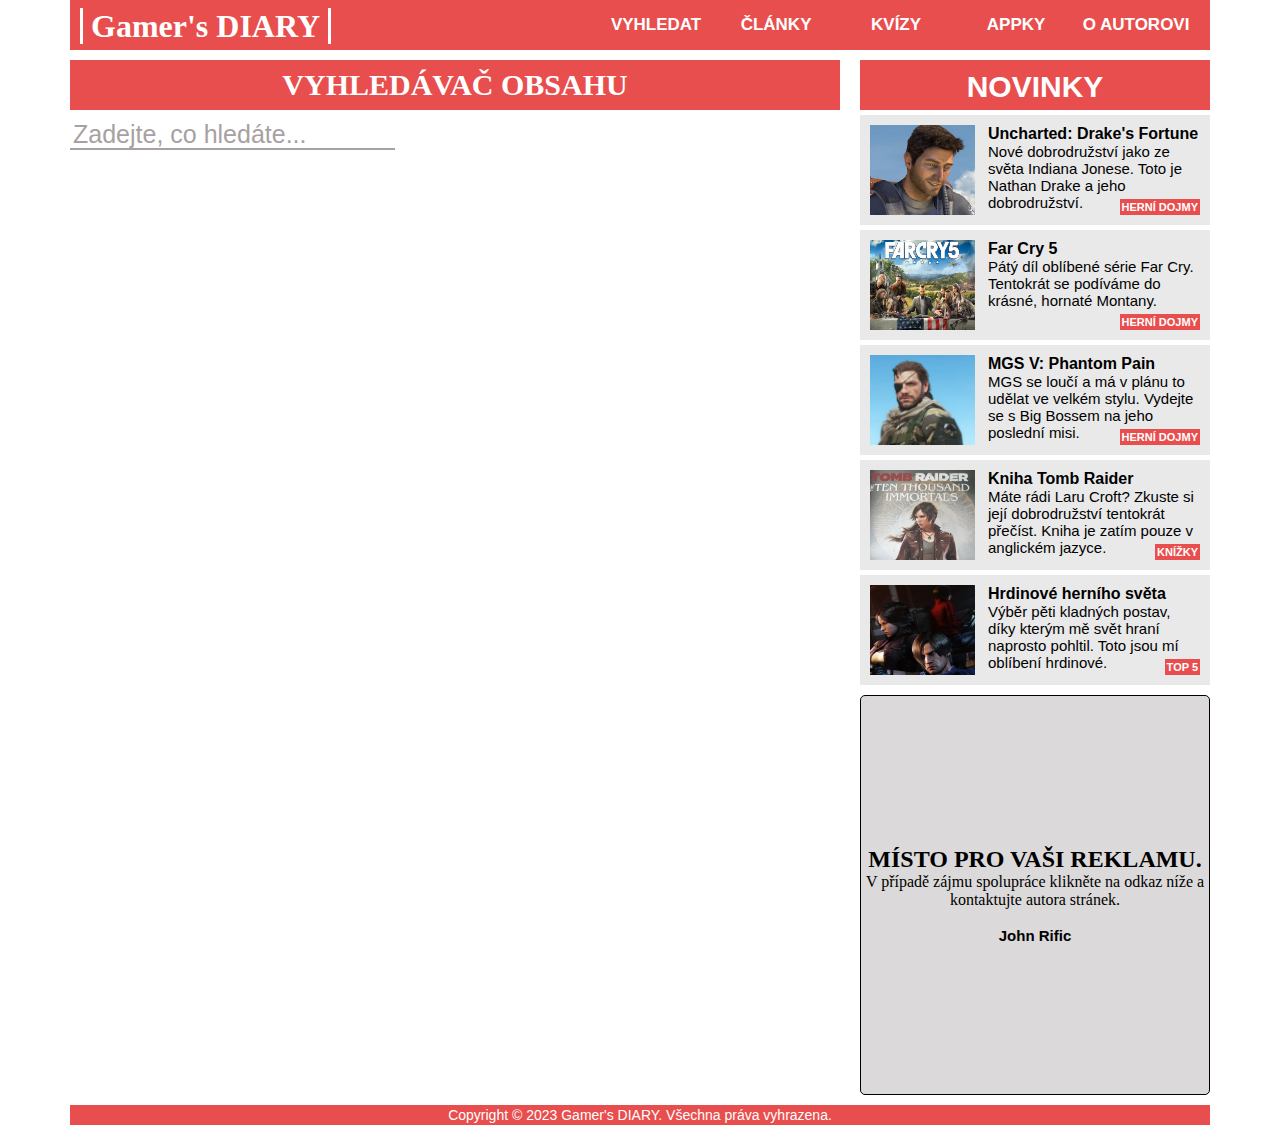
<file: My First  Project - Gamers Diary/search-tool.html>
<!DOCTYPE html>
<html lang="cs">
<head>
    <meta charset="UTF-8">
    <meta name="viewport" content="width=device-width, initial-scale=1.0">
    <link rel="icon" type="image/png" href="images/favicon_gd.png">
    <link rel="stylesheet" href="css/search-tool.css">
    <link rel="stylesheet" href="css/queries/queries-search-tool.css">
     <!--jQuery-->
     <script
     src="https://code.jquery.com/jquery-3.7.1.min.js"
     integrity="sha256-/JqT3SQfawRcv/BIHPThkBvs0OEvtFFmqPF/lYI/Cxo="
     crossorigin="anonymous"></script>
     <!--jQuery script-->
     <script src="js/jQuery-responsive-menu.js"></script>
    <title>Vyhledávač obsahu</title>
</head>
<body>

    <header class="row">
        <nav class="row">
            <h1><a href="index.html">Gamer's DIARY</a></h1>
            <ul>
                <li><a href="search-tool.html">Vyhledat</a></li>
                <li><a href="#">Články</a></li>
                <li><a href="kvizy.html">Kvízy</a></li>          
                <li><a href="#">Appky</a></li>       
                <li><a href="oAutorovi.html" target="_blank">O autorovi</a></li>   
            </ul>
            
            <!--Mobilní navigace-->
            <div class="mobile-nav-back"></div>
            <a class="mobile-nav-icon jq--nav-icon"><img class="jq--image-hamburger" src="images/hamburgerMenu.png" alt=""></a>

        </nav>
        <!--Vypnutí FLOAT-->
        <div class="clearfix"></div>    
    </header>


    <main class="row">
<!---------------------Levá část stránky---------------->
    <div class="left-page">
        <div class="look-for">
            <h1>Vyhledávač obsahu</h1>
            <input id="look-for-input" type="text" placeholder="Zadejte, co hledáte...">
            <!--Vypsání vyhledaných výsledků-->
            <div id="games-schedule">
            
            </div>
        </div>
    </div>



<!---------------------Pravá část stránky---------------->
        <div class="right-page"> 
            <!--Sekce NOVINKY-->
            <aside>
                <div class="news">
                    <h1>Novinky</h1>
                    <div class="news-info">
                        <a href="unchartedOneArticle.html"><img src="img-unchartedOne/uncharted_1.jpg" alt=""></a>
                        <h4>Uncharted: Drake's Fortune</h4>
                        <p class="news-info-p-height">Nové dobrodružství jako ze světa Indiana Jonese. Toto je Nathan Drake a jeho dobrodružství.</p>
                        <p class="label-rp">Herní dojmy</p>
                    </div>
                    <div class="news-info">
                        <a href="farCryFiveArticle.html"><img src="img-farCryFive/farCryFive_2.jpg" alt=""></a>
                        <h4>Far Cry 5</h4>
                        <p class="news-info-p-height">Pátý díl oblíbené série Far Cry. Tentokrát se podíváme do krásné, hornaté Montany.</p>
                        <p class="label-rp">Herní dojmy</p>
                    </div>
                    <div class="news-info">
                        <a href="metalGearSolidFiveArticle.html"><img src="img-metalGearSolidFive/mgsV_1.jpg" alt=""></a>
                        <h4>MGS V: Phantom Pain</h4>
                        <p class="news-info-p-height">MGS se loučí a má v plánu to udělat ve velkém stylu. Vydejte se s Big Bossem na jeho poslední misi.</p>
                        <p class="label-rp">Herní dojmy</p>
                    </div>
                    <div class="news-info">
                        <a href="bookTomRaiderTenThousandImmortalsArticle.html"><img src="img-TombRaiderBook/TR_1.jpg" alt=""></a>
                        <h4>Kniha Tomb Raider</h4>
                        <p class="news-info-p-height">Máte rádi Laru Croft? Zkuste si její dobrodružství tentokrát přečíst. Kniha je zatím pouze v anglickém jazyce.</p>
                        <p class="label-rp">Knížky</p>
                    </div>
                    <div class="news-info">
                        <a href="top5KladnePostavy.html"><img src="img-top5KladnePostavy/top_five_heros.jpg" alt=""></a>
                        <h4>Hrdinové herního světa</h4>
                        <p class="news-info-p-height">Výběr pěti kladných postav, díky kterým mě svět hraní naprosto pohltil. Toto jsou mí oblíbení hrdinové.</p>
                        <p class="label-rp">TOP 5</p>
                    </div>
                </div>
                 <!--Vypnutí FLOAT-->
                <div class="clearfix"></div> 
            </aside>
            
            <!--Místo pro reklamu-->
            <aside>
                <div class="advertistment">
                    <h2>Místo pro vaši reklamu.</h2>
                    <p>V případě zájmu spolupráce klikněte na odkaz níže a kontaktujte autora stránek.</p><br>
                    <p><a href="oAutorovi.html" target="_blank">John Rific</a></p>
                </div>
            </aside>
    </main>

    <!--Vypnutí FLOAT-->
    <div class="clearfix"></div> 
    
    <footer class="row">
        <p>Copyright &copy 2023 Gamer's DIARY. Všechna práva vyhrazena.</p>    
    </footer>
    
</body>
<script src="js/search-tool.js"></script>
</html>
</file>
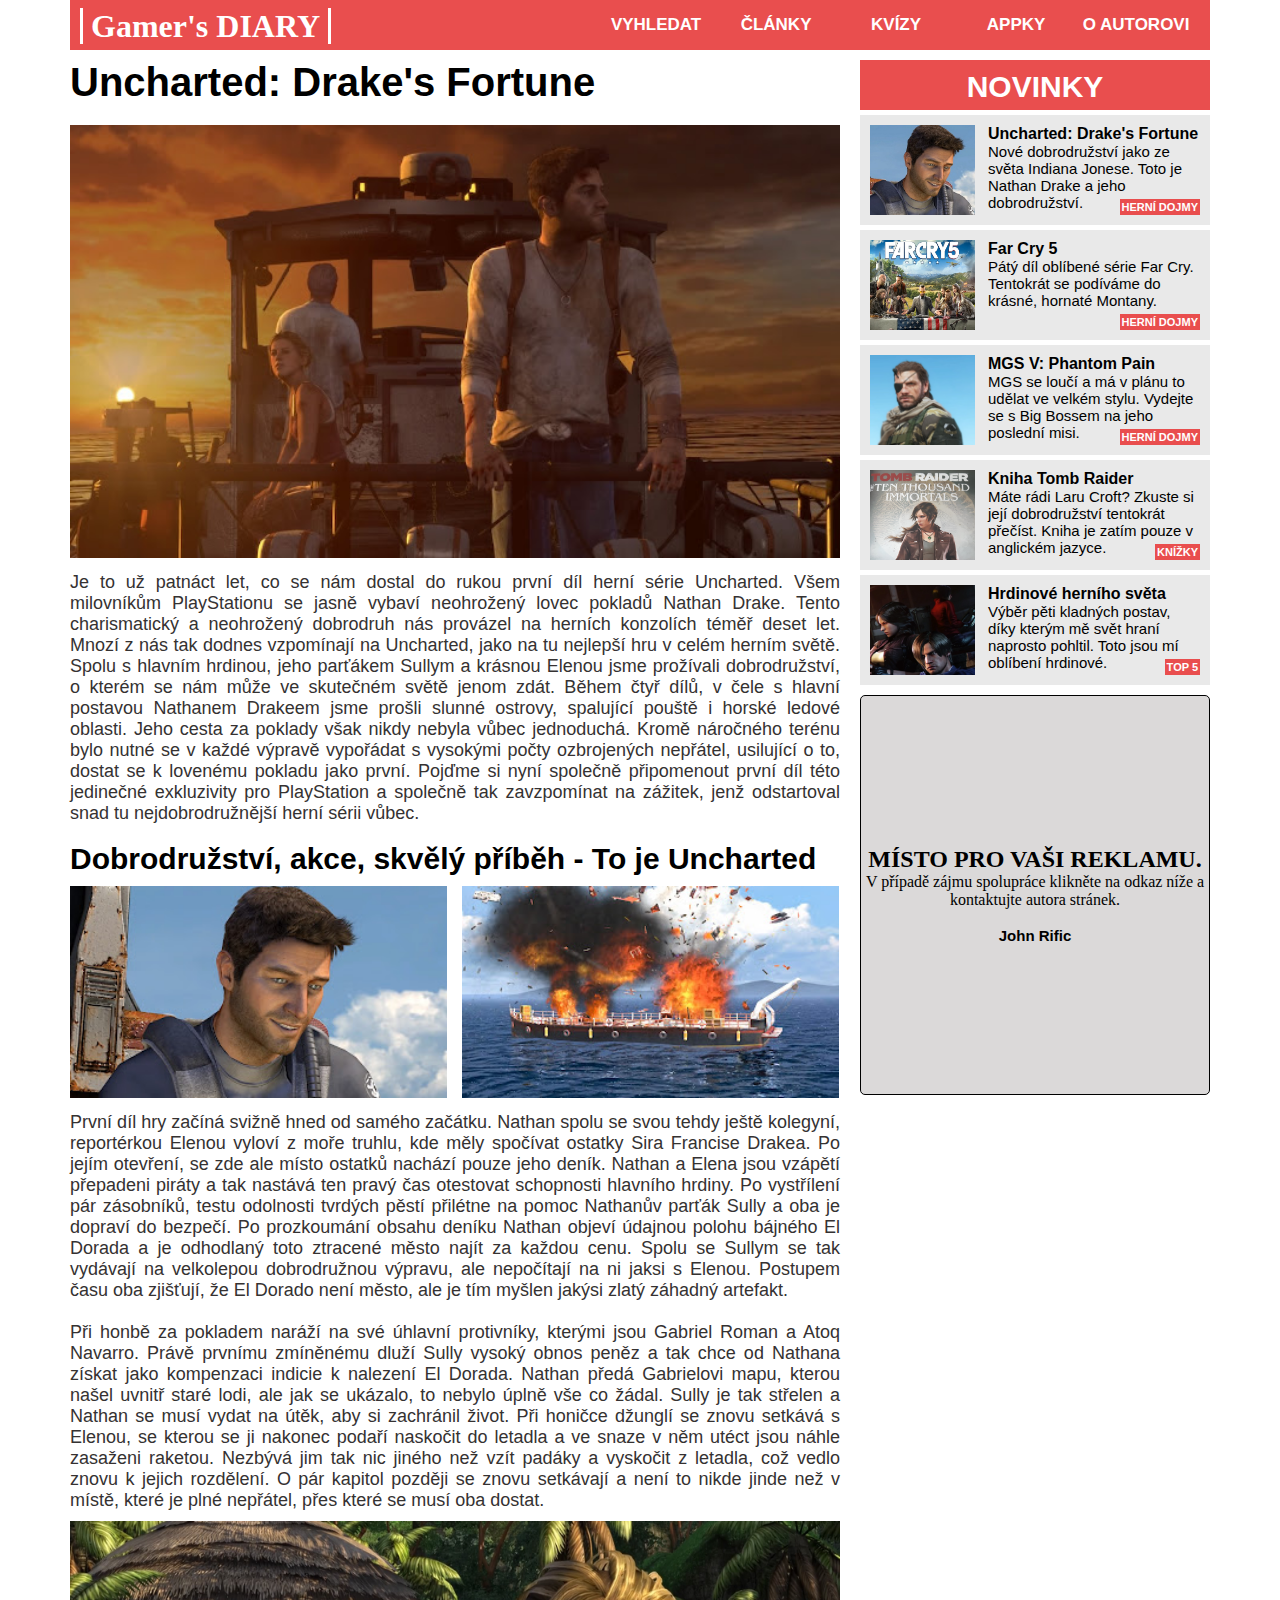
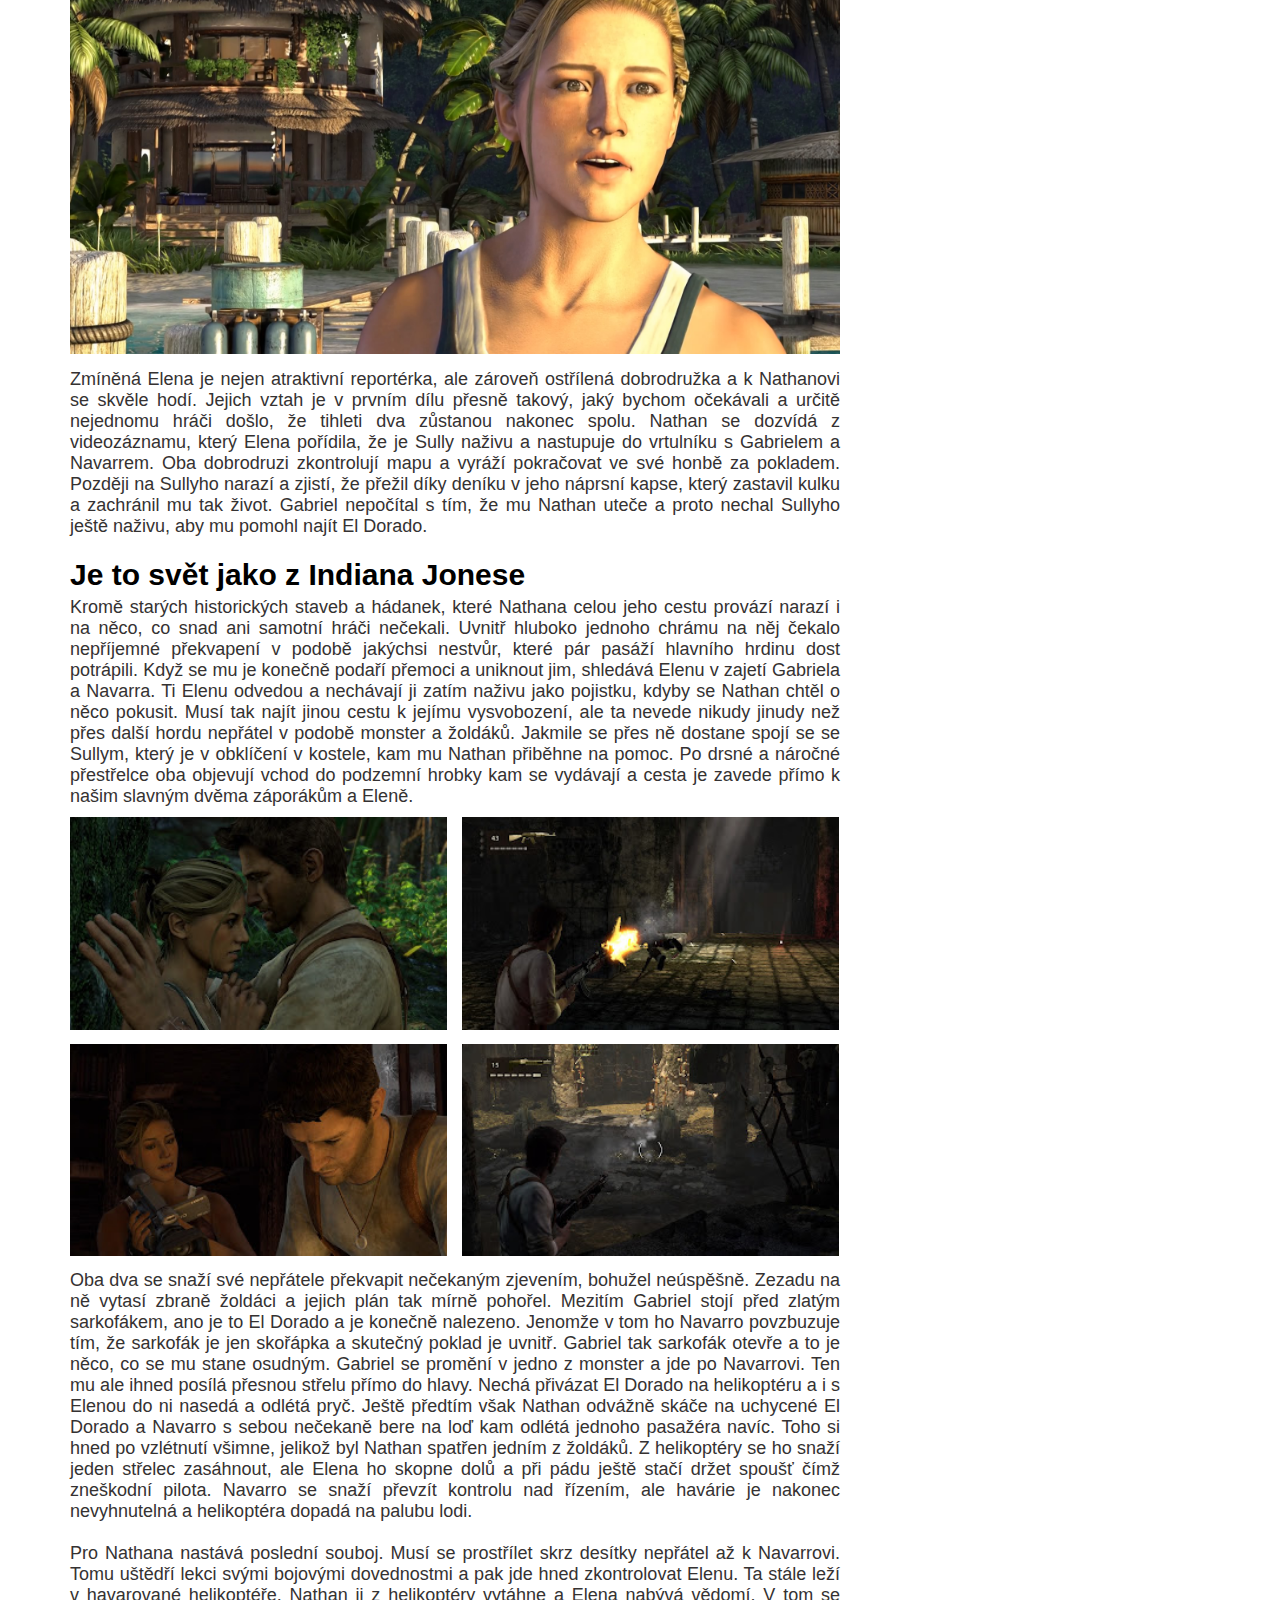
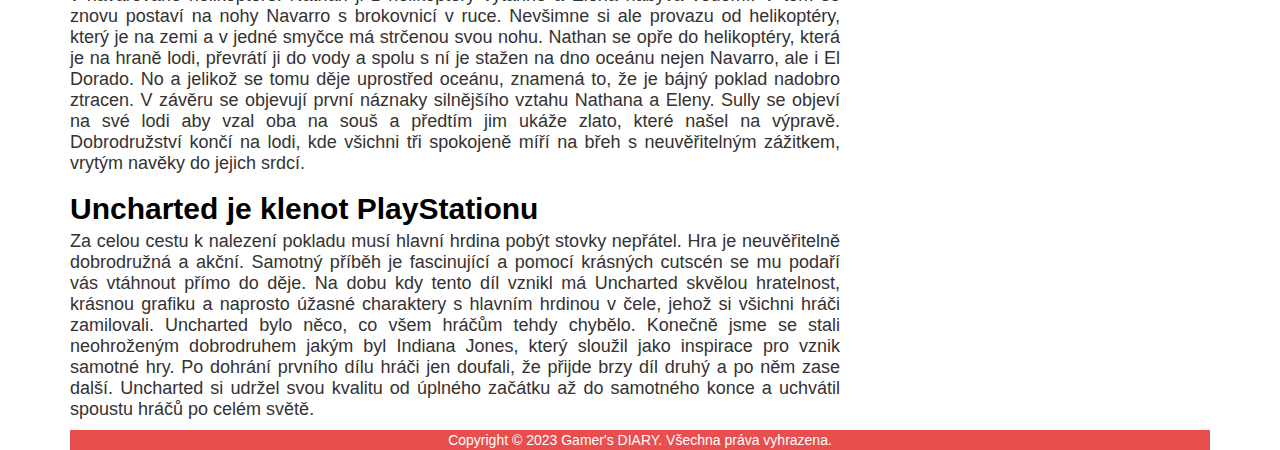
<file: My First  Project - Gamers Diary/unchartedOneArticle.html>
<!DOCTYPE html>
<html lang="cs">
<head>
    <meta charset="UTF-8">
    <meta name="viewport" content="width=device-width, initial-scale=1.0">
    <link rel="icon" type="image/png" href="images/favicon_gd.png">
    <link rel="stylesheet" href="css/styly-articles.css">
    <link rel="stylesheet" href="css/queries/queries-articles.css">
     <!--jQuery-->
     <script
     src="https://code.jquery.com/jquery-3.7.1.min.js"
     integrity="sha256-/JqT3SQfawRcv/BIHPThkBvs0OEvtFFmqPF/lYI/Cxo="
     crossorigin="anonymous"></script>
     <!--jQuery script-->
     <script src="js/jQuery-responsive-menu.js"></script>
    <title>Uncharted: Drake's Fortune - HERNÍ DOJMY</title>
</head>

<body>

    <header class="row">
        <nav class="row">
            <h1><a href="index.html">Gamer's DIARY</a></h1>
            <ul>
                <li><a href="search-tool.html">Vyhledat</a></li>
                <li><a href="#">Články</a></li>
                <li><a href="kvizy.html">Kvízy</a></li>          
                <li><a href="#">Appky</a></li>       
                <li><a href="oAutorovi.html" target="_blank">O autorovi</a></li>   
            </ul>
            
            <!--Mobilní navigace-->
            <div class="mobile-nav-back"></div>
            <a class="mobile-nav-icon jq--nav-icon"><img class="jq--image-hamburger" src="images/hamburgerMenu.png" alt=""></a>

        </nav>

        <!--Vypnutí FLOAT-->
        <div class="clearfix"></div>    
    </header>
    
    <main class="row">
<!---------------------Levá část stránky---------------->
    <div class="left-page">
        <div class="article-completed">
            <h1>Uncharted: Drake's Fortune</h1>
            <img src="img-unchartedOne/unchartedOneMainPicture.jpg" alt="" class="big-photo">
            <p>
                Je to už patnáct let, co se nám dostal do rukou první díl herní série Uncharted. Všem milovníkům PlayStationu se jasně vybaví neohrožený lovec pokladů Nathan Drake. Tento charismatický a neohrožený dobrodruh nás provázel na herních konzolích téměř deset let. Mnozí z nás tak dodnes vzpomínají na Uncharted, jako na tu nejlepší hru v celém herním světě. Spolu s hlavním hrdinou, jeho parťákem Sullym a krásnou Elenou jsme prožívali dobrodružství, o kterém se nám může ve skutečném světě jenom zdát. Během čtyř dílů, v čele s hlavní postavou Nathanem Drakeem jsme prošli slunné ostrovy, spalující pouště i horské ledové oblasti. Jeho cesta za poklady však nikdy nebyla vůbec jednoduchá. Kromě náročného terénu bylo nutné se v každé výpravě vypořádat s vysokými počty ozbrojených nepřátel, usilující o to, dostat se k lovenému pokladu jako první. Pojďme si nyní společně připomenout první díl této jedinečné exkluzivity pro PlayStation a společně tak zavzpomínat na zážitek, jenž odstartoval snad tu nejdobrodružnější herní sérii vůbec.
            </p>
            <br>

            <h3>Dobrodružství, akce, skvělý příběh - To je Uncharted</h3>
            <!--Skupina dvou fotek-->
            <div class="two-pictures"> 
                <img src="img-unchartedOne/UnchartedOne_2.jpg" alt=""> 
                <img src="img-unchartedOne/UnchartedOne_3.jpg" alt="" class="two-pictures-second">
            </div> 
            <p>
                První díl hry začíná svižně hned od samého začátku. Nathan spolu se svou tehdy ještě kolegyní, reportérkou Elenou vyloví z moře truhlu, kde měly spočívat ostatky Sira Francise Drakea. Po jejím otevření, se zde ale místo ostatků nachází pouze jeho deník. Nathan a Elena jsou vzápětí přepadeni piráty a tak nastává ten pravý čas otestovat schopnosti hlavního hrdiny. Po vystřílení pár zásobníků, testu odolnosti tvrdých pěstí přilétne na pomoc Nathanův parťák Sully a oba je dopraví do bezpečí. Po prozkoumání obsahu deníku Nathan objeví údajnou polohu bájného El Dorada a je odhodlaný toto ztracené město najít za každou cenu. Spolu se Sullym se tak vydávají na velkolepou dobrodružnou výpravu, ale nepočítají na ni jaksi s Elenou. Postupem času oba zjišťují, že El Dorado není město, ale je tím myšlen jakýsi zlatý záhadný artefakt.
                <br>
                <br>
                Při honbě za pokladem naráží na své úhlavní protivníky, kterými jsou Gabriel Roman a Atoq Navarro. Právě prvnímu zmíněnému dluží Sully vysoký obnos peněz a tak chce od Nathana získat jako kompenzaci indicie k nalezení El Dorada. Nathan předá Gabrielovi mapu, kterou našel uvnitř staré lodi, ale jak se ukázalo, to nebylo úplně vše co žádal. Sully je tak střelen a Nathan se musí vydat na útěk, aby si zachránil život. Při honičce džunglí se znovu setkává s Elenou, se kterou se ji nakonec podaří naskočit do letadla a ve snaze v něm utéct jsou náhle zasaženi raketou. Nezbývá jim tak nic jiného než vzít padáky a vyskočit z letadla, což vedlo znovu k jejich rozdělení. O pár kapitol později se znovu setkávají a není to nikde jinde než v místě, které je plné nepřátel, přes které se musí oba dostat. 
                <br>
                <img src="img-unchartedOne/UnchartedOne_4.jpg" alt="" class="big-photo">
                Zmíněná Elena je nejen atraktivní reportérka, ale zároveň ostřílená dobrodružka a k Nathanovi se  skvěle hodí. Jejich vztah je v prvním dílu přesně takový, jaký bychom očekávali a určitě nejednomu hráči došlo, že tihleti dva zůstanou nakonec spolu. Nathan se dozvídá z videozáznamu, který Elena pořídila, že je Sully naživu a nastupuje do vrtulníku s Gabrielem a Navarrem. Oba dobrodruzi zkontrolují mapu a vyráží pokračovat ve své honbě za pokladem. Později na Sullyho narazí a zjistí, že přežil díky deníku v jeho náprsní kapse, který zastavil kulku a zachránil mu tak život. Gabriel nepočítal s tím, že mu Nathan uteče a proto nechal Sullyho ještě naživu, aby mu pomohl najít El Dorado.
                <br>
                <br>

                <h3>Je to svět jako z Indiana Jonese</h3>
                <p>
                    Kromě starých historických staveb a hádanek, které Nathana celou jeho cestu provází narazí i na něco, co snad ani samotní hráči nečekali. Uvnitř hluboko jednoho chrámu na něj čekalo nepříjemné překvapení v podobě jakýchsi nestvůr, které pár pasáží hlavního hrdinu dost potrápili. Když se mu je konečně podaří přemoci a uniknout jim, shledává Elenu v zajetí Gabriela a Navarra. Ti Elenu odvedou a nechávají ji zatím naživu jako pojistku, kdyby se Nathan chtěl o něco pokusit. Musí tak najít jinou cestu k jejímu vysvobození, ale ta nevede nikudy jinudy než přes další hordu nepřátel v podobě monster a žoldáků. Jakmile se přes ně dostane spojí se se Sullym, který je v obklíčení v kostele, kam mu Nathan přiběhne na pomoc. Po drsné a náročné přestřelce oba objevují vchod do podzemní hrobky kam se vydávají a cesta je zavede přímo k našim slavným dvěma záporákům a Eleně.   
                </p>
                 <!--Skupina čtyř fotek-->
                <div class="four-pictures"> 
                    <img src="img-unchartedOne/UnchartedOne_5.jpg" alt=""> 
                    <img src="img-unchartedOne/UnchartedOne_6.jpg" alt="" class="four-pictures-second four-pictures-topspace">
                    <img src="img-unchartedOne/UnchartedOne_7.jpg" alt="" class="margintop"> 
                    <img src="img-unchartedOne/UnchartedOne_8.jpg" alt="" class="four-pictures-topspace margintop">
                </div> 
                <p>
                    Oba dva se snaží své nepřátele překvapit nečekaným zjevením, bohužel neúspěšně. Zezadu na ně vytasí zbraně žoldáci a jejich plán tak mírně pohořel. Mezitím Gabriel stojí před zlatým sarkofákem, ano je to El Dorado a je konečně nalezeno. Jenomže v tom ho Navarro povzbuzuje tím, že sarkofák je jen skořápka a skutečný poklad je uvnitř. Gabriel tak sarkofák otevře a to je něco, co se mu stane osudným. Gabriel se promění v jedno z monster a jde po Navarrovi. Ten mu ale ihned posílá přesnou střelu přímo do hlavy. Nechá přivázat El Dorado na helikoptéru a i s Elenou do ni nasedá a odlétá pryč. Ještě předtím však Nathan odvážně skáče na uchycené El Dorado a Navarro s sebou nečekaně bere na loď kam odlétá jednoho pasažéra navíc. Toho si hned po vzlétnutí všimne, jelikož byl Nathan spatřen jedním z žoldáků. Z helikoptéry se ho snaží jeden střelec zasáhnout, ale Elena ho skopne dolů a při pádu ještě stačí držet spoušť čímž zneškodní pilota. Navarro se snaží převzít kontrolu nad řízením, ale havárie je nakonec nevyhnutelná a helikoptéra dopadá na palubu lodi.
                    <br>
                    <br>
                    Pro Nathana nastává poslední souboj. Musí se prostřílet skrz desítky nepřátel až k Navarrovi. Tomu uštědří lekci svými bojovými dovednostmi a pak jde hned zkontrolovat Elenu. Ta stále leží v havarované helikoptéře. Nathan ji z helikoptéry vytáhne a Elena nabývá vědomí. V tom se znovu postaví na nohy Navarro s brokovnicí v ruce. Nevšimne si ale provazu od helikoptéry, který je na zemi a v jedné smyčce má strčenou svou nohu. Nathan se opře do helikoptéry, která je na hraně lodi, převrátí ji do vody a spolu s ní je stažen na dno oceánu nejen Navarro, ale i El Dorado. No a jelikož se tomu děje uprostřed oceánu, znamená to, že je bájný poklad nadobro ztracen. V závěru se objevují první náznaky silnějšího vztahu Nathana a Eleny. Sully se objeví na své lodi aby vzal oba na souš a předtím jim ukáže zlato, které našel na výpravě. Dobrodružství končí na lodi, kde všichni tři spokojeně míří na břeh s neuvěřitelným zážitkem, vrytým navěky do jejich srdcí.
                </p>
                <br>

                <h3>Uncharted je klenot PlayStationu</h3>
                <p>
                    Za celou cestu k nalezení pokladu musí hlavní hrdina pobýt stovky nepřátel. Hra je neuvěřitelně dobrodružná a akční. Samotný příběh je fascinující a pomocí krásných cutscén se mu podaří vás vtáhnout přímo do děje. Na dobu kdy tento díl vznikl má Uncharted skvělou hratelnost, krásnou grafiku a naprosto úžasné charaktery s hlavním hrdinou v čele, jehož si všichni hráči zamilovali. Uncharted bylo něco, co všem hráčům tehdy chybělo. Konečně jsme se stali neohroženým dobrodruhem jakým byl Indiana Jones, který sloužil jako inspirace pro vznik samotné hry. Po dohrání prvního dílu hráči jen doufali, že přijde brzy díl druhý a po něm zase další. Uncharted si udržel svou kvalitu od úplného začátku až do samotného konce a uchvátil spoustu hráčů po celém světě. 
                </p>
            </p>
        </div>
    </div>

<!---------------------Pravá část stránky---------------->
        <div class="right-page"> 
            <!--Sekce NOVINKY-->
            <aside>
                <div class="news">
                    <h1>Novinky</h1>
                    <div class="news-info">
                        <a href="unchartedOneArticle.html"><img src="img-unchartedOne/uncharted_1.jpg" alt=""></a>
                        <h4>Uncharted: Drake's Fortune</h4>
                        <p class="news-info-p-height">Nové dobrodružství jako ze světa Indiana Jonese. Toto je Nathan Drake a jeho dobrodružství.</p>
                        <p class="label-rp">Herní dojmy</p>
                    </div>
                    <div class="news-info">
                        <a href="farCryFiveArticle.html"><img src="img-farCryFive/farCryFive_2.jpg" alt=""></a>
                        <h4>Far Cry 5</h4>
                        <p class="news-info-p-height">Pátý díl oblíbené série Far Cry. Tentokrát se podíváme do krásné, hornaté Montany.</p>
                        <p class="label-rp">Herní dojmy</p>
                    </div>
                    <div class="news-info">
                        <a href="metalGearSolidFiveArticle.html"><img src="img-metalGearSolidFive/mgsV_1.jpg" alt=""></a>
                        <h4>MGS V: Phantom Pain</h4>
                        <p class="news-info-p-height">MGS se loučí a má v plánu to udělat ve velkém stylu. Vydejte se s Big Bossem na jeho poslední misi.</p>
                        <p class="label-rp">Herní dojmy</p>
                    </div>
                    <div class="news-info">
                        <a href="bookTomRaiderTenThousandImmortalsArticle.html"><img src="img-TombRaiderBook/TR_1.jpg" alt=""></a>
                        <h4>Kniha Tomb Raider</h4>
                        <p class="news-info-p-height">Máte rádi Laru Croft? Zkuste si její dobrodružství tentokrát přečíst. Kniha je zatím pouze v anglickém jazyce.</p>
                        <p class="label-rp">Knížky</p>
                    </div>
                    <div class="news-info">
                        <a href="top5KladnePostavy.html"><img src="img-top5KladnePostavy/top_five_heros.jpg" alt=""></a>
                        <h4>Hrdinové herního světa</h4>
                        <p class="news-info-p-height">Výběr pěti kladných postav, díky kterým mě svět hraní naprosto pohltil. Toto jsou mí oblíbení hrdinové.</p>
                        <p class="label-rp">TOP 5</p>
                    </div>
                </div>
                 <!--Vypnutí FLOAT-->
                <div class="clearfix"></div> 
            </aside>
            
            <!--Místo pro reklamu-->
            <aside>
                <div class="advertistment">
                    <h2>Místo pro vaši reklamu.</h2>
                    <p>V případě zájmu spolupráce klikněte na odkaz níže a kontaktujte autora stránek.</p><br>
                    <p><a href="oAutorovi.html" target="_blank">John Rific</a></p>
                </div>
            </aside>
    </main>

    <!--Vypnutí FLOAT-->
    <div class="clearfix"></div> 

    <footer class="row">
        <p>Copyright &copy 2023 Gamer's DIARY. Všechna práva vyhrazena.</p>    
    </footer>
    
</body>
</html>
</file>
<file: My First  Project - Gamers Diary/css/styly-index.css>
* {
    margin: 0;
    padding: 0;
    box-sizing: border-box;
}

/*********Resubale začátek*********/
.row {
    max-width: 1140px;
    margin: 0 auto;
}

/*********Resubale konec*********/

/***********Hlavička stránky************/
header nav h1 {
    padding-top: 8px;
    padding-left: 10px;
}

header nav h1 a:link,
header nav h1 a:visited {
    text-decoration: none;
    color: white;
    font-family: "Arial Black";
    font-weight: bold;
    border-bottom: 3px transparent;
    border-right: 3px solid white;
    border-left: 3px solid white;
    padding: 0 8px;
}

header nav h1 a:hover,
header nav h1 a:active {
    color: hsl(0, 3%, 92%);
}


/****************Navigace*******************/
nav {
    background: rgba(233, 78, 78);
    position: fixed;
    width: 100%;
    display: flex;
    z-index: 1;
}

nav ul {
    max-width: 600px;
    margin-left: 265px;
}

nav ul li {
    float: left;
    list-style-type: none;
    width: 120px;
    text-align: center;
    line-height: 50px;
}

nav ul li a:link,
nav ul li a:visited {
    text-decoration: none;
    color: #fff;
    text-transform: uppercase;
    font-size: 17px;
    font-family: sans-serif;
    font-weight: bold;
}

nav ul li a:hover,
nav ul li a:active {
    border-bottom: 2px solid #fff;
}

/*****Mobile navigation*****/
.mobile-nav-icon {
    float: right;
    margin-top: 7px;
    display: none;
}

.mobile-nav-icon:hover {
    cursor: pointer;
}

/**********Rozdělení stránek na dvě části************/
.left-page {
    max-width: 1140px;
    float: left;
    margin-top: 55px;
    margin-bottom: 10px;
}

.right-page {
    max-width: 1140px;
    float: left;
    margin-top: 60px;
}


/*********Levá část stránky************/
/*********Article-box*****************/
.article-box {
    width: 770px;
    height: 230px;
    margin-right: 20px;
    background: #e9e9e9;
}

.article-box-content{
    height: 170px;
    padding-top: 25px;
    margin-left: 5px;
}

.article-box-content p {
    font-family: sans-serif;
    font-size: 15px;
    margin-top: 5px;
    padding-left: 20px;
    padding-right: 20px;
}

.main-picture {
    float: left;
    width: 220px;
    height: 190px;
    border-radius: 2px;
    margin-top: 20px;
    margin-left: 20px;

}

/************Article-box - nadpis, odstavec**************/
.description-of-article {
    margin-left: 235px;
    margin-top: 5px;
    margin-right: 10px;
}

.description-of-article h2 {
    font-family: sans-serif;
    font-size: 20px;
    padding-top: 5px;
    padding-left: 20px;
    
}

.description-of-article h2 a:link,
.description-of-article h2 a:visited {
    text-decoration: none;
    color: black;

}

.description-of-article h2 a:hover,
.description-of-article h2 a:active {
    text-shadow: 1px 1px 1px grey;
}

.description-of-article p {
    text-align: justify;
}

/************Article-box - doplňujíc info**************/
.info-content {
    margin-left: 235px;
    margin-top: 15px;
    text-align: center;
    font-family: sans-serif;
    font-size: 12px;
    font-weight: bold;
}

.info-content p {
    float: left; 
}

.author-link a:link,
.author-link a:visited {
    text-decoration: none;
    color: black;
    padding-left: 20px;
}

.author-link a:hover,
.author-link a:active {
    text-shadow: 0.5px 0.5px 1px grey;
}

.published {
    margin-left: 86px;
}

.label {
    float: right;
    margin-right: 30px;
    text-transform: uppercase;
    background: rgb(233, 78, 78);
    color: white;
    padding: 2px 2px;
    font-size: 11px;
    text-align: center;
    font-family: sans-serif;
    font-weight: bold;
}



/********Pravá stránka obsahu************/
/************Aside sekce****************/
.news h1 {
    width: 350px;
    height: 50px;
    padding-top: 10px;
    text-align: center;
    text-transform: uppercase;
    font-family: sans-serif;
    background: rgb(233, 78, 78);
    color: white;
    font-size: 30px;
}

/*************Boxíky na novinky*********/
.news-info {
    width: 350px;
    background: #e9e9e9;
    margin-top: 5px;
    height: 110px;
    font-family: sans-serif;
    padding-top: 10px;
    padding-left: 10px;
}

.news-info img {
    width: 105px;
    height: 90px;
    float: left;
}

.news-info img:hover {
    transition: transform 0.5s;
    transform: scale(0.9);
}

.news-info h4 {
    font-family: sans-serif;
    margin-left: 118px;
}

/***************Obsah boxíku - odstavec a štítek*******************/
.news-info p {
    font-size: 15px;
    margin-left: 118px;
    margin-right: 10px;
}

.news-info-p-height {
    height: 68px;
}

.news-info .label-rp {
    color: white;
    background: rgb(233, 78, 78);
    float: right;
    margin-top: -12px;
    margin-right: 10px;
    text-transform: uppercase;
    font-size: 11px;
    font-weight: bold;
    padding: 2px 2px;
    text-align: center;
}

/************Obsah pro reklamu***************/
.advertistment {
    width: 350px;
    margin-top: 10px;
    height: 400px;
    text-align: center;
    border-radius: 5px;
    background: hwb(0 85% 14%);
    border: 1px solid black;
    margin-bottom: 10px;
}

.advertistment h2 {
    text-transform: uppercase;
    padding-top: 150px;
}

.advertistment p a:link,
.advertistment p a:visited {
    text-decoration: none;
    color: black;
    font-weight: bold;
    font-family: sans-serif;
    font-size: 15px;
    border-bottom: 2px solid transparent;
}

.advertistment p a:hover,
.advertistment p a:active {
    border-bottom: 2px solid black;
    transition: border-bottom 1s;
}


/*************Patička******************/
footer {
    color: white;
    background: rgb(233, 78, 78);
    line-height: 20px;
}

footer p {
    text-align: center;
    font-family: sans-serif;
    font-size: 14px;
}


/*Vypnutí floatování*/
.clearfix {zoom: 1}
.clearfix:after {
    content: ".";
    clear: both;
    display: block;
    height: 0;
    visibility: hidden;
}
</file>
<file: My First  Project - Gamers Diary/css/queries/queries-index.css>
@media only screen and (max-width: 1155px){
    .right-page {
        width: 100%;
        margin-top: 85px;
    }

    .news h1 {
        margin: 0 auto;
    }

    .news-info {
        margin: 0 auto;
        margin-top: 5px;
    }

    .advertistment {
        margin: 10px auto;
    }

    .left-page {
        width: 98%;
        margin-top: 55px;
        margin-bottom: -50px;
    }

    .article-box {
        margin: 0 auto;
    }

    /**********Menu pro mobily*****************/
    nav ul li {
        float: none;
    }

    .mobile-nav-back {
        height: 250px;
        position: fixed;
        width: 100%;
        background-color: rgba(0, 0, 0, 0.8);
        display: none;
        z-index: -1;
        }

    .mobile-nav-icon {
        display: inline-block;
        z-index: 2;
        position: fixed;
        right: 5px;
    }

    nav ul {
        display: none;
        margin: 0 auto;
    }

    nav {
        height: 50px;
    }
}

/***************Zobrazení navigace při znovu roztáhnutí okna*********************/
@media only screen and (min-width: 1155px){
    nav ul {
        display: block !important;
    }
}

@media only screen and (max-width: 1112px){
    .left-page {
        margin-top: 55px;
        margin-right: 5px;
        margin-left: 5px;
        margin-bottom: -50px;
    }
}
    @media only screen and (max-width: 784px){
        .left-page {
            margin-top: 55px;
            margin-bottom: -70px;
        }

        .main-picture {
            width: 150px;
            height: 130px;
            margin-top: 30px;
        }

        .article-box {
            width: 100%;
            height: 200px;
        }

        .article-box-content {
            height: 170px;
            margin-left: -70px;
            margin-bottom: -5px;
        }

        .author-link a:link,
        .author-link a:visited {
            text-decoration: none;
            color: black;
            margin-left: -70px;
        }

        .label {
            margin-bottom: 25px;
        }
    }

    @media only screen and (max-width: 675px){
        .left-page {
            margin-top: 55px;
            margin-bottom: -70px;
            margin-right: 5px;
            margin-left: 5px;
        }
    
        .article-box {
            height: 200px;
        }

        .published {
            margin-left: 50px;
        }

        .left-page {
            margin-top: 55px;
            margin-bottom: -70px;
        }

        .article-box {
            height: 320px;
        }

        .article-box-content {
            height: 280px;
            padding-left: 10px;
            padding-right: 10px;
        }

        .published {
            margin-left: 40px;
        }

        .info-content {
            margin-left: 106px;
        }

        .label {
            margin-right: 40px;
        }
    }
</file>
<file: My First  Project - Gamers Diary/css/styly-articles.css>
* {
    margin: 0;
    padding: 0;
    box-sizing: border-box;
}

/*********Resubale začátek*********/
.row {
    max-width: 1140px;
    margin: 0 auto;
}

.row3 {
    max-width: 650px;
    margin: 0 auto;
}
/*********Resubale konec*********/

/*Hlavička stránky*/

header nav h1 {
    padding-top: 8px;
    padding-left: 10px;
}

header nav h1 a:link,
header nav h1 a:visited {
    text-decoration: none;
    color: white;
    font-family: "Arial Black";
    font-weight: bold;
    border-bottom: 3px transparent;
    border-right: 3px solid white;
    border-left: 3px solid white;
    padding: 0 8px;
}

header nav h1 a:hover,
header nav h1 a:active {
    color: hsl(0, 3%, 92%);
}

/****************Navigace*******************/
nav {
    background: rgb(233, 78, 78);
    position: fixed;
    width: 100%;
    display: flex;
    z-index: 1;
}

nav ul {
    max-width: 600px;
    margin-left: 265px;
}

nav ul li {
    float: left;
    list-style-type: none;
    width: 120px;
    text-align: center;
    line-height: 50px;
}

nav ul li a:link,
nav ul li a:visited {
    text-decoration: none;
    color: #fff;
    text-transform: uppercase;
    font-size: 17px;
    font-family: sans-serif;
    font-weight: bold;
}

nav ul li a:hover,
nav ul li a:active {
    border-bottom: 2px solid #fff;
}

/*****Mobilní navigace*******/
.mobile-nav-icon {
    float: right;
    margin-top: 7px;
    display: none;
}

.mobile-nav-icon:hover {
    cursor: pointer;
}


/**********Rozdělení stránek na dvě části************/
/********************Levá část********************/

.left-page {
    max-width: 1140px;
    float: left;
    margin-top: 50px;
    margin-bottom: 10px;
}

/*********************Pravá část********************/
.right-page {
    max-width: 1140px;
    float: left;
    margin-left: 0px;
    margin-top: 60px;
}

/*******************Levá část stránky - článek*********************/
.article-completed {
    max-width: 770px;
    margin-right: 20px;
    margin-top: 10px;
    font-family: sans-serif;
}

.article-completed h1 {
    font-size: 40px;
    margin-bottom: 10px;
}

.article-completed h3 {
    font-size: 30px;
    color: black;
    margin-bottom: 5px;
}

.article-completed p {
    font-size: 18px;
    color: rgb(53, 50, 50);
}

.inside-paragraph {
    font-weight: bold;
    color: black;
}

.article-completed .lure-text {
    text-align: center;
    font-size: 60px;
    font-weight: bold;
    margin-top: 30px;
    margin-bottom: 30px;
    color: black;
}

.article-completed .lure-text span {
    color: rgb(212, 11, 11);
}

.big-photo {
    width: 100%;
    margin-top: 10px;
    margin-bottom: 10px;
}

.article-completed img {
    width: 100%;
}

/*************Skupina dvou fotek - vedle sebe**********************/
.two-pictures {
    margin-top: 10px;
    margin-bottom: 10px;
}

.two-pictures img {
    width: 49%;
}

.two-pictures-second {
    margin-left: 10px;
}

/*************Skupina dvou fotek - vedle sebe, pod sebou**********************/
.four-pictures {
    margin-top: 10px;
    margin-bottom: 10px;
}

.four-pictures img {
    width: 49%;
}

.four-pictures-topspace {
    margin-left: 10px;
}

.margintop {
    margin-top: 10px;
}

/*Zarovnání odstavců*/
.left-page p {
    text-align: justify;
}


/********Pravá stránka obsahu************/
/************Aside sekce****************/
.news h1 {
    text-align: center;
    height: 50px;
    padding-top: 10px;
    text-transform: uppercase;
    font-family: sans-serif;
    background: rgb(233, 78, 78);
    color: white;
    font-size: 30px;
}

/*************Boxíky na novinky*********/
.news-info {
    width: 350px;
    background: #e9e9e9;
    margin-top: 5px;
    height: 110px;
    font-family: sans-serif;
    padding-top: 10px;
    padding-left: 10px;
}

.news-info img {
    width: 105px;
    height: 90px;
    float: left;
}

.news-info img:hover {
    transition: transform 0.5s;
    transform: scale(0.9);
}

.news-info h4 {
    font-family: sans-serif;
    margin-left: 118px;
}

/***************Obsah boxíku - odstavec a štítek*******************/
.news-info p {
    font-size: 15px;
    margin-left: 118px;
    margin-right: 10px;
}

.news-info-p-height {
    height: 68px;
}

.news-info .label-rp {
    color: white;
    background: rgb(233, 78, 78);
    float: right;
    margin-top: -12px;
    margin-right: 10px;
    text-transform: uppercase;
    font-size: 11px;
    font-weight: bold;
    padding: 2px 2px;
    text-align: center;
}

/************Obsah pro reklamu***************/
.advertistment {
    width: 350px;
    margin-top: 10px;
    height: 400px;
    text-align: center;
    border-radius: 5px;
    background: hwb(0 85% 14%);
    border: 1px solid black;
    margin-bottom: 10px;
}

.advertistment h2 {
    text-transform: uppercase;
    padding-top: 150px;
}

.advertistment p a:link,
.advertistment p a:visited {
    text-decoration: none;
    color: black;
    font-weight: bold;
    font-family: sans-serif;
    font-size: 15px;
}

.advertistment p a:hover,
.advertistment p a:active {
    border-bottom: 2px solid black;
}


/*************Patička******************/
footer {
    color: white;
    background: rgb(233, 78, 78);
    line-height: 20px;
}

footer p {
    text-align: center;
    font-family: sans-serif;
    font-size: 14px;
}



/*Vypnutí floatování*/
.clearfix {zoom: 1}
.clearfix:after {
    content: ".";
    clear: both;
    display: block;
    height: 0;
    visibility: hidden;
}
</file>
<file: My First  Project - Gamers Diary/css/queries/queries-articles.css>
@media only screen and (max-width: 1155px){
    .right-page {
        width: 100%;
        margin-top: 85px;
    }

    /*************Nadpis: NOVINKY*********/
    .news h1 {
        margin: 0 auto;
        width: 350px;
    }

    .news-info {
        margin: 0 auto;
        margin-top: 5px;
    }

    /*************Boxíky na novinky*********/
    .news-info {
        width: 350px;
    }

    .advertistment {
        margin: 10px auto;
    }

    .left-page {
        width: 100%;
        margin-top: 55px;
        margin-bottom: -50px;
    }

    .article-completed {
        margin: 0 auto;
    }   
}

/***************Zobrazení navigace při znovu roztáhnutí okna*********************/
@media only screen and (min-width: 1155px){
    nav ul {
        display: block !important;
    }
}

/**********Mobilní navigace****************/
@media only screen and (max-width: 1112px){
    nav ul li {
        float: none;
    }

    .mobile-nav-back {
        height: 250px;
        position: fixed;
        width: 100%;
        background-color: rgba(0, 0, 0, 0.8);
        display: none;
        z-index: -1;
        }

    .mobile-nav-icon {
        display: inline-block;
        z-index: 2;
        position: fixed;
        right: 5px;
    }

    /*Display: none, způsobuje problémy*/
    nav ul {
        display: none;
        margin: 0 auto;
    }

    nav {
        height: 50px;
    } 
}

@media only screen and (max-width: 750px){
    .article-completed {
        margin-left: 10px;
        margin-right: 10px;
    }
    
/*************Skupina dvou fotek - vedle sebe**********************/
    .two-pictures-second {
        margin-left: 7px;
    }

/*************Skupina dvou fotek - vedle sebe, pod sebou**********************/
    .four-pictures-topspace {
        margin-left: 7px;
    }

}

@media only screen and (max-width: 610px){
/*************Skupina dvou fotek - vedle sebe**********************/
    .two-pictures img {
        width: 100%;
        margin-top: 5px;
        margin-left: 0px;
    }

    .four-pictures img {
        width: 100%;
        margin-top: 5px;
        margin-left: 0px;
    }

    .article-completed h1 {
        text-align: center;
    }

    .article-completed h3 {
        text-align: center;
    }

    .article-completed .lure-text {
        font-size: 42px;
    }
}
</file>
<file: My First  Project - Gamers Diary/css/styly-oAutorovi-header.css>
* {
    margin: 0;
    padding: 0;
    box-sizing: border-box;
}

/************Reusable*************/
.row {
    max-width: 1140px;
    margin: 0 auto;
}

.row2 {
    max-width: 600px;
    margin: 0 auto;
}

.text-imp {
    color: #eb72d7;
}

/************Hlavička*************/
header {
    background: rgb(29, 28, 28);
    height: 80px;
    position: fixed;
    width: 100%;
    z-index: 1;
}

/************Navigace*************/
nav {
    background: rgb(29, 28, 28);
    display: flex;
}

nav ul {
    max-width: 1000px;
    margin-top: 32px;
    margin-left: 160px;
}

nav ul li {
    list-style-type: none;
    display: inline-block;
    width: 150px;
    text-align: center;
}

nav ul li a {
    text-decoration: none;
    color: #fff;
    font-family: sans-serif;
    font-size: 17px;
    text-transform: uppercase;
    position: relative;
    font-weight: bold;
}

/*********Efekt po najetí na položky navigace*************/
nav ul li a:after {
    content: '';
    position: absolute;
    width: 100%;
    transform: scaleX(0);
    height: 3px;
    bottom: -3px;
    left: 0;
    background-color: white;
    transform-origin: bottom right;
    transition: transform 0.4s ease-out;
}

nav ul li a:hover:after {
  transform: scaleX(1);
  transform-origin: bottom left;
}

/**************Mobilní navigace*****************/
.mobile-nav-icon {
    margin-top: 23px;
    margin-right: 30px;
    display: none;
}

.mobile-nav-icon:hover {
    cursor: pointer;
}

/************Krátké info o autorovi*************/
.author-info {
    margin-top: 12px;
    color: #fff;
    font-family: sans-serif;
}

.author-info h1 {
    margin-left: 30px;
    font-size: 30px;
}

/***************Vypnutí floatování******************/
.clearfix {zoom: 1}
.clearfix:after {
    content: ".";
    clear: both;
    display: block;
    height: 0;
    visibility: hidden;
}

/*Vypnutí floatování*/
.clearfix {zoom: 1}
.clearfix:after {
    content: ".";
    clear: both;
    display: block;
    height: 0;
    visibility: hidden;
}
</file>
<file: My First  Project - Gamers Diary/css/styly-oAutorovi-main.css>
* {
    margin: 0;
    padding: 0;
    box-sizing: border-box;
}

/************Reusable*************/
.row {
    max-width: 1140px;
    margin: 0 auto;
}

.row2 {
    max-width: 600px;
    margin: 0 auto;
}

.text-imp {
    color: #eb72d7;
}

/********Pozadí celému body************/
body {
    background: #27272c;
}

/**************Hlavní sekce - main******************/
main {
   padding-top: 50px;
}

main img {
    width: 100%;
    margin-top: -18px;
}

/******Text vpravo a fotka vlevo*********/
.text-right img {
    width: 25%;
    float: left;
    margin-right: 30px;
    border-radius: 3px;
    filter: grayscale(50%);
    margin-top: 0;
}

.text-right h2 {
    color: #00bbcb;
    font-family: sans-serif;
    font-weight: 700;
    font-size: 50px;
    margin-top: 50px;
    text-align: left;
}

.text-right p {
    color: white;
    text-align: justify;
    font-family: Calibri;
    font-size: 24px;
    margin-top: 10px;
}

/******Text vlevo a fotka vpravo*********/
.text-left img {
    width: 25%;
    margin-left: 30px;
    border-radius: 3px;
    filter: grayscale(50%);
    float: right;
    margin-top: 0;
}

.text-left h2 {
    color: #00bbcb;
    font-family: sans-serif;
    font-weight: 700;
    font-size: 50px;
    margin-top: 50px;
    text-align: left;
}

.text-left p {
    color: white;
    text-align: justify;
    font-family: Calibri;
    font-size: 24px;
    margin-top: 10px;
}

main h1 {
    font-family: sans-serif;
    font-size: 50px;
    text-align: center;
    padding: 50px 0 60px 0;
    color: #14f5e2; 
}

.author-full-screen {
    filter: grayscale(70%);
}

/********Formulář***********/
#contact-form {
    /*float: left;*/
    /*margin-left: 150px;*/
    max-width: 500px;
    text-align: center;
    padding-left: 20px;
    padding-right: 20px;
}

#contact-form input {
    width: 100%;
    height: 40px;
    margin-top: 5px;
    font-size: 15px;
    padding-left: 5px;
}

#contact-form textarea {
    width: 100%;
    margin-top: 5px;
    padding-left: 5px;
    font-family: sans-serif;
}

textarea::placeholder {
    font-family: Calibri;
    font-size: 17px;
}

/*********Odesílací tlačítko**************/
input[type="submit"] {
    margin-bottom: 50px;
    font-size: 13.5px;
    font-weight: bold; 
    background: rgb(216, 208, 208);
    border-radius: 5px;
}

input[type="submit"]:hover {
    cursor: pointer;
    box-shadow: inset 0 0 6px #000;
    transition: box-shadow 0.5s;
}

/***********Mapa*************/
#map {
    margin-top: 5px;
    margin-right: 150px;
    filter: grayscale(50%);
    width: 400px;
    height: 290px;
    float: right;
    border-radius: 1px;
}

.contact-data {
    color: white;
    font-family: sans-serif;
    float: left;
    margin-top: 13px;
    margin-left: 40px;
    font-size: 18px;
}

.contact-data p {
    margin-top: 5px;
}

/*Vypnutí floatování*/
.clearfix {zoom: 1}
.clearfix:after {
    content: ".";
    clear: both;
    display: block;
    height: 0;
    visibility: hidden;
}
</file>
<file: My First  Project - Gamers Diary/css/styly-oAutorovi-footer.css>
*{
    margin: 0;
    padding: 0;
    box-sizing: border-box;
}

/************Reusable*************/
.row {
    max-width: 1140px;
    margin: 0 auto;
}

.row2 {
    max-width: 600px;
    margin: 0 auto;
}

.text-imp {
    color: #eb72d7;
}

/*******Patička*************/
footer {
    padding-top: 25px;
    padding-bottom: 10px;
    background: rgb(29, 28, 28);
}

.follow-social-nets {
    font-family: sans-serif;
    font-size: 17px;
    color: white;
    text-align: center;
    text-transform: uppercase;
    font-weight: bold;
}

.footer-copyright {
    color: white;
    text-align: center;
    padding-bottom: 10px;
    padding-top: 20px;
    font-family: sans-serif;
    font-size: 14px;
}

footer img {
    width: 65px;
    margin-right: 10px;
    float: left;
}

.social-nets p {
    padding-top: 23px;
}

.social-nets p a:link,
.social-nets p a:visited {
    text-decoration: none;
    font-family: sans-serif;
    font-size: 20px;
    color: white;
}

.social-nets p a:hover,
.social-nets p a:active {
    border-bottom: 2px solid white;
}

.social-nets {
    width: 200px;
    float: left;
}

.group {
    width: 660px;
    margin: 0 auto;
    padding-top: 20px;
    padding-left: 50px;
}

/*Vypnutí floatování*/
.clearfix {zoom: 1}
.clearfix:after {
    content: ".";
    clear: both;
    display: block;
    height: 0;
    visibility: hidden;
}
</file>
<file: My First  Project - Gamers Diary/css/queries/queries-oAutorovi.css>
@media only screen and (max-width: 1190px){
    .text-left {
        margin-left: 20px;
        margin-right: 20px;
    }

    .text-right {
        margin-left: 20px;
        margin-right: 20px;
    }

    /**********Mobilní navigace************/
    nav ul li {
        display: block;
        margin-top: 15px;
    }

    .mobile-nav-back {
        height:  225px;
        position: fixed;
        width: 100%;
        background: rgb(29, 28, 28);
        z-index: -1;
        display: none;
    }

    .mobile-nav-icon {
        display: inline-block;
        position: fixed;
        right: -10px;
    }

    nav ul {
        display: none;
        margin-left: 260px;
        position: fixed;
    }

    .author-info {
        margin-left: 20px;
    }
}

@media only screen and (max-width: 640px){

    .invitation {
        font-size: 40px;
    }

    .contact-data {
        margin-left: 60px;
        text-align: center;
        margin-top: -10px;
        padding-bottom: 10px;
    }

    .social-nets {
        width: 80%;
        padding-bottom: 10px;
    }

    .group {
        width: 300px;
        padding-left: 80px;
    }

    /******Úprava textu vpravo a fotky vlevo*********/
    .text-right {
        margin-top: 30px;
    }

    .text-right img {
        width: 50%;
        margin-right: 20px;
        margin-left: 10px;
    }

    .text-right h2 {
        font-size: 25px;
        margin-top: 0;
        text-align: center;
        margin-right: 10px;;
    }

    .text-right p {
        margin-left: 10px;
        margin-right: 10px;
        font-size: 20px;

    } 

    /******Úprava textu vlevo a fotky vpravo*********/
    .text-left {
        margin-top: 30px;
    }

    .text-left img {
        width: 50%;
        margin-right: 20px;
        margin-left: 10px;
    }

    .text-left h2 {
        font-size: 25px;
        margin-top: 0;
        text-align: center;
        margin-right: 10px;;
    }

    .text-left p {
        margin-left: 10px;
        margin-right: 10px;
        font-size: 20px;

    } 

    .invitation {
        padding-left: 0;
        padding-right: 0;
        margin-right: 10px;
        margin-left: 10px;
    }

    input[type="submit"] {
        margin-bottom: 25px;
    }

}
</file>
<file: My First  Project - Gamers Diary/css/stylyquiz.css>
* {
    margin: 0;
    padding: 0;
    box-sizing: border-box;
}

/*********Resubale začátek*********/
.row {
    max-width: 1140px;
    margin: 0 auto;
}

/*********Resubale konec*********/

/*Hlavička stránky*/

header nav h1 {
    padding-top: 8px;
    padding-left: 10px;
}

header nav h1 a:link,
header nav h1 a:visited {
    text-decoration: none;
    color: white;
    font-family: "Arial Black";
    font-weight: bold;
    border-bottom: 3px transparent;
    border-right: 3px solid white;
    border-left: 3px solid white;
    padding: 0 8px;
}

header nav h1 a:hover,
header nav h1 a:active {
    color: hsl(0, 3%, 92%);
}


/****************Navigace*******************/
nav {
    background: rgb(233, 78, 78);
    position: fixed;
    width: 100%;
    display: flex;
    z-index: 1;
}

nav ul {
    max-width: 600px;
    margin-left: 265px;
}

nav ul li {
    float: left;
    list-style-type: none;
    width: 120px;
    text-align: center;
    line-height: 50px;
}

nav ul li a:link,
nav ul li a:visited {
    text-decoration: none;
    color: #fff;
    text-transform: uppercase;
    font-size: 17px;
    font-family: sans-serif;
    font-weight: bold;
}

nav ul li a:hover,
nav ul li a:active {
    border-bottom: 2px solid #fff;
}

/******Mobilní navigace**********/
.mobile-nav-icon {
    float: right;
    margin-top: 7px;
    display: none;
}

.mobile-nav-icon {
    cursor: pointer;
}

/**********Rozdělení stránek na dvě části************/
/********************Levá část********************/

.left-page {
    max-width: 1140px;
    float: left;
    margin-top: 50px;

}


/*********************Pravá část********************/
.right-page {
    max-width: 1140px;
    float: left;
    margin-left: 2px;
    margin-top: 60px;
}


/*******************Levá část stránky - quiz*********************/
.quiz-section {
    max-width: 770px;
    margin-top: 10px;
    margin-right: 18px;
    font-family: Calibri;
}


/********************První sekce****************************/
.quiz-name {
    max-width: 770px;
    height: 50px;
    padding-top: 8px;
    text-align: center;
    background: rgb(233, 78, 78);
    color: white;
    line-height: 34px;
    margin-bottom: 5px;
}

.first-section {
    background: rgb(204, 201, 201);
    max-width: 770px;
    padding: 20px 0 20px 10px;
}

.first-section .question {
    margin-top: 0;
    margin-left: 10px;
    font-size: 18px;
    font-weight: bold;
}

.first-section .inputs {
    margin-top: 5px;
    margin-left: 10px;
    font-size: 17px;
}


/********************Druhá sekce****************************/
.second-section {
    background: rgb(243, 241, 241);
    max-width: 770px;
    padding: 20px 0 20px 10px;
}

.second-section .question {
    margin-top: 0;
    margin-left: 10px;
    font-size: 18px;
    font-weight: bold;
}

.second-section .inputs {
    margin-top: 5px;
    margin-left: 10px;
    font-size: 17px;
}

/*************Text a políčko pro označení odpovědi**************/
.radio {
    font-family: "Comic Sans MS";
    line-height: 1.5;
  }

  input[type="radio"] {    
    width: 1.5em;
    height: 1.5em;
  }

  label {
    display: block;
    width: 225px;
    cursor: pointer;
  }

  label:hover {
    font-weight: bold;
  }

  input:hover {
    cursor: pointer;
  }

  input[type="submit"] {
    margin-top: 10px;
    margin-bottom: 20px;
    width: 200px;
    line-height: 40px;
    background: rgb(233, 78, 78);
    color: white;
    font-size: 18px;
    font-weight: bold;
    border-radius: 20px;
    border: none;
  }

  input[type="submit"]:hover {
    font-size: 20px;
  }

  #result {
    font-size: 20px;
    font-weight: bold;
    margin-bottom: 10px;
  }




/********Pravá stránka obsahu************/
/************Aside sekce****************/
.news h1 {
    height: 50px;
    padding-top: 10px;
    text-align: center;
    text-transform: uppercase;
    font-family: sans-serif;
    background: rgb(233, 78, 78);
    color: white;
    font-size: 30px;
}


/*************Boxíky na novinky*********/
.news-info {
    width: 350px;
    background: #e9e9e9;
    margin-top: 5px;
    height: 110px;
    font-family: sans-serif;
    padding-top: 10px;
    padding-left: 10px;
}

.news-info img {
    width: 105px;
    height: 90px;
    float: left;
}

.news-info img:hover {
    transition: transform 0.5s;
    transform: scale(0.9);
}

.news-info h4 {
    font-family: sans-serif;
    margin-left: 118px;
}

/***************Obsah boxíku - odstavec a štítek*******************/
.news-info p {
    font-size: 15px;
    margin-left: 118px;
    margin-right: 10px;
}

.news-info-p-height {
    height: 68px;
}

.news-info .label-rp {
    color: white;
    background: rgb(233, 78, 78);
    float: right;
    margin-top: -12px;
    margin-right: 10px;
    text-transform: uppercase;
    font-size: 11px;
    font-weight: bold;
    padding: 2px 2px;
    text-align: center;
}

/************Obsah pro reklamu***************/
.advertistment {
    width: 350px;
    margin-top: 10px;
    height: 400px;
    text-align: center;
    border-radius: 5px;
    background: hwb(0 85% 14%);
    border: 1px solid black;
    margin-bottom: 10px;
}

.advertistment h2 {
    text-transform: uppercase;
    padding-top: 150px;
}

.advertistment p a:link,
.advertistment p a:visited {
    text-decoration: none;
    color: black;
    font-weight: bold;
    font-family: sans-serif;
    font-size: 15px;
}

.advertistment p a:hover,
.advertistment p a:active {
    border-bottom: 2px solid black;
}


/*************Patička******************/
footer {
    color: white;
    background: rgb(233, 78, 78);
    line-height: 20px;
}

footer p {
    text-align: center;
    font-family: sans-serif;
    font-size: 14px;
}


/*Vypnutí floatování*/
.clearfix {zoom: 1}
.clearfix:after {
    content: ".";
    clear: both;
    display: block;
    height: 0;
    visibility: hidden;
}
</file>
<file: My First  Project - Gamers Diary/css/queries/queries-quiz-resident-evil.css>
@media only screen and (max-width: 1155px){
    .right-page {
        width: 100%;
        margin-left: 0;
        margin-right: 0;
    }

    /*************Nadpis: NOVINKY*********/
    .news h1 {
        margin: 0 auto;
        width: 350px;
    }

    .news-info {
        margin: 0 auto;
        margin-top: 5px;
    }

    /*************Boxíky na novinky*********/
    .news-info {
        width: 350px;
    }

    .advertistment {
        margin: 0 auto;
        margin-top: 10px;
        margin-bottom: 10px;
    }

    .left-page {
        width: 100%;
        margin-top: 50px;
        margin-bottom: -50px;
    }

    .quiz-section {
        margin: 0 auto;
        margin-top: 10px;
    }

    /********Mobilní navigace***********/
    nav ul li {
        float: none;
    }

    .mobile-nav-back {
        height: 250px;
        position: fixed;
        width: 100%;
        background-color: rgba(0, 0, 0, 0.8);
        display: none;
        z-index: -1;
    }

    .mobile-nav-icon {
        display: inline-block;
        z-index: 2;
        position: fixed;
        right: 5px;
    }

    /*Display: none, způsobuje problémy*/
    nav ul {
        display: none;
        margin: 0 auto;
    }

    nav {
        height: 50px;
    }
}

/***************Zobrazení navigace při znovu roztáhnutí okna*********************/
@media only screen and (min-width: 1155px){
    nav ul {
        display: block !important;
    }
}

@media only screen and (max-width: 800px){
    .quiz-section {
        width: 100%;
    }

    #kviz {
        width: 600px;
        margin: 0 auto;
    }
}

@media only screen and (max-width: 625px){
    #kviz {
        width: 470px;
        margin: 0 auto;
    }

    input[type="submit"] {
        margin-left: 135px;
        margin-top: 30px;
    }

    #result {
        text-align: center;
    }
}
</file>
<file: My First  Project - Gamers Diary/css/search-tool.css>
* {
    margin: 0;
    padding: 0;
    box-sizing: border-box;
}

/*********Resubale začátek*********/
.row {
    max-width: 1140px;
    margin: 0 auto;
}

/*********Resubale konec*********/

/*Hlavička stránky*/
header nav h1 {
    padding-top: 8px;
    padding-left: 10px;
}

header nav h1 a:link,
header nav h1 a:visited {
    text-decoration: none;
    color: white;
    font-family: "Arial Black";
    font-weight: bold;
    border-bottom: 3px transparent;
    border-right: 3px solid white;
    border-left: 3px solid white;
    padding: 0 8px;
}

header nav h1 a:hover,
header nav h1 a:active {
    color: hsl(0, 3%, 92%);
}

/****************Navigace*******************/
nav {
    background: rgb(233, 78, 78);
    position: fixed;
    width: 100%;
    display: flex;
    z-index: 1;
}

nav ul {
    max-width: 600px;
    margin-left: 265px;
}

nav ul li {
    float: left;
    list-style-type: none;
    width: 120px;
    text-align: center;
    line-height: 50px;
}

nav ul li a:link,
nav ul li a:visited {
    text-decoration: none;
    color: #fff;
    text-transform: uppercase;
    font-size: 17px;
    font-family: sans-serif;
    font-weight: bold;
}

nav ul li a:hover,
nav ul li a:active {
    border-bottom: 2px solid #fff;
}

/*********Mobilní navigace***************/
.mobile-nav-icon {
    float: right;
    margin-top: 7px;
    display: none;
}

.mobile-nav-icon:hover {
    cursor: pointer;
}


/**********Rozdělení stránek na dvě části************/
/********************Levá část********************/

.left-page {
    max-width: 1140px;
    float: left;
    margin-top: 50px;

}


/*********************Pravá část********************/
.right-page {
    max-width: 1140px;
    float: left;
    margin-left: 2px;
    margin-top: 60px;
}


/****************Levá část stránky - Vyhledávač*************/
.look-for {
    width: 770px;
    margin-top: 10px;
    margin-right: 18px;
    font-family: Calibri;
}

.look-for h1 {
    height: 50px;
    padding-top: 8px;
    background: rgb(233, 78, 78);
    font-size: 30px;
    color: white;
    text-transform: uppercase;
    text-align: center;
    margin-bottom: 10px;
    line-height: 34px;
}

/***********Vyhledávací políčko************/
#look-for-input {
    height: 30px;
    max-width: 350px;
    padding-left: 3px;
    font-size: 25px;
    border: none;
    border-bottom: 2px solid rgb(167, 161, 161);
    outline: none;
}

#look-for-input::placeholder {
    font-size: 25px;
    color: rgb(167, 161, 161);
}

/*****Vyhledané výsledky a jejich výpis ve stránce****/
#games-schedule a:link,
#games-schedule a:visited {
    text-decoration: none;
    color: black;
    font-size: 25px;
    font-weight: bold;
    width: 770px;
    display: inline-block;
}

#games-schedule p {
    margin-top: 5px;
    background: rgb(245, 243, 243);
}

#games-schedule p a:hover,
#games-schedule p a:active {
    color: rgb(226, 17, 17);
}



/********Pravá stránka obsahu************/
/************Aside sekce****************/
.news h1 {
    width: 350px;
    height: 50px;
    padding-top: 10px;
    text-align: center;
    text-transform: uppercase;
    font-family: sans-serif;
    background: rgb(233, 78, 78);
    color: white;
    font-size: 30px;
}


/*************Boxíky na novinky*********/
.news-info {
    width: 350px;
    background: #e9e9e9;
    margin-top: 5px;
    height: 110px;
    font-family: sans-serif;
    padding-top: 10px;
    padding-left: 10px;
}

.news-info img {
    width: 105px;
    height: 90px;
    float: left;
}

.news-info img:hover {
    transition: transform 0.5s;
    transform: scale(0.9);
}

.news-info h4 {
    font-family: sans-serif;
    margin-left: 118px;
}

/***************Obsah boxíku - odstavec a štítek*******************/
.news-info p {
    font-size: 15px;
    margin-left: 118px;
    margin-right: 10px;
}

.news-info-p-height {
    height: 68px;
}

.news-info .label-rp {
    color: white;
    background: rgb(233, 78, 78);
    float: right;
    margin-top: -12px;
    margin-right: 10px;
    text-transform: uppercase;
    font-size: 11px;
    font-weight: bold;
    padding: 2px 2px;
    text-align: center;
}

/************Obsah pro reklamu***************/
.advertistment {
    width: 350px;
    margin-top: 10px;
    height: 400px;
    text-align: center;
    border-radius: 5px;
    background: hwb(0 85% 14%);
    border: 1px solid black;
    margin-bottom: 10px;
}

.advertistment h2 {
    text-transform: uppercase;
    padding-top: 150px;
}

.advertistment p a:link,
.advertistment p a:visited {
    text-decoration: none;
    color: black;
    font-weight: bold;
    font-family: sans-serif;
    font-size: 15px;
}

.advertistment p a:hover,
.advertistment p a:active {
    border-bottom: 2px solid black;
}


/*************Patička******************/
footer {
    color: white;
    background: rgb(233, 78, 78);
    line-height: 20px;
}

footer p {
    text-align: center;
    font-family: sans-serif;
    font-size: 14px;
}


/*Vypnutí floatování*/
.clearfix {zoom: 1}
.clearfix:after {
    content: ".";
    clear: both;
    display: block;
    height: 0;
    visibility: hidden;
}
</file>
<file: My First  Project - Gamers Diary/css/queries/queries-search-tool.css>
@media only screen and (max-width: 1155px){
    .right-page {
        width: 100%;
        margin-left: 0;
        margin-right: 0;
    }

    /*************Nadpis: NOVINKY*********/
    .news h1 {
        margin: 0 auto;
        width: 350px;
    }

    .news-info {
        margin: 0 auto;
        margin-top: 5px;
    }

    /*************Boxíky na novinky*********/
    .news-info {
        width: 350px;
    }

    .advertistment {
        margin: 10px auto;
    }

    .left-page {
        width: 100%;
        margin-top: 55px;
        margin-bottom: -50px;
    }

    .look-for {
        width: 650px;
        margin: 0 auto;
        margin-top: 5px;
    }

    #look-for-input {
        width: 350px;
       
    }

    #games-schedule {
        margin: 0 auto;
        width: 650px;
    }

    #games-schedule p a {
        text-align: center;
        max-width: 650px;
    }

    /*********Mobilní navigace***********/
    nav ul li {
        float: none;
    }

    .mobile-nav-back {
        height: 250px;
        position: fixed;
        width: 100%;
        background-color: rgba(0, 0, 0, 0.8);
        display: none;
        z-index: -1;
    }

    .mobile-nav-icon {
        display: inline-block;
        z-index: 2;
        position: fixed;
        right: 5px;
    }

    /*Display: none, způsobuje problémy*/
    nav ul {
        display: none;
        margin: 0 auto;
    }

    nav {
        height: 50px;
    }
}

/***************Zobrazení navigace při znovu roztáhnutí okna*********************/
@media only screen and (min-width: 1155px){
    nav ul {
        display: block !important;
    }
}

@media only screen and (max-width: 910px){
    .look-for {
        width: 650px;
        margin: 0 auto;
        margin-top: 5px;
    }
    
    #games-schedule {
        margin: 0 auto;
        width: 650px;
    }
    
    
    #games-schedule p a {
        text-align: center;
        max-width: 650px;
    }
}


@media only screen and (max-width: 700px){
    .look-for {
        width: 350px;
        margin: 0 auto;
        margin-top: 5px;
    }

    #look-for-input {
        width: 350px;
       
    }

    #games-schedule {
        margin: 0 auto;
        width: 350px;
    }

    #games-schedule p a {
        text-align: center;
        max-width: 350px;
    }
}
</file>
